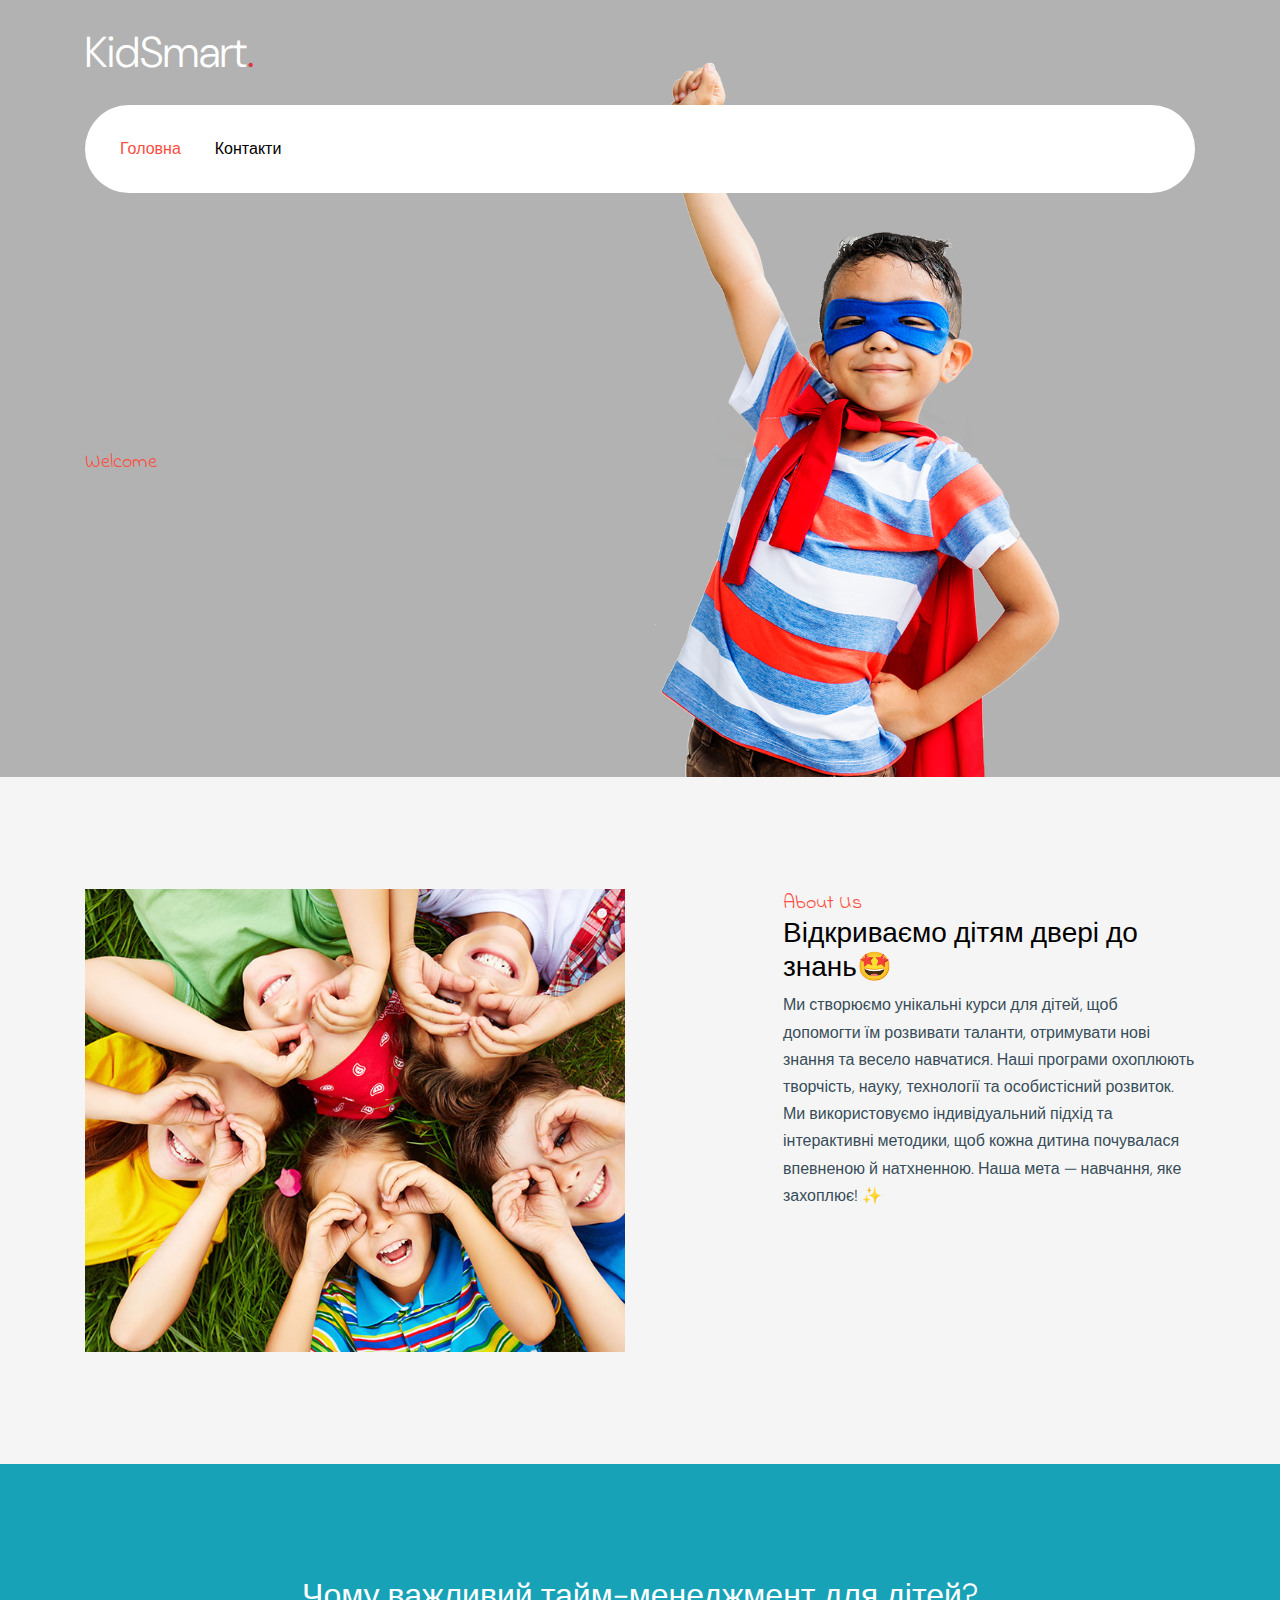
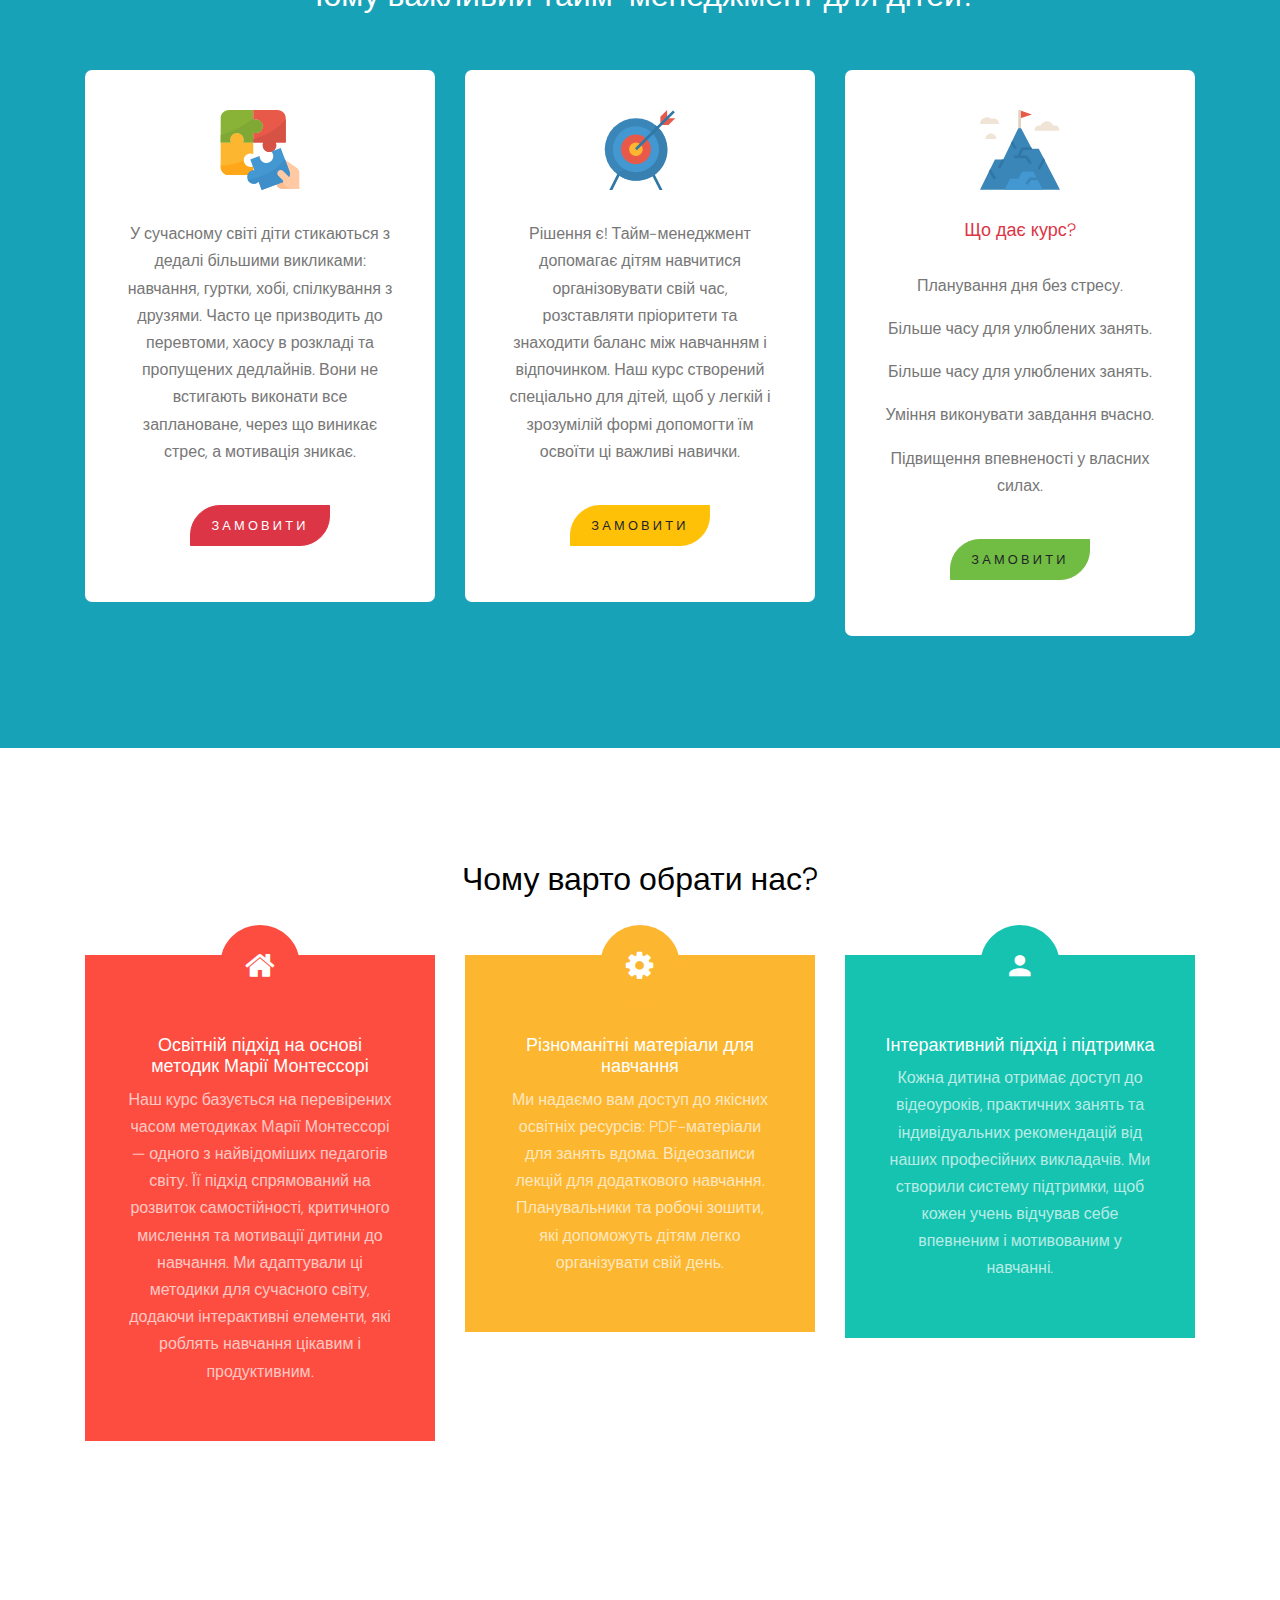
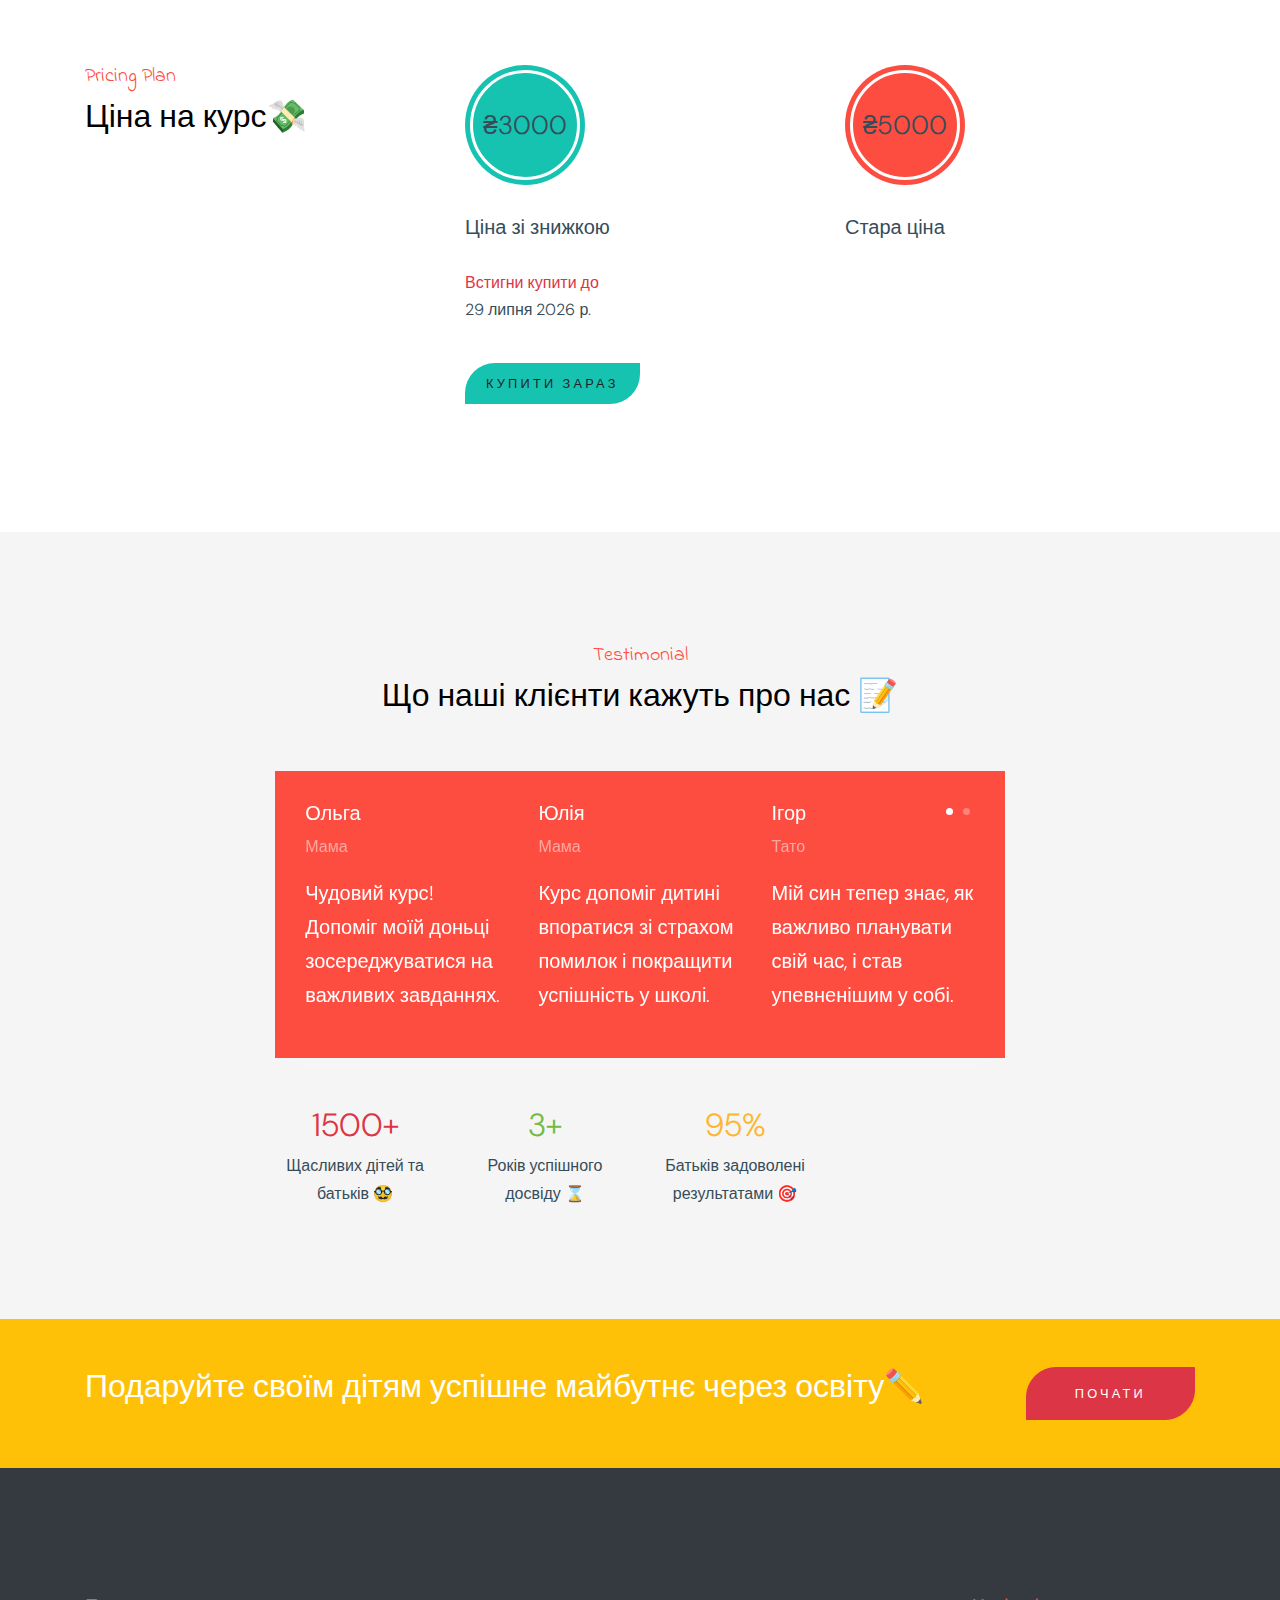
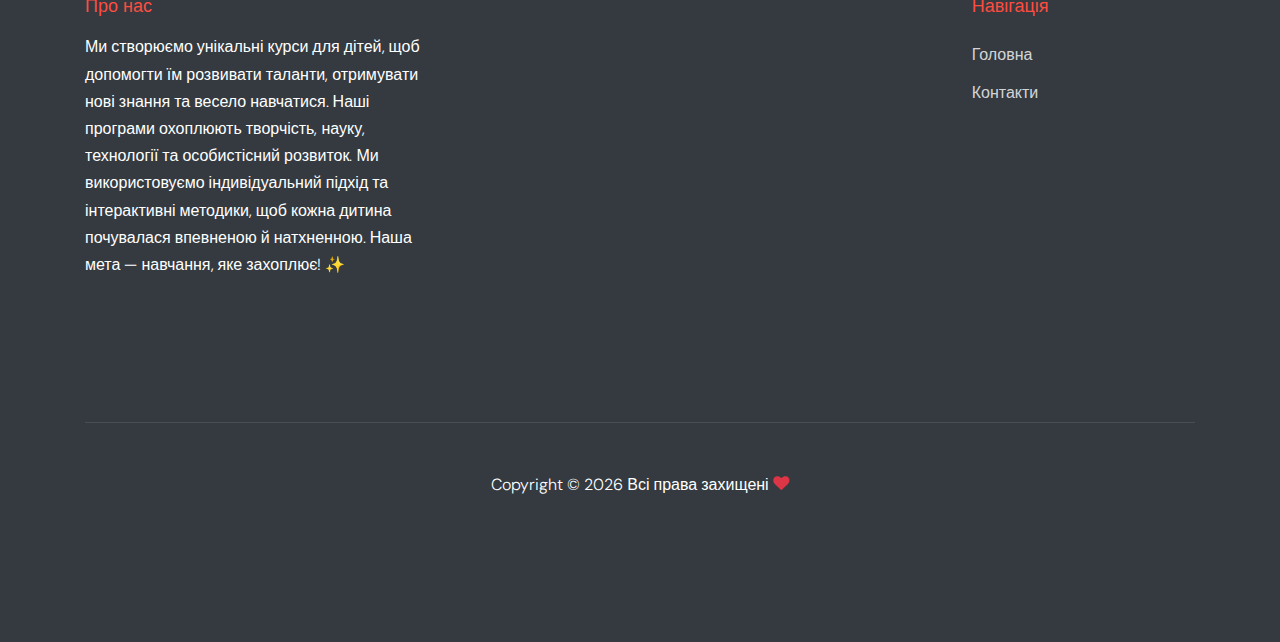
<file: index.html>
<!doctype html>
<html lang="en">

<head>
  <title>KidSmart </title>
  <meta charset="utf-8">
  <meta name="viewport" content="width=device-width, initial-scale=1, shrink-to-fit=no">

  <link href="https://fonts.googleapis.com/css?family=DM+Sans:300,400,700|Indie+Flower" rel="stylesheet">


  <link rel="stylesheet" href="fonts/icomoon/style.css">

  <link rel="stylesheet" href="css/bootstrap.min.css">
  <link rel="stylesheet" href="css/bootstrap-datepicker.css">
  <link rel="stylesheet" href="css/jquery.fancybox.min.css">
  <link rel="stylesheet" href="css/owl.carousel.min.css">
  <link rel="stylesheet" href="css/owl.theme.default.min.css">
  <link rel="stylesheet" href="fonts/flaticon/font/flaticon.css">
  <link rel="stylesheet" href="css/aos.css">

  <!-- MAIN CSS -->
  <link rel="stylesheet" href="css/style.css">

</head>

<body data-spy="scroll" data-target=".site-navbar-target" data-offset="300">


  <div class="site-wrap" id="home-section">

    <div class="site-mobile-menu site-navbar-target">
      <div class="site-mobile-menu-header">
        <div class="site-mobile-menu-close mt-3">
          <span class="icon-close2 js-menu-toggle"></span>
        </div>
      </div>
      <div class="site-mobile-menu-body"></div>
    </div>



    <header class="site-navbar site-navbar-target" role="banner">

      <div class="container mb-3">
        <div class="d-flex align-items-center">
          <div class="site-logo mr-auto">
            <a href="index.html">KidSmart<span class="text-primary">.</span></a>
          </div>
          <div class="site-quick-contact d-none d-lg-flex ml-auto ">


          </div>
        </div>
      </div>


      <div class="container">
        <div class="menu-wrap d-flex align-items-center">
          <span class="d-inline-block d-lg-none"><a href="#"
              class="text-black site-menu-toggle js-menu-toggle py-5"><span
                class="icon-menu h3 text-black"></span></a></span>



          <nav class="site-navigation text-left mr-auto d-none d-lg-block" role="navigation">
            <ul class="site-menu main-menu js-clone-nav mr-auto ">
              <li class="active"><a href="index.html" class="nav-link">Головна</a></li>
              <li><a href="contact.html" class="nav-link">Контакти</a></li>
            </ul>
          </nav>


        </div>
      </div>



    </header>

    <div class="ftco-blocks-cover-1">

      <div class="site-section-cover overlay">
        <div class="container">
          <div class="row align-items-center ">
            <div class="col-md-5 mt-5 pt-5">
              <span class="text-cursive h5 text-red">Welcome</span>


            </div>
            <div class="col-md-6 ml-auto align-self-end">
              <img src="images/kid_transparent.png" alt="Image" class="img-fluid">

            </div>
          </div>
        </div>
      </div>
    </div>



    <div class="site-section bg-light">
      <div class="container">
        <div class="row">
          <div class="col-md-6 mb-5 mb-md-0">
            <img src="images/img_1.jpg" alt="Image" class="img-fluid">
          </div>
          <div class="col-md-5 ml-auto pl-md-5">
            <span class="text-cursive h5 text-red">About Us</span>
            <h3 class="text-black">Відкриваємо дітям двері до знань🤩</h3>
            <p> Ми створюємо унікальні курси для дітей, щоб допомогти їм розвивати таланти, отримувати нові знання та
              весело навчатися. Наші програми охоплюють творчість, науку, технології та особистісний розвиток. Ми
              використовуємо індивідуальний підхід та інтерактивні методики, щоб кожна дитина почувалася впевненою й
              натхненною. Наша мета — навчання, яке захоплює! ✨ </p>
          </div>
        </div>
      </div>
    </div>


    <div class="site-section bg-info">
      <div class="container">
        <div class="row mb-5">
          <div class="col-12 text-center">

            <h2 class="text-white">Чому важливий тайм-менеджмент для дітей?</h2>
          </div>
        </div>
        <div class="row">
          <div class="col-lg-4 mb-4 mb-lg-0">
            <div class="package text-center bg-white">
              <span class="img-wrap"><img src="images/flaticon/svg/001-jigsaw.svg" alt="Image" class="img-fluid"></span>

              <p>У сучасному світі діти стикаються з дедалі більшими викликами: навчання, гуртки, хобі, спілкування з
                друзями. Часто це призводить до перевтоми, хаосу в розкладі та пропущених дедлайнів. Вони не встигають
                виконати все заплановане, через що виникає стрес, а мотивація зникає.</p>
              <p><a href="contact.html" class="btn btn-primary btn-custom-1 mt-4">Замовити</a></p>
            </div>
          </div>
          <div class="col-lg-4 mb-4 mb-lg-0">
            <div class="package text-center bg-white">
              <span class="img-wrap"><img src="images/flaticon/svg/002-target.svg" alt="Image" class="img-fluid"></span>
              <p>Рішення є! Тайм-менеджмент допомагає дітям навчитися організовувати свій час, розставляти пріоритети та
                знаходити баланс між навчанням і відпочинком. Наш курс створений спеціально для дітей, щоб у легкій і
                зрозумілій формі допомогти їм освоїти ці важливі навички.</p>
              <p><a href="contact.html" class="btn btn-warning btn-custom-1 mt-4">Замовити</a></p>
            </div>
          </div>
          <div class="col-lg-4 mb-4 mb-lg-0">
            <div class="package text-center bg-white">
              <span class="img-wrap"><img src="images/flaticon/svg/003-mission.svg" alt="Image"
                  class="img-fluid"></span>
              <h3 class="text-danger">Що дає курс?
              </h3>

              <p>Планування дня без стресу.</p>
              <p>Більше часу для улюблених занять.</p>
              <p>Більше часу для улюблених занять.</p>
              <p>Уміння виконувати завдання вчасно.</p>
              <p>Підвищення впевненості у власних силах.</p>
              <p><a href="contact.html" class="btn btn-success btn-custom-1 mt-4">Замовити</a></p>
            </div>
          </div>
        </div>
      </div>
    </div>
    <div class="site-section">
      <div class="container">
        <div class="row mb-5">
          <div class="col-12 text-center">

            <h2 class="text-black">Чому варто обрати нас?</h2>
          </div>
        </div>
        <div class="row">

          <div class="col-lg-4">
            <div class="block-2 red">
              <span class="wrap-icon">
                <span class="icon-home"></span>
              </span>
              <h2>Освітній підхід на основі методик Марії Монтессорі</h2>
              <p>Наш курс базується на перевірених часом методиках Марії Монтессорі — одного з найвідоміших педагогів
                світу. Її підхід спрямований на розвиток самостійності, критичного мислення та мотивації дитини до
                навчання. Ми адаптували ці методики для сучасного світу, додаючи інтерактивні елементи, які роблять
                навчання цікавим і продуктивним.</p>
            </div>
          </div>
          <div class="col-lg-4">
            <div class="block-2 yellow">
              <span class="wrap-icon">
                <span class="icon-cog"></span>
              </span>
              <h2>Різноманітні матеріали для навчання</h2>
              <p>Ми надаємо вам доступ до якісних освітніх ресурсів:

                PDF-матеріали для занять вдома.
                Відеозаписи лекцій для додаткового навчання.
                Планувальники та робочі зошити, які допоможуть дітям легко організувати свій день.
              </p>
            </div>
          </div>
          <div class="col-lg-4">
            <div class="block-2 teal">
              <span class="wrap-icon">
                <span class="icon-person"></span>
              </span>
              <h2>Інтерактивний підхід і підтримка</h2>
              <p>Кожна дитина отримає доступ до відеоуроків, практичних занять та індивідуальних рекомендацій від наших
                професійних викладачів. Ми створили систему підтримки, щоб кожен учень відчував себе впевненим і
                мотивованим у навчанні.</p>
            </div>
          </div>
        </div>
      </div>
    </div>
    <div class="site-section">
      <div class="container">
        <div class="row">
          <div class="col-md-4">
            <span class="text-cursive h5 text-red d-block">Pricing Plan</span>
            <h2 class="text-black">Ціна на курс💸</h2>
            <!-- <p>Lorem ipsum dolor sit amet, consectetur adipisicing elit. Nemo quis cupiditate fugit, voluptatibus ullam, non laboriosam alias veniam, ex inventore iure sed?</p> -->
          </div>
          <div class="col-md-4">
            <div class="pricing teal">
              <span class="price">
                <span>₴3000</span>
              </span>
              <h3>Ціна зі знижкою</h3>
              <ul class=" list-unstyled teal">
                <li class="text-danger">Встигни купити до</li>
                <li id="future-date"></li>
              </ul>
              <p><a href="contact.html" class="btn btn-teal btn-custom-1 mt-4">Купити зараз</a></p>
            </div>
          </div>
          <div class="col-md-4">
            <div class="pricing danger">
              <span class="price">
                <span>₴5000</span>
              </span>
              <h3>Стара ціна</h3>
            </div>
          </div>
        </div>
      </div>
    </div>

    <div class="site-section bg-light">
      <div class="container">
        <div class="row mb-5">
          <div class="col-12 text-center">
            <span class="text-cursive h5 text-red d-block">Testimonial</span>
            <h2 class="text-black">Що наші клієнти кажуть про нас 📝</h2>
          </div>
        </div>
        <div class="row justify-content-center">
          <div class="col-md-8">
            <div class="testimonial-3-wrap">
              <div class="owl-carousel nonloop-block-13" id="testimonial-slider">
                <!-- Отзывы будут динамически добавлены сюда -->
              </div>
            </div>
          </div>
        </div>
        <div class="row mt-5 justify-content-center">
          <div class="col-md-8">
            <div class="row">

              <div class="col-lg-3 text-center">
                <span class="text-danger h2 d-block">1500+</span>
                <span>Щасливих дітей та батьків 🥸</span>
              </div>
              <div class="col-lg-3 text-center">
                <span class="text-success h2 d-block">3+</span>
                <span>Років успішного досвіду ⌛</span>
              </div>
              <div class="col-lg-3 text-center">
                <span class="text-yellow h2 d-block">95%</span>
                <span>Батьків задоволені результатами 🎯</span>
              </div>
            </div>
          </div>
        </div>
      </div>
    </div>



    <div class="site-section py-5 bg-warning">
      <div class="container">
        <div class="row justify-content-center">
          <div class="col-md-12 d-flex">
            <h2 class="text-white m-0">Подаруйте своїм дітям успішне майбутнє через освіту✏️</h2>
            <a href="contact.html" class="btn btn-primary btn-custom-1 py-3 px-5 ml-auto">Почати</a>
          </div>
        </div>
      </div>
    </div>



    <footer class="site-footer">
      <div class="container">
        <div class="row">
          <div class="col-lg-4">
            <h2 class="footer-heading mb-3">Про нас</h2>
            <p class="mb-5">
              Ми створюємо унікальні курси для дітей, щоб допомогти їм розвивати таланти, отримувати нові знання та
              весело навчатися. Наші програми охоплюють творчість, науку, технології та особистісний розвиток. Ми
              використовуємо індивідуальний підхід та інтерактивні методики, щоб кожна дитина почувалася впевненою й
              натхненною. Наша мета — навчання, яке захоплює! ✨ </p>

          </div>
          <div class="col-lg-8 ml-auto">
            <div class="row">
              <div class="col-lg-4 ml-auto">
                <h2 class="footer-heading mb-4">Навігація</h2>
                <ul class="list-unstyled">
                  <li><a href="index.html">Головна</a></li>
                  <li><a href="contact.html">Контакти</a></li>
                </ul>
              </div>



            </div>
          </div>
        </div>
        <div class="row pt-5 mt-5 text-center">
          <div class="col-md-12">
            <div class="border-top pt-5">
              <p>
                Copyright &copy;
                <script>document.write(new Date().getFullYear());</script> Всі права захищені <i
                  class="icon-heart text-danger" aria-hidden="true"></i>
              </p>
            </div>
          </div>

        </div>
      </div>
    </footer>

  </div>

  <script src="js/jquery-3.3.1.min.js"></script>
  <script src="js/jquery-migrate-3.0.0.js"></script>
  <script src="js/popper.min.js"></script>
  <script src="js/bootstrap.min.js"></script>
  <script src="js/owl.carousel.min.js"></script>
  <script src="js/jquery.sticky.js"></script>
  <script src="js/jquery.waypoints.min.js"></script>
  <script src="js/jquery.animateNumber.min.js"></script>
  <script src="js/jquery.fancybox.min.js"></script>
  <script src="js/jquery.stellar.min.js"></script>
  <script src="js/jquery.easing.1.3.js"></script>
  <script src="js/bootstrap-datepicker.min.js"></script>
  <script src="js/aos.js"></script>

  <script src="js/main.js"></script>
  <script>
    const currentDate = new Date();
    currentDate.setDate(currentDate.getDate() + 5);
    const options = { year: 'numeric', month: 'long', day: 'numeric' };
    const dateInUkrainian = currentDate.toLocaleDateString('uk-UA', options);
    document.getElementById('future-date').textContent = dateInUkrainian;
  </script>

</body>

</html>
</file>
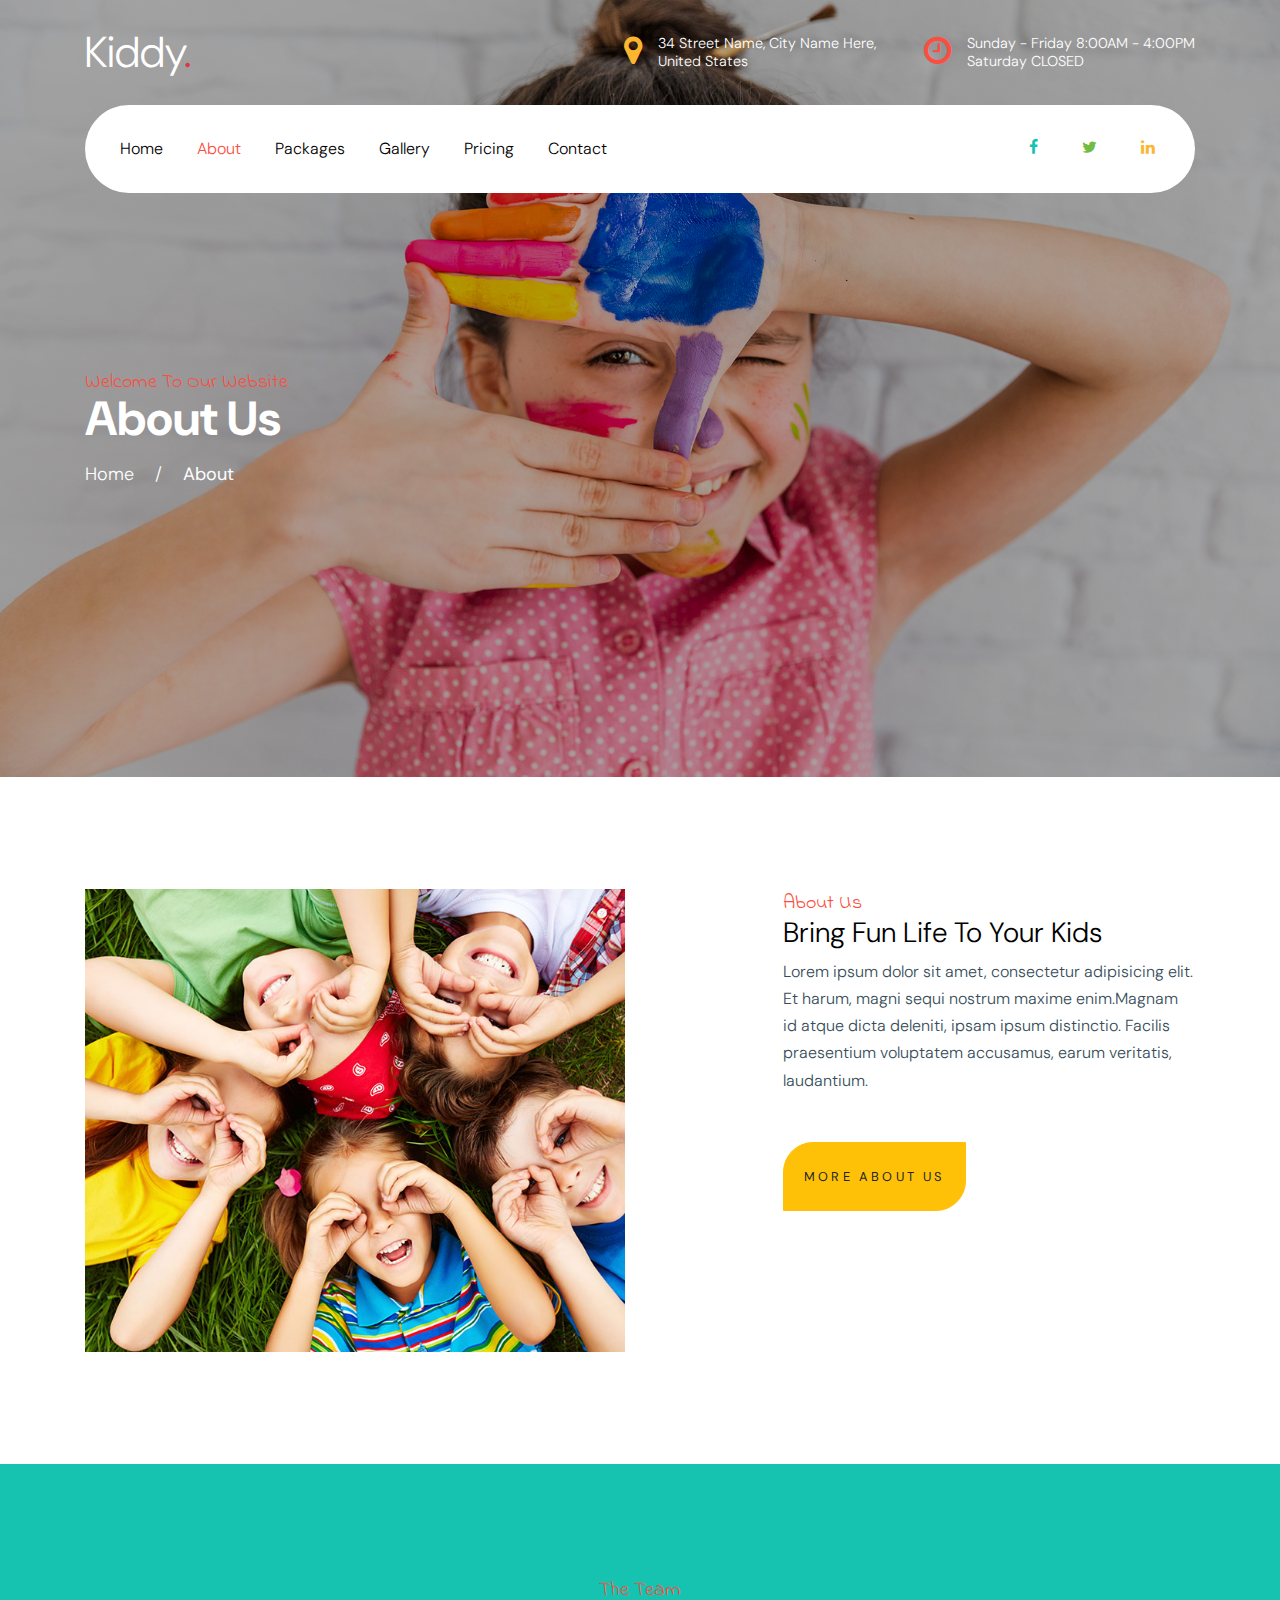
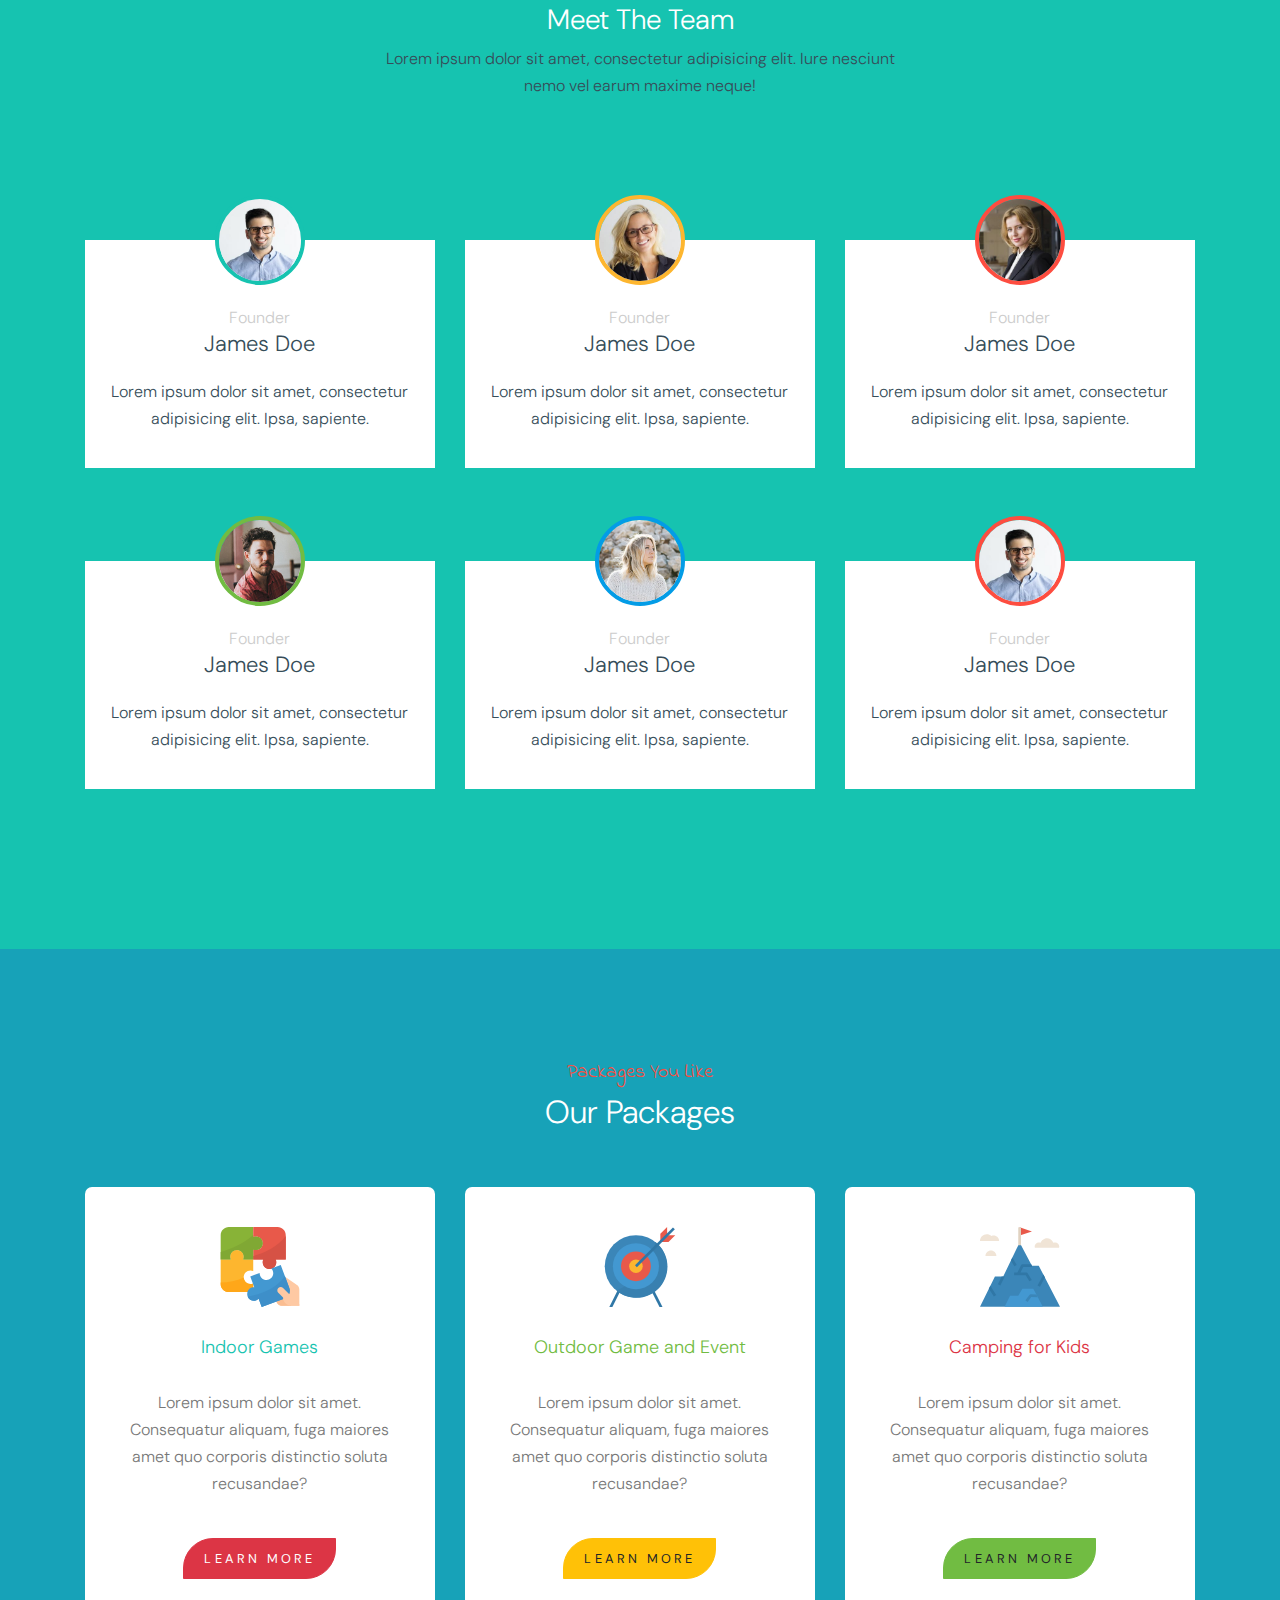
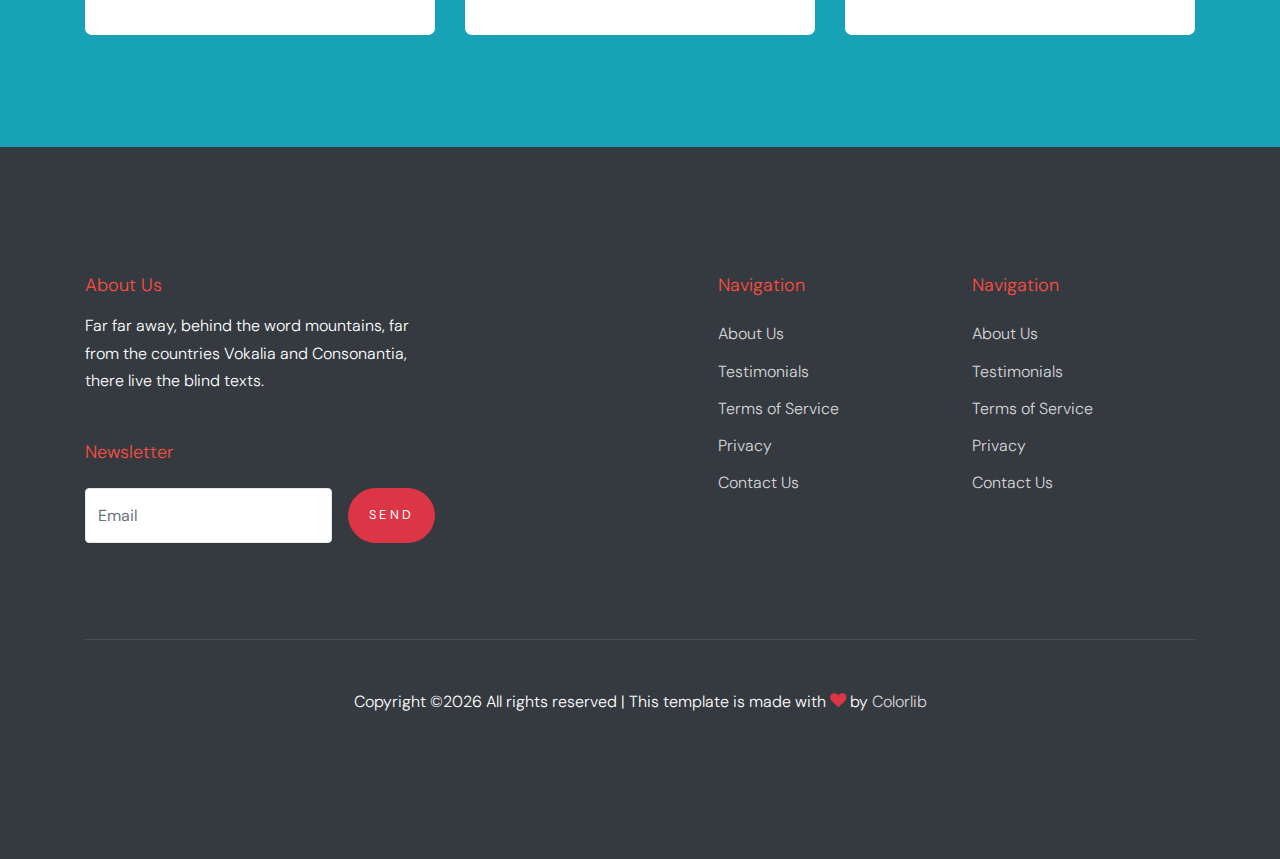
<file: about.html>
<!doctype html>
<html lang="en">

  <head>
    <title>Kiddy &mdash; Website Template by Colorlib</title>
    <meta charset="utf-8">
    <meta name="viewport" content="width=device-width, initial-scale=1, shrink-to-fit=no">

    <link href="https://fonts.googleapis.com/css?family=DM+Sans:300,400,700|Indie+Flower" rel="stylesheet">
    

    <link rel="stylesheet" href="fonts/icomoon/style.css">

    <link rel="stylesheet" href="css/bootstrap.min.css">
    <link rel="stylesheet" href="css/bootstrap-datepicker.css">
    <link rel="stylesheet" href="css/jquery.fancybox.min.css">
    <link rel="stylesheet" href="css/owl.carousel.min.css">
    <link rel="stylesheet" href="css/owl.theme.default.min.css">
    <link rel="stylesheet" href="fonts/flaticon/font/flaticon.css">
    <link rel="stylesheet" href="css/aos.css">

    <!-- MAIN CSS -->
    <link rel="stylesheet" href="css/style.css">

  </head>

  <body data-spy="scroll" data-target=".site-navbar-target" data-offset="300">

    
    <div class="site-wrap" id="home-section">

      <div class="site-mobile-menu site-navbar-target">
        <div class="site-mobile-menu-header">
          <div class="site-mobile-menu-close mt-3">
            <span class="icon-close2 js-menu-toggle"></span>
          </div>
        </div>
        <div class="site-mobile-menu-body"></div>
      </div>



      <header class="site-navbar site-navbar-target" role="banner">

        <div class="container mb-3">
          <div class="d-flex align-items-center">
            <div class="site-logo mr-auto">
              <a href="index.html">Kiddy<span class="text-primary">.</span></a>
            </div>
            <div class="site-quick-contact d-none d-lg-flex ml-auto ">
              <div class="d-flex site-info align-items-center mr-5">
                <span class="block-icon mr-3"><span class="icon-map-marker text-yellow"></span></span>
                <span>34 Street Name, City Name Here, <br> United States</span>
              </div>
              <div class="d-flex site-info align-items-center">
                <span class="block-icon mr-3"><span class="icon-clock-o"></span></span>
                <span>Sunday - Friday 8:00AM - 4:00PM <br> Saturday CLOSED</span>
              </div>
              
            </div>
          </div>
        </div>


        <div class="container">
          <div class="menu-wrap d-flex align-items-center">
            <span class="d-inline-block d-lg-none"><a href="#" class="text-black site-menu-toggle js-menu-toggle py-5"><span class="icon-menu h3 text-black"></span></a></span>

              

              <nav class="site-navigation text-left mr-auto d-none d-lg-block" role="navigation">
                <ul class="site-menu main-menu js-clone-nav mr-auto ">
                  <li><a href="index.html" class="nav-link">Home</a></li>
                  <li class="active"><a href="about.html" class="nav-link">About</a></li>
                  <li><a href="packages.html" class="nav-link">Packages</a></li>
                  <li><a href="gallery.html" class="nav-link">Gallery</a></li>
                  <li><a href="pricing.html" class="nav-link">Pricing</a></li>
                  <li><a href="contact.html" class="nav-link">Contact</a></li>
                </ul>
              </nav>

              <div class="top-social ml-auto">
                <a href="#"><span class="icon-facebook text-teal"></span></a>
                <a href="#"><span class="icon-twitter text-success"></span></a>
                <a href="#"><span class="icon-linkedin text-yellow"></span></a>
              </div>
          </div>
        </div>

       

      </header>

    <div class="ftco-blocks-cover-1">
       <!-- data-stellar-background-ratio="0.5" style="background-image: url('images/hero_1.jpg')" -->
      <div class="site-section-cover overlay" data-stellar-background-ratio="0.5" style="background-image: url('images/hero_1.jpg')">
        <div class="container">
          <div class="row align-items-center ">

            <div class="col-md-5 mt-5 pt-5">
              <span class="text-cursive h5 text-red">Welcome To Our Website</span>
              <h1 class="mb-3 font-weight-bold text-teal">About Us</h1>
              <p><a href="index.html" class="text-white">Home</a> <span class="mx-3">/</span> <strong>About</strong></p>
            </div>
            
          </div>
        </div>
      </div>
    </div>

    

    <div class="site-section">
      <div class="container">
        <div class="row">
          <div class="col-md-6">
            <img src="images/img_1.jpg" alt="Image" class="img-fluid">
          </div>
          <div class="col-md-5 ml-auto pl-md-5">
            <span class="text-cursive h5 text-red">About Us</span>
            <h3 class="text-black">Bring Fun Life To Your Kids</h3>
            <p><span>Lorem ipsum dolor sit amet, consectetur adipisicing elit. Et harum, magni sequi nostrum maxime enim.</span><span>Magnam id atque dicta deleniti, ipsam ipsum distinctio. Facilis praesentium voluptatem accusamus, earum veritatis, laudantium.</span></p>

            <p class="mt-5"><a href="#" class="btn btn-warning py-4 btn-custom-1">More About Us</a></p>
          </div>
        </div>
      </div>
    </div>

    <div class="site-section bg-teal">
      <div class="container">
        <div class="row justify-content-center text-center mb-5 section-2-title">
          <div class="col-md-6">
            <span class="text-cursive h5 text-red">The Team</span>
            <h3 class="text-white text-center">Meet The Team</h3>
            <p class="mb-5">Lorem ipsum dolor sit amet, consectetur adipisicing elit. Iure nesciunt nemo vel earum maxime neque!</p>
          </div>
        </div>
        <div class="row align-items-stretch">

          <div class="col-lg-4 col-md-6 mb-5">
            <div class="post-entry-1 h-100 person-1 teal">
              
                <img src="images/person_1.jpg" alt="Image"
                 class="img-fluid">
            
              <div class="post-entry-1-contents">
                <span class="meta">Founder</span>
                <h2>James Doe</h2>
                <p>Lorem ipsum dolor sit amet, consectetur adipisicing elit. Ipsa, sapiente.</p>
              </div>
            </div>
          </div>
          <div class="col-lg-4 col-md-6 mb-5">
            <div class="post-entry-1 h-100 person-1 yellow">
              
                <img src="images/person_2.jpg" alt="Image"
                 class="img-fluid">
            
              <div class="post-entry-1-contents">
                <span class="meta">Founder</span>
                <h2>James Doe</h2>
                <p>Lorem ipsum dolor sit amet, consectetur adipisicing elit. Ipsa, sapiente.</p>
              </div>
            </div>
          </div>

          <div class="col-lg-4 col-md-6 mb-5">
            <div class="post-entry-1 h-100 person-1 red">
              
                <img src="images/person_3.jpg" alt="Image"
                 class="img-fluid">
            
              <div class="post-entry-1-contents">
                <span class="meta">Founder</span>
                <h2>James Doe</h2>
                <p>Lorem ipsum dolor sit amet, consectetur adipisicing elit. Ipsa, sapiente.</p>
              </div>
            </div>
          </div>

          <div class="col-lg-4 col-md-6 mb-5">
            <div class="post-entry-1 h-100 person-1 green">
              
                <img src="images/person_4.jpg" alt="Image"
                 class="img-fluid">
            
              <div class="post-entry-1-contents">
                <span class="meta">Founder</span>
                <h2>James Doe</h2>
                <p>Lorem ipsum dolor sit amet, consectetur adipisicing elit. Ipsa, sapiente.</p>
              </div>
            </div>
          </div>

          <div class="col-lg-4 col-md-6 mb-5">
            <div class="post-entry-1 h-100 person-1 blue">
              
                <img src="images/person_5.jpg" alt="Image"
                 class="img-fluid">
            
              <div class="post-entry-1-contents">
                <span class="meta">Founder</span>
                <h2>James Doe</h2>
                <p>Lorem ipsum dolor sit amet, consectetur adipisicing elit. Ipsa, sapiente.</p>
              </div>
            </div>
          </div>

          <div class="col-lg-4 col-md-6 mb-5">
            <div class="post-entry-1 h-100 person-1 red">
              
                <img src="images/person_1.jpg" alt="Image"
                 class="img-fluid">
            
              <div class="post-entry-1-contents">
                <span class="meta">Founder</span>
                <h2>James Doe</h2>
                <p>Lorem ipsum dolor sit amet, consectetur adipisicing elit. Ipsa, sapiente.</p>
              </div>
            </div>
          </div>


        </div>
      </div>
    </div>
    
    
    <div class="site-section bg-info">
      <div class="container">
        <div class="row mb-5">
          <div class="col-12 text-center">
            <span class="text-cursive h5 text-red d-block">Packages You Like</span>
            <h2 class="text-white">Our Packages</h2>
          </div>
        </div>
        <div class="row">
          <div class="col-lg-4">
            <div class="package text-center bg-white">
              <span class="img-wrap"><img src="images/flaticon/svg/001-jigsaw.svg" alt="Image" class="img-fluid"></span>
              <h3 class="text-teal">Indoor Games</h3>
              <p>Lorem ipsum dolor sit amet. Consequatur aliquam, fuga maiores amet quo corporis distinctio soluta recusandae?</p>
              <p><a href="#" class="btn btn-primary btn-custom-1 mt-4">Learn More</a></p>
            </div>
          </div>
          <div class="col-lg-4">
            <div class="package text-center bg-white">
              <span class="img-wrap"><img src="images/flaticon/svg/002-target.svg" alt="Image" class="img-fluid"></span>
              <h3 class="text-success">Outdoor Game and Event</h3>
              <p>Lorem ipsum dolor sit amet. Consequatur aliquam, fuga maiores amet quo corporis distinctio soluta recusandae?</p>
              <p><a href="#" class="btn btn-warning btn-custom-1 mt-4">Learn More</a></p>
            </div>
          </div>
          <div class="col-lg-4">
            <div class="package text-center bg-white">
              <span class="img-wrap"><img src="images/flaticon/svg/003-mission.svg" alt="Image" class="img-fluid"></span>
              <h3 class="text-danger">Camping for Kids</h3>
              <p>Lorem ipsum dolor sit amet. Consequatur aliquam, fuga maiores amet quo corporis distinctio soluta recusandae?</p>
              <p><a href="#" class="btn btn-success btn-custom-1 mt-4">Learn More</a></p>
            </div>
          </div>
        </div>
      </div>
    </div>

    

    <footer class="site-footer">
      <div class="container">
        <div class="row">
          <div class="col-lg-4">
            <h2 class="footer-heading mb-3">About Us</h2>
                <p class="mb-5">Far far away, behind the word mountains, far from the countries Vokalia and Consonantia, there live the blind texts. </p>

                <h2 class="footer-heading mb-4">Newsletter</h2>
                <form action="#" class="d-flex" class="subscribe">
                  <input type="text" class="form-control mr-3" placeholder="Email">
                  <input type="submit" value="Send" class="btn btn-primary">
                </form>
          </div>
          <div class="col-lg-8 ml-auto">
            <div class="row">
              <div class="col-lg-4 ml-auto">
                <h2 class="footer-heading mb-4">Navigation</h2>
                <ul class="list-unstyled">
                  <li><a href="#">About Us</a></li>
                  <li><a href="#">Testimonials</a></li>
                  <li><a href="#">Terms of Service</a></li>
                  <li><a href="#">Privacy</a></li>
                  <li><a href="#">Contact Us</a></li>
                </ul>
              </div>
              <div class="col-lg-4">
                <h2 class="footer-heading mb-4">Navigation</h2>
                <ul class="list-unstyled">
                  <li><a href="#">About Us</a></li>
                  <li><a href="#">Testimonials</a></li>
                  <li><a href="#">Terms of Service</a></li>
                  <li><a href="#">Privacy</a></li>
                  <li><a href="#">Contact Us</a></li>
                </ul>
                
              </div>

              
              
            </div>
          </div>
        </div>
        <div class="row pt-5 mt-5 text-center">
          <div class="col-md-12">
            <div class="border-top pt-5">
              <p>
            <!-- Link back to Colorlib can't be removed. Template is licensed under CC BY 3.0. -->
            Copyright &copy;<script>document.write(new Date().getFullYear());</script> All rights reserved | This template is made with <i class="icon-heart text-danger" aria-hidden="true"></i> by <a href="https://colorlib.com" target="_blank" >Colorlib</a>
            <!-- Link back to Colorlib can't be removed. Template is licensed under CC BY 3.0. -->
            </p>
            </div>
          </div>

        </div>
      </div>
    </footer>

    </div>

    <script src="js/jquery-3.3.1.min.js"></script>
    <script src="js/jquery-migrate-3.0.0.js"></script>
    <script src="js/popper.min.js"></script>
    <script src="js/bootstrap.min.js"></script>
    <script src="js/owl.carousel.min.js"></script>
    <script src="js/jquery.sticky.js"></script>
    <script src="js/jquery.waypoints.min.js"></script>
    <script src="js/jquery.animateNumber.min.js"></script>
    <script src="js/jquery.fancybox.min.js"></script>
    <script src="js/jquery.stellar.min.js"></script>
    <script src="js/jquery.easing.1.3.js"></script>
    <script src="js/bootstrap-datepicker.min.js"></script>
    <script src="js/aos.js"></script>

    <script src="js/main.js"></script>

  </body>

</html>
</file>
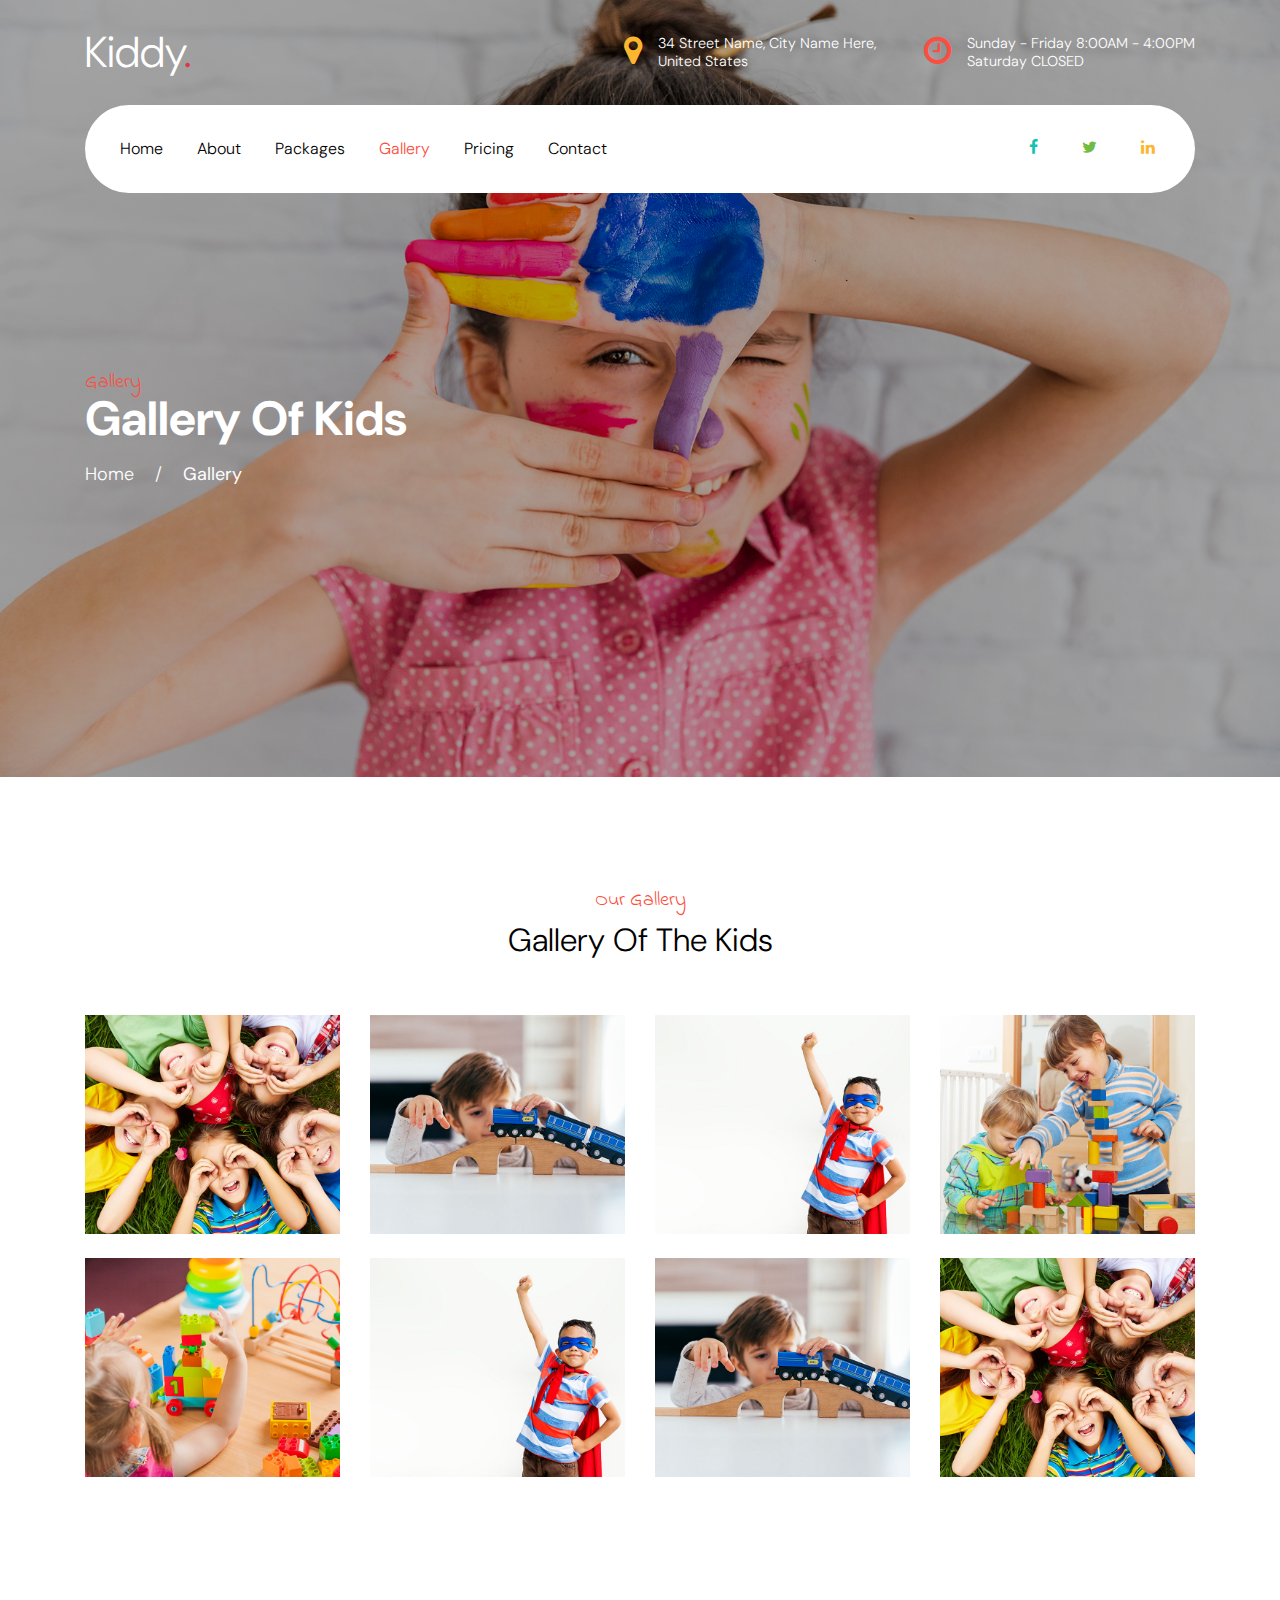
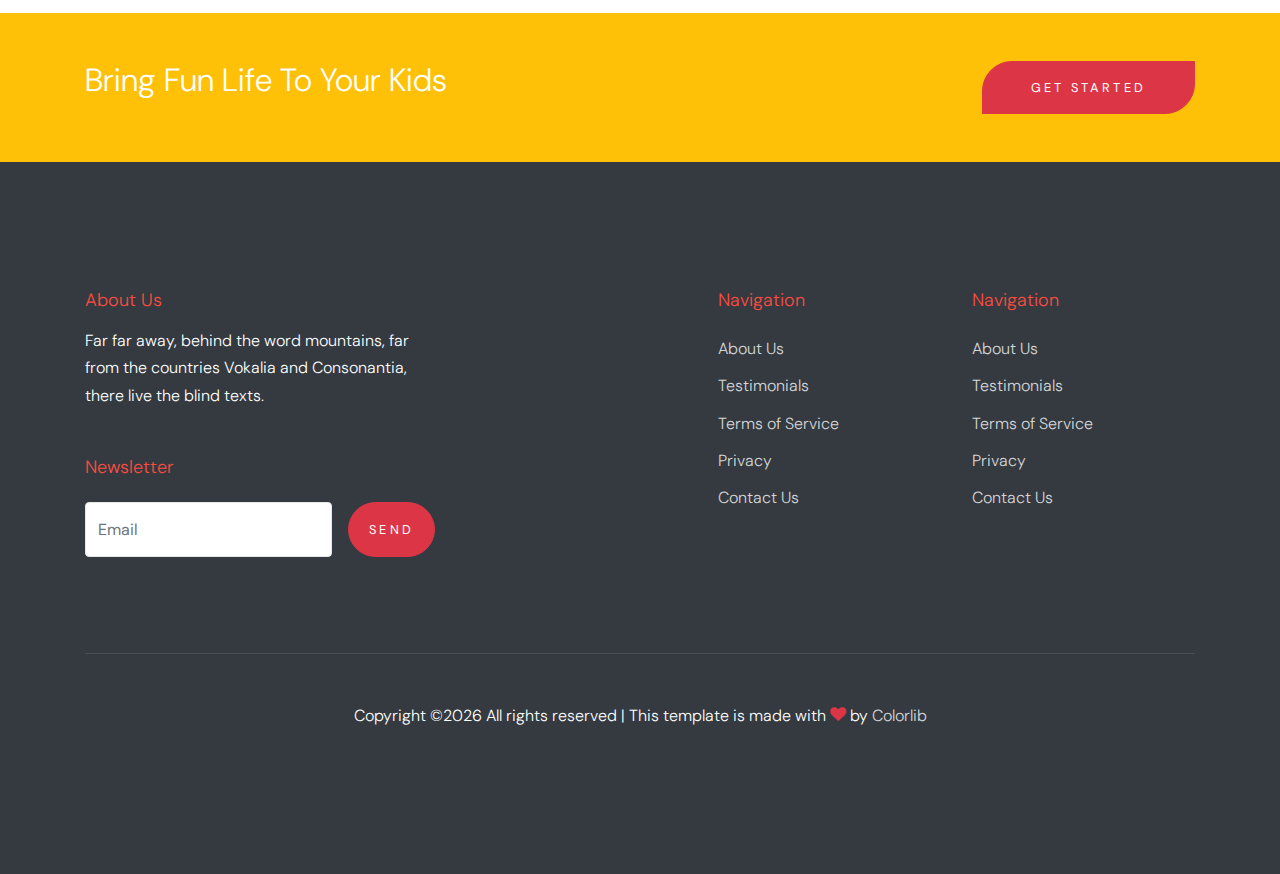
<file: gallery.html>
<!doctype html>
<html lang="en">

  <head>
    <title>Kiddy &mdash; Website Template by Colorlib</title>
    <meta charset="utf-8">
    <meta name="viewport" content="width=device-width, initial-scale=1, shrink-to-fit=no">

    <link href="https://fonts.googleapis.com/css?family=DM+Sans:300,400,700|Indie+Flower" rel="stylesheet">
    

    <link rel="stylesheet" href="fonts/icomoon/style.css">

    <link rel="stylesheet" href="css/bootstrap.min.css">
    <link rel="stylesheet" href="css/bootstrap-datepicker.css">
    <link rel="stylesheet" href="css/jquery.fancybox.min.css">
    <link rel="stylesheet" href="css/owl.carousel.min.css">
    <link rel="stylesheet" href="css/owl.theme.default.min.css">
    <link rel="stylesheet" href="fonts/flaticon/font/flaticon.css">
    <link rel="stylesheet" href="css/aos.css">

    <!-- MAIN CSS -->
    <link rel="stylesheet" href="css/style.css">

  </head>

  <body data-spy="scroll" data-target=".site-navbar-target" data-offset="300">

    
    <div class="site-wrap" id="home-section">

      <div class="site-mobile-menu site-navbar-target">
        <div class="site-mobile-menu-header">
          <div class="site-mobile-menu-close mt-3">
            <span class="icon-close2 js-menu-toggle"></span>
          </div>
        </div>
        <div class="site-mobile-menu-body"></div>
      </div>



      <header class="site-navbar site-navbar-target" role="banner">

        <div class="container mb-3">
          <div class="d-flex align-items-center">
            <div class="site-logo mr-auto">
              <a href="index.html">Kiddy<span class="text-primary">.</span></a>
            </div>
            <div class="site-quick-contact d-none d-lg-flex ml-auto ">
              <div class="d-flex site-info align-items-center mr-5">
                <span class="block-icon mr-3"><span class="icon-map-marker text-yellow"></span></span>
                <span>34 Street Name, City Name Here, <br> United States</span>
              </div>
              <div class="d-flex site-info align-items-center">
                <span class="block-icon mr-3"><span class="icon-clock-o"></span></span>
                <span>Sunday - Friday 8:00AM - 4:00PM <br> Saturday CLOSED</span>
              </div>
              
            </div>
          </div>
        </div>


        <div class="container">
          <div class="menu-wrap d-flex align-items-center">
            <span class="d-inline-block d-lg-none"><a href="#" class="text-black site-menu-toggle js-menu-toggle py-5"><span class="icon-menu h3 text-black"></span></a></span>

              

              <nav class="site-navigation text-left mr-auto d-none d-lg-block" role="navigation">
                <ul class="site-menu main-menu js-clone-nav mr-auto ">
                  <li><a href="index.html" class="nav-link">Home</a></li>
                  <li><a href="about.html" class="nav-link">About</a></li>
                  <li><a href="packages.html" class="nav-link">Packages</a></li>
                  <li class="active"><a href="gallery.html" class="nav-link">Gallery</a></li>
                  <li><a href="pricing.html" class="nav-link">Pricing</a></li>
                  <li><a href="contact.html" class="nav-link">Contact</a></li>
                </ul>
              </nav>

              <div class="top-social ml-auto">
                <a href="#"><span class="icon-facebook text-teal"></span></a>
                <a href="#"><span class="icon-twitter text-success"></span></a>
                <a href="#"><span class="icon-linkedin text-yellow"></span></a>
              </div>
          </div>
        </div>

       

      </header>

    <div class="ftco-blocks-cover-1">
       <!-- data-stellar-background-ratio="0.5" style="background-image: url('images/hero_1.jpg')" -->
      <div class="site-section-cover overlay" data-stellar-background-ratio="0.5" style="background-image: url('images/hero_1.jpg')">
        <div class="container">
          <div class="row align-items-center ">

            <div class="col-md-5 mt-5 pt-5">
              <span class="text-cursive h5 text-red">Gallery</span>
              <h1 class="mb-3 font-weight-bold text-teal">Gallery Of Kids</h1>
              <p><a href="index.html" class="text-white">Home</a> <span class="mx-3">/</span> <strong>Gallery</strong></p>
            </div>
            
          </div>
        </div>
      </div>
    </div>


    <div class="site-section">
      <div class="container">
        <div class="row mb-5">
          <div class="col-12 text-center">
            <span class="text-cursive h5 text-red d-block">Our Gallery</span>
            <h2 class="text-black">Gallery Of The Kids</h2>
          </div>
        </div>
        <div class="row">
          <div class="col-md-3 mb-4">
            <a href="images/img_1.jpg" data-fancybox="gal"><img src="images/img_1.jpg" alt="Image" class="img-fluid"></a>
          </div>
          <div class="col-md-3 mb-4">
            <a href="images/img_2.jpg" data-fancybox="gal"><img src="images/img_2.jpg" alt="Image" class="img-fluid"></a>
          </div>
          <div class="col-md-3 mb-4">
            <a href="images/img_3.jpg" data-fancybox="gal"><img src="images/img_3.jpg" alt="Image" class="img-fluid"></a>
          </div>
          <div class="col-md-3 mb-4">
            <a href="images/img_4.jpg" data-fancybox="gal"><img src="images/img_4.jpg" alt="Image" class="img-fluid"></a>
          </div>

          <div class="col-md-3 mb-4">
            <a href="images/img_5.jpg" data-fancybox="gal"><img src="images/img_5.jpg" alt="Image" class="img-fluid"></a>
          </div>
          <div class="col-md-3 mb-4">
            <a href="images/img_2.jpg" data-fancybox="gal"><img src="images/img_3.jpg" alt="Image" class="img-fluid"></a>
          </div>
          <div class="col-md-3 mb-4">
            <a href="images/img_2.jpg" data-fancybox="gal"><img src="images/img_2.jpg" alt="Image" class="img-fluid"></a>
          </div>
          <div class="col-md-3 mb-4">
            <img src="images/img_1.jpg" alt="Image" class="img-fluid">
          </div>
        </div>
      </div>
    </div>
    

    


    <div class="site-section py-5 bg-warning">
      <div class="container">
        <div class="row justify-content-center">
          <div class="col-md-12 d-flex">
          <h2 class="text-white m-0">Bring Fun Life To Your Kids</h2>
          <a href="#" class="btn btn-primary btn-custom-1 py-3 px-5 ml-auto">Get Started</a>
          </div>
        </div>
      </div>
    </div>
    

    <footer class="site-footer">
      <div class="container">
        <div class="row">
          <div class="col-lg-4">
            <h2 class="footer-heading mb-3">About Us</h2>
                <p class="mb-5">Far far away, behind the word mountains, far from the countries Vokalia and Consonantia, there live the blind texts. </p>

                <h2 class="footer-heading mb-4">Newsletter</h2>
                <form action="#" class="d-flex" class="subscribe">
                  <input type="text" class="form-control mr-3" placeholder="Email">
                  <input type="submit" value="Send" class="btn btn-primary">
                </form>
          </div>
          <div class="col-lg-8 ml-auto">
            <div class="row">
              <div class="col-lg-4 ml-auto">
                <h2 class="footer-heading mb-4">Navigation</h2>
                <ul class="list-unstyled">
                  <li><a href="#">About Us</a></li>
                  <li><a href="#">Testimonials</a></li>
                  <li><a href="#">Terms of Service</a></li>
                  <li><a href="#">Privacy</a></li>
                  <li><a href="#">Contact Us</a></li>
                </ul>
              </div>
              <div class="col-lg-4">
                <h2 class="footer-heading mb-4">Navigation</h2>
                <ul class="list-unstyled">
                  <li><a href="#">About Us</a></li>
                  <li><a href="#">Testimonials</a></li>
                  <li><a href="#">Terms of Service</a></li>
                  <li><a href="#">Privacy</a></li>
                  <li><a href="#">Contact Us</a></li>
                </ul>
                
              </div>

              
              
            </div>
          </div>
        </div>
        <div class="row pt-5 mt-5 text-center">
          <div class="col-md-12">
            <div class="border-top pt-5">
              <p>
            <!-- Link back to Colorlib can't be removed. Template is licensed under CC BY 3.0. -->
            Copyright &copy;<script>document.write(new Date().getFullYear());</script> All rights reserved | This template is made with <i class="icon-heart text-danger" aria-hidden="true"></i> by <a href="https://colorlib.com" target="_blank" >Colorlib</a>
            <!-- Link back to Colorlib can't be removed. Template is licensed under CC BY 3.0. -->
            </p>
            </div>
          </div>

        </div>
      </div>
    </footer>

    </div>

    <script src="js/jquery-3.3.1.min.js"></script>
    <script src="js/jquery-migrate-3.0.0.js"></script>
    <script src="js/popper.min.js"></script>
    <script src="js/bootstrap.min.js"></script>
    <script src="js/owl.carousel.min.js"></script>
    <script src="js/jquery.sticky.js"></script>
    <script src="js/jquery.waypoints.min.js"></script>
    <script src="js/jquery.animateNumber.min.js"></script>
    <script src="js/jquery.fancybox.min.js"></script>
    <script src="js/jquery.stellar.min.js"></script>
    <script src="js/jquery.easing.1.3.js"></script>
    <script src="js/bootstrap-datepicker.min.js"></script>
    <script src="js/aos.js"></script>

    <script src="js/main.js"></script>

  </body>

</html>
</file>
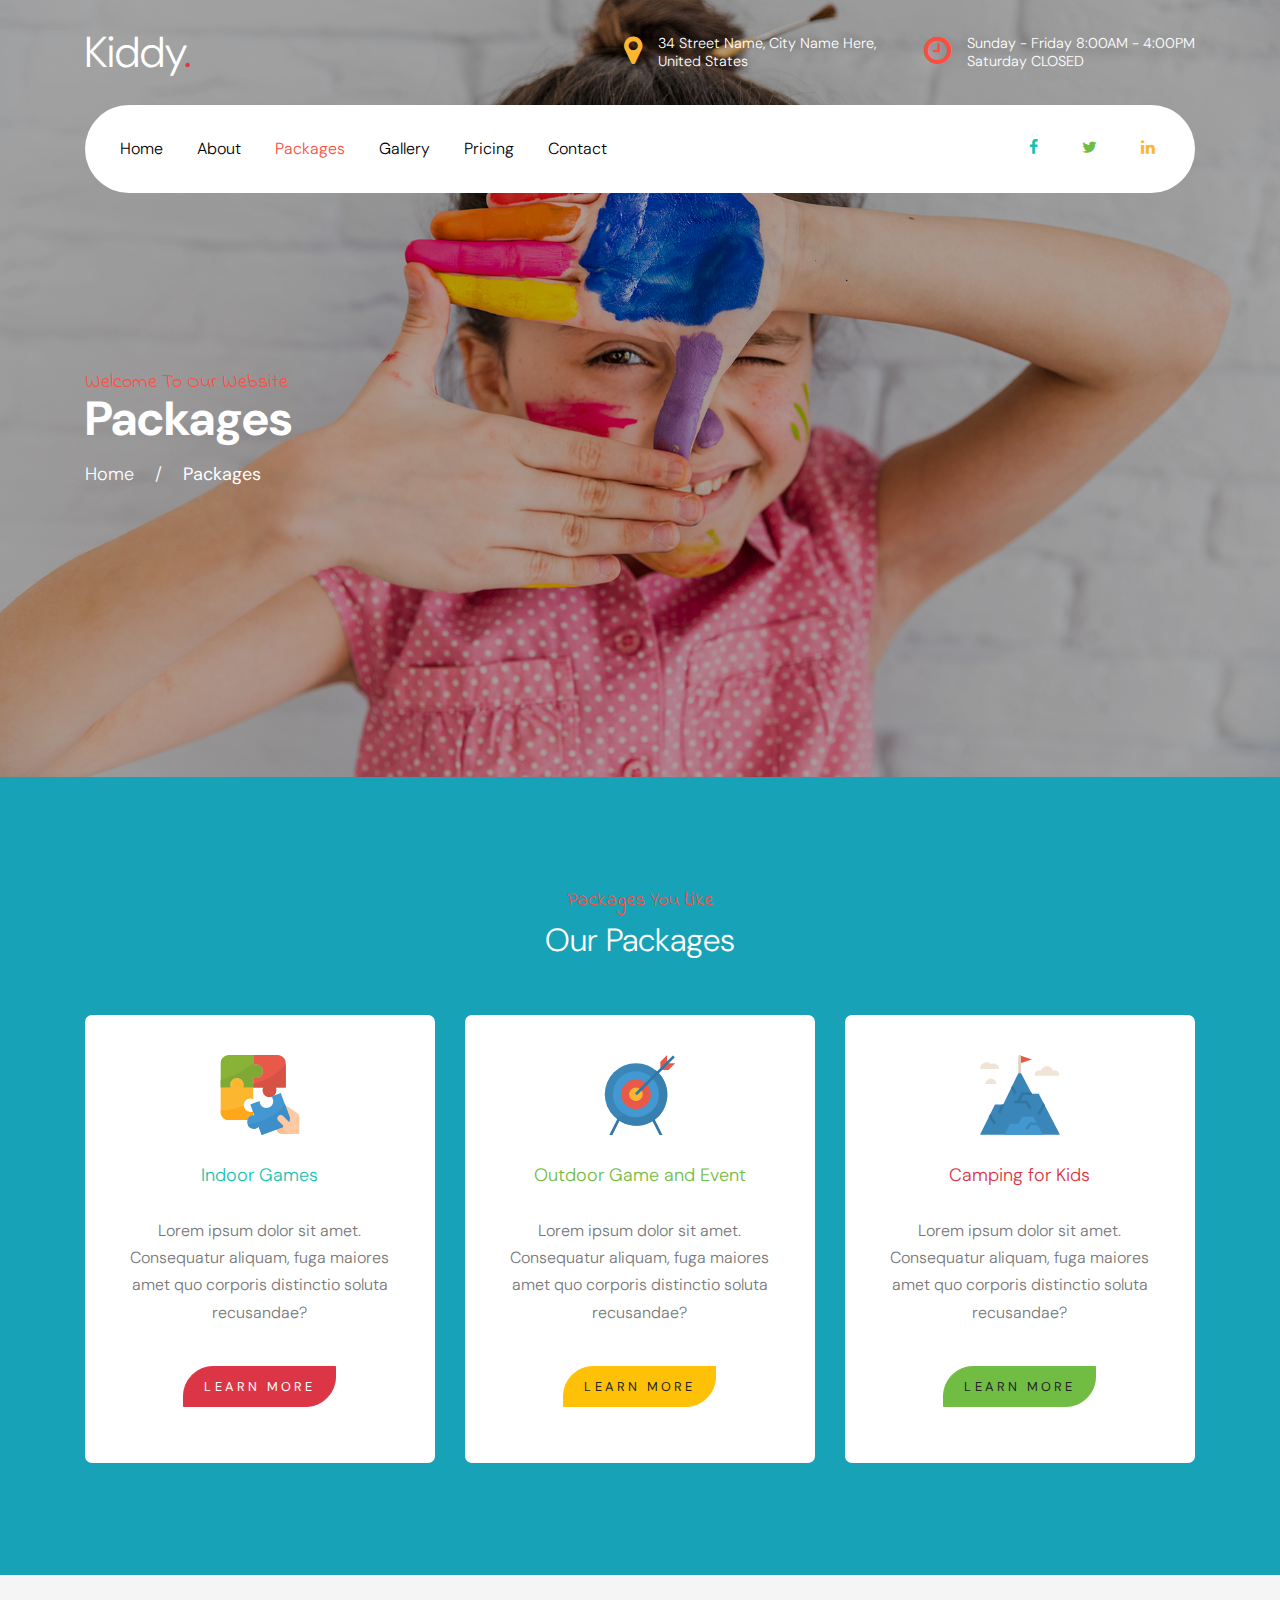
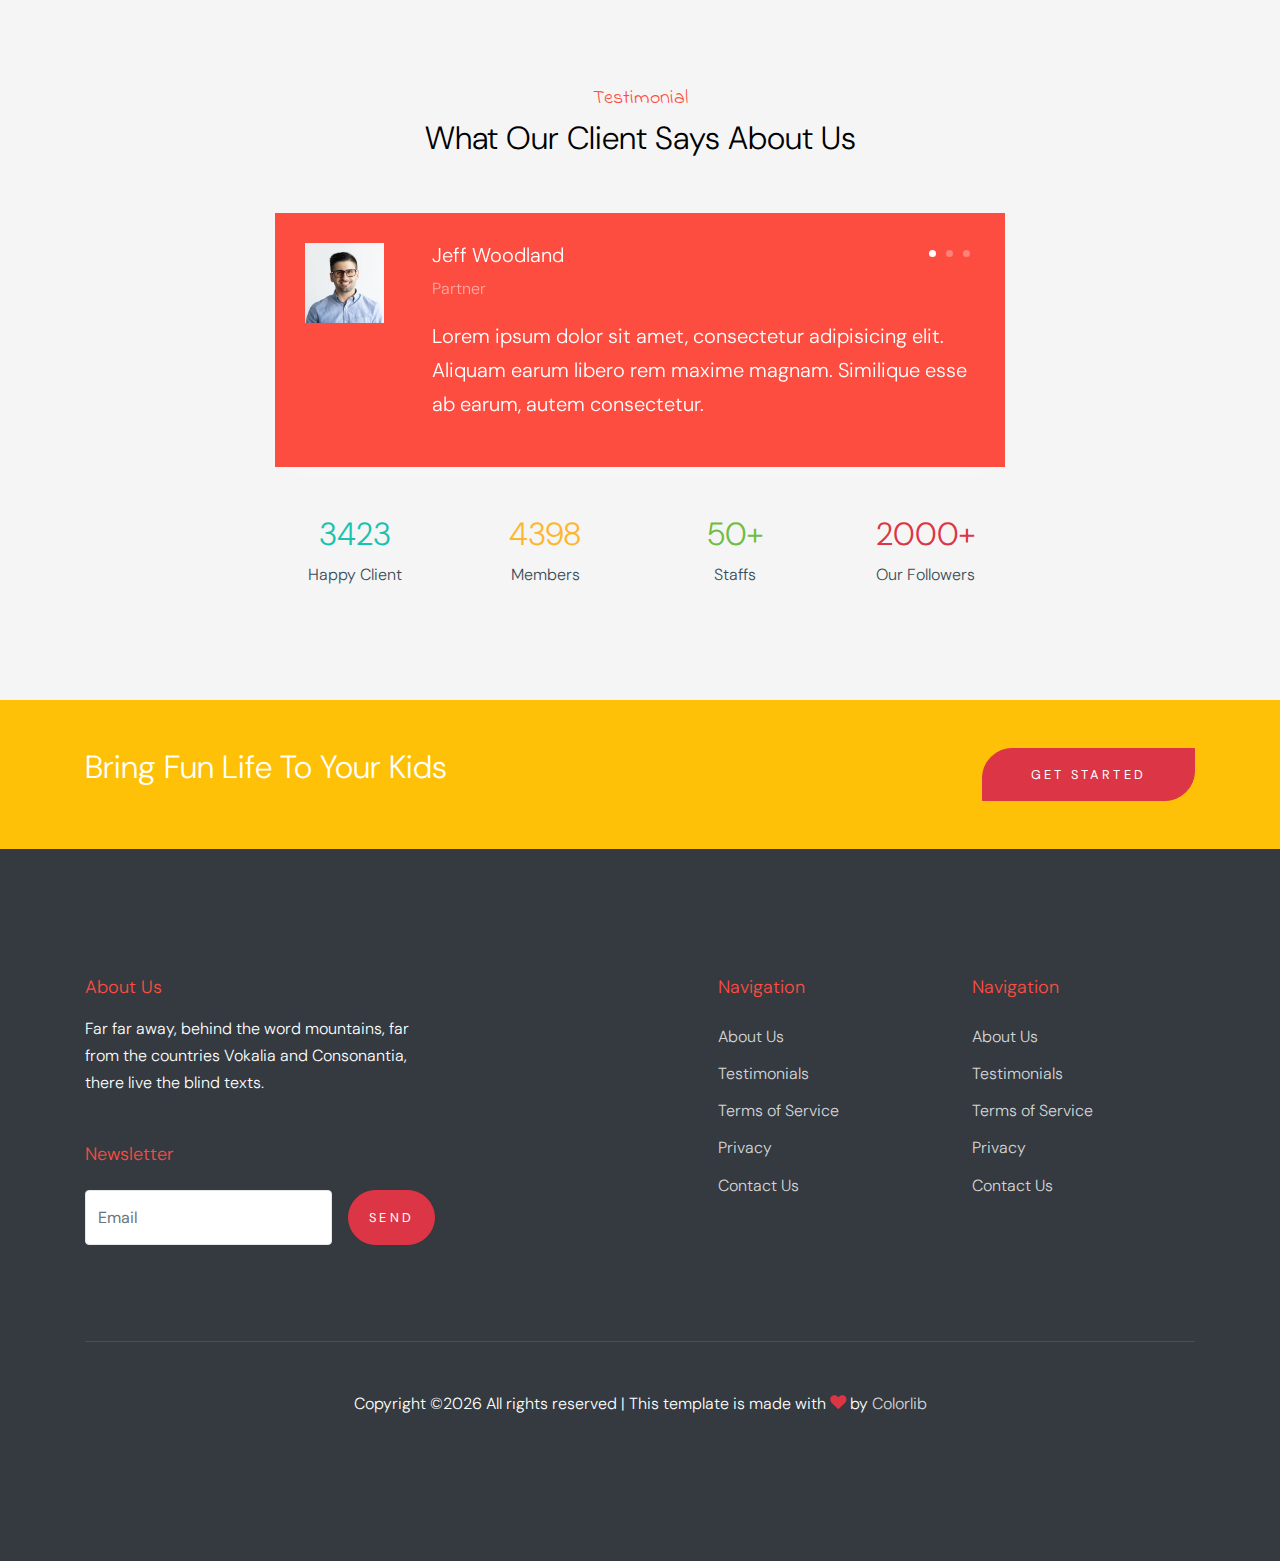
<file: packages.html>
<!doctype html>
<html lang="en">

  <head>
    <title>Kiddy &mdash; Website Template by Colorlib</title>
    <meta charset="utf-8">
    <meta name="viewport" content="width=device-width, initial-scale=1, shrink-to-fit=no">

    <link href="https://fonts.googleapis.com/css?family=DM+Sans:300,400,700|Indie+Flower" rel="stylesheet">
    

    <link rel="stylesheet" href="fonts/icomoon/style.css">

    <link rel="stylesheet" href="css/bootstrap.min.css">
    <link rel="stylesheet" href="css/bootstrap-datepicker.css">
    <link rel="stylesheet" href="css/jquery.fancybox.min.css">
    <link rel="stylesheet" href="css/owl.carousel.min.css">
    <link rel="stylesheet" href="css/owl.theme.default.min.css">
    <link rel="stylesheet" href="fonts/flaticon/font/flaticon.css">
    <link rel="stylesheet" href="css/aos.css">

    <!-- MAIN CSS -->
    <link rel="stylesheet" href="css/style.css">

  </head>

  <body data-spy="scroll" data-target=".site-navbar-target" data-offset="300">

    
    <div class="site-wrap" id="home-section">

      <div class="site-mobile-menu site-navbar-target">
        <div class="site-mobile-menu-header">
          <div class="site-mobile-menu-close mt-3">
            <span class="icon-close2 js-menu-toggle"></span>
          </div>
        </div>
        <div class="site-mobile-menu-body"></div>
      </div>



      <header class="site-navbar site-navbar-target" role="banner">

        <div class="container mb-3">
          <div class="d-flex align-items-center">
            <div class="site-logo mr-auto">
              <a href="index.html">Kiddy<span class="text-primary">.</span></a>
            </div>
            <div class="site-quick-contact d-none d-lg-flex ml-auto ">
              <div class="d-flex site-info align-items-center mr-5">
                <span class="block-icon mr-3"><span class="icon-map-marker text-yellow"></span></span>
                <span>34 Street Name, City Name Here, <br> United States</span>
              </div>
              <div class="d-flex site-info align-items-center">
                <span class="block-icon mr-3"><span class="icon-clock-o"></span></span>
                <span>Sunday - Friday 8:00AM - 4:00PM <br> Saturday CLOSED</span>
              </div>
              
            </div>
          </div>
        </div>


        <div class="container">
          <div class="menu-wrap d-flex align-items-center">
            <span class="d-inline-block d-lg-none"><a href="#" class="text-black site-menu-toggle js-menu-toggle py-5"><span class="icon-menu h3 text-black"></span></a></span>

              

              <nav class="site-navigation text-left mr-auto d-none d-lg-block" role="navigation">
                <ul class="site-menu main-menu js-clone-nav mr-auto ">
                  <li><a href="index.html" class="nav-link">Home</a></li>
                  <li><a href="about.html" class="nav-link">About</a></li>
                  <li class="active"><a href="packages.html" class="nav-link">Packages</a></li>
                  <li><a href="gallery.html" class="nav-link">Gallery</a></li>
                  <li><a href="pricing.html" class="nav-link">Pricing</a></li>
                  <li><a href="contact.html" class="nav-link">Contact</a></li>
                </ul>
              </nav>

              <div class="top-social ml-auto">
                <a href="#"><span class="icon-facebook text-teal"></span></a>
                <a href="#"><span class="icon-twitter text-success"></span></a>
                <a href="#"><span class="icon-linkedin text-yellow"></span></a>
              </div>
          </div>
        </div>

       

      </header>

    <div class="ftco-blocks-cover-1">
       <!-- data-stellar-background-ratio="0.5" style="background-image: url('images/hero_1.jpg')" -->
      <div class="site-section-cover overlay" data-stellar-background-ratio="0.5" style="background-image: url('images/hero_1.jpg')">
        <div class="container">
          <div class="row align-items-center ">

            <div class="col-md-5 mt-5 pt-5">
              <span class="text-cursive h5 text-red">Welcome To Our Website</span>
              <h1 class="mb-3 font-weight-bold text-teal">Packages</h1>
              <p><a href="index.html" class="text-white">Home</a> <span class="mx-3">/</span> <strong>Packages</strong></p>
            </div>
            
          </div>
        </div>
      </div>
    </div>


    <div class="site-section bg-info">
      <div class="container">
        <div class="row mb-5">
          <div class="col-12 text-center">
            <span class="text-cursive h5 text-red d-block">Packages You Like</span>
            <h2 class="text-white">Our Packages</h2>
          </div>
        </div>
        <div class="row">
          <div class="col-lg-4">
            <div class="package text-center bg-white">
              <span class="img-wrap"><img src="images/flaticon/svg/001-jigsaw.svg" alt="Image" class="img-fluid"></span>
              <h3 class="text-teal">Indoor Games</h3>
              <p>Lorem ipsum dolor sit amet. Consequatur aliquam, fuga maiores amet quo corporis distinctio soluta recusandae?</p>
              <p><a href="#" class="btn btn-primary btn-custom-1 mt-4">Learn More</a></p>
            </div>
          </div>
          <div class="col-lg-4">
            <div class="package text-center bg-white">
              <span class="img-wrap"><img src="images/flaticon/svg/002-target.svg" alt="Image" class="img-fluid"></span>
              <h3 class="text-success">Outdoor Game and Event</h3>
              <p>Lorem ipsum dolor sit amet. Consequatur aliquam, fuga maiores amet quo corporis distinctio soluta recusandae?</p>
              <p><a href="#" class="btn btn-warning btn-custom-1 mt-4">Learn More</a></p>
            </div>
          </div>
          <div class="col-lg-4">
            <div class="package text-center bg-white">
              <span class="img-wrap"><img src="images/flaticon/svg/003-mission.svg" alt="Image" class="img-fluid"></span>
              <h3 class="text-danger">Camping for Kids</h3>
              <p>Lorem ipsum dolor sit amet. Consequatur aliquam, fuga maiores amet quo corporis distinctio soluta recusandae?</p>
              <p><a href="#" class="btn btn-success btn-custom-1 mt-4">Learn More</a></p>
            </div>
          </div>
        </div>
      </div>
    </div>
    
    <div class="site-section bg-light">
      <div class="container">
        <div class="row mb-5">
          <div class="col-12 text-center">
            <span class="text-cursive h5 text-red d-block">Testimonial</span>
            <h2 class="text-black">What Our Client Says About Us</h2>
          </div>
        </div>
        <div class="row justify-content-center">
          <div class="col-md-8">
            <div class="testimonial-3-wrap">
              

              <div class="owl-carousel nonloop-block-13">
                <div class="testimonial-3 d-flex">
                  <div class="vcard-wrap mr-5">
                    <img src="images/person_1.jpg" alt="Image" class="vcard img-fluid">
                  </div>
                  <div class="text">
                    <h3>Jeff Woodland</h3>
                    <p class="position">Partner</p>
                    <p>Lorem ipsum dolor sit amet, consectetur adipisicing elit. Aliquam earum libero rem maxime magnam. Similique esse ab earum, autem consectetur.</p>
                  </div>
                </div>

                <div class="testimonial-3 d-flex">
                  <div class="vcard-wrap mr-5">
                    <img src="images/person_3.jpg" alt="Image" class="vcard img-fluid">
                  </div>
                  <div class="text">
                    <h3>Jeff Woodland</h3>
                    <p class="position">Partner</p>
                    <p>Lorem ipsum dolor sit amet, consectetur adipisicing elit. Aliquam earum libero rem maxime magnam. Similique esse ab earum, autem consectetur.</p>
                  </div>
                </div>

                <div class="testimonial-3 d-flex">
                  <div class="vcard-wrap mr-5">
                    <img src="images/person_2.jpg" alt="Image" class="vcard img-fluid">
                  </div>
                  <div class="text">
                    <h3>Jeff Woodland</h3>
                    <p class="position">Partner</p>
                    <p>Lorem ipsum dolor sit amet, consectetur adipisicing elit. Aliquam earum libero rem maxime magnam. Similique esse ab earum, autem consectetur.</p>
                  </div>
                </div>
              </div>

            </div>
          </div>
        </div>
        <div class="row mt-5 justify-content-center">

          <div class="col-md-8">
            

            <div class="row">
              <div class="col-lg-3 text-center">
                <span class="text-teal h2 d-block">3423</span>
                <span>Happy Client</span>
              </div>
              <div class="col-lg-3 text-center">
                <span class="text-yellow h2 d-block">4398</span>
                <span>Members</span>
              </div>
              <div class="col-lg-3 text-center">
                <span class="text-success h2 d-block">50+</span>
                <span>Staffs</span>
              </div>
              <div class="col-lg-3 text-center">
                <span class="text-danger h2 d-block">2000+</span>
                <span>Our Followers</span>
              </div>
            </div>

          </div>
        </div>
      </div>
    </div>


    <div class="site-section py-5 bg-warning">
      <div class="container">
        <div class="row justify-content-center">
          <div class="col-md-12 d-flex">
          <h2 class="text-white m-0">Bring Fun Life To Your Kids</h2>
          <a href="#" class="btn btn-primary btn-custom-1 py-3 px-5 ml-auto">Get Started</a>
          </div>
        </div>
      </div>
    </div>
    

    <footer class="site-footer">
      <div class="container">
        <div class="row">
          <div class="col-lg-4">
            <h2 class="footer-heading mb-3">About Us</h2>
                <p class="mb-5">Far far away, behind the word mountains, far from the countries Vokalia and Consonantia, there live the blind texts. </p>

                <h2 class="footer-heading mb-4">Newsletter</h2>
                <form action="#" class="d-flex" class="subscribe">
                  <input type="text" class="form-control mr-3" placeholder="Email">
                  <input type="submit" value="Send" class="btn btn-primary">
                </form>
          </div>
          <div class="col-lg-8 ml-auto">
            <div class="row">
              <div class="col-lg-4 ml-auto">
                <h2 class="footer-heading mb-4">Navigation</h2>
                <ul class="list-unstyled">
                  <li><a href="#">About Us</a></li>
                  <li><a href="#">Testimonials</a></li>
                  <li><a href="#">Terms of Service</a></li>
                  <li><a href="#">Privacy</a></li>
                  <li><a href="#">Contact Us</a></li>
                </ul>
              </div>
              <div class="col-lg-4">
                <h2 class="footer-heading mb-4">Navigation</h2>
                <ul class="list-unstyled">
                  <li><a href="#">About Us</a></li>
                  <li><a href="#">Testimonials</a></li>
                  <li><a href="#">Terms of Service</a></li>
                  <li><a href="#">Privacy</a></li>
                  <li><a href="#">Contact Us</a></li>
                </ul>
                
              </div>

              
              
            </div>
          </div>
        </div>
        <div class="row pt-5 mt-5 text-center">
          <div class="col-md-12">
            <div class="border-top pt-5">
              <p>
            <!-- Link back to Colorlib can't be removed. Template is licensed under CC BY 3.0. -->
            Copyright &copy;<script>document.write(new Date().getFullYear());</script> All rights reserved | This template is made with <i class="icon-heart text-danger" aria-hidden="true"></i> by <a href="https://colorlib.com" target="_blank" >Colorlib</a>
            <!-- Link back to Colorlib can't be removed. Template is licensed under CC BY 3.0. -->
            </p>
            </div>
          </div>

        </div>
      </div>
    </footer>

    </div>

    <script src="js/jquery-3.3.1.min.js"></script>
    <script src="js/jquery-migrate-3.0.0.js"></script>
    <script src="js/popper.min.js"></script>
    <script src="js/bootstrap.min.js"></script>
    <script src="js/owl.carousel.min.js"></script>
    <script src="js/jquery.sticky.js"></script>
    <script src="js/jquery.waypoints.min.js"></script>
    <script src="js/jquery.animateNumber.min.js"></script>
    <script src="js/jquery.fancybox.min.js"></script>
    <script src="js/jquery.stellar.min.js"></script>
    <script src="js/jquery.easing.1.3.js"></script>
    <script src="js/bootstrap-datepicker.min.js"></script>
    <script src="js/aos.js"></script>

    <script src="js/main.js"></script>

  </body>

</html>
</file>
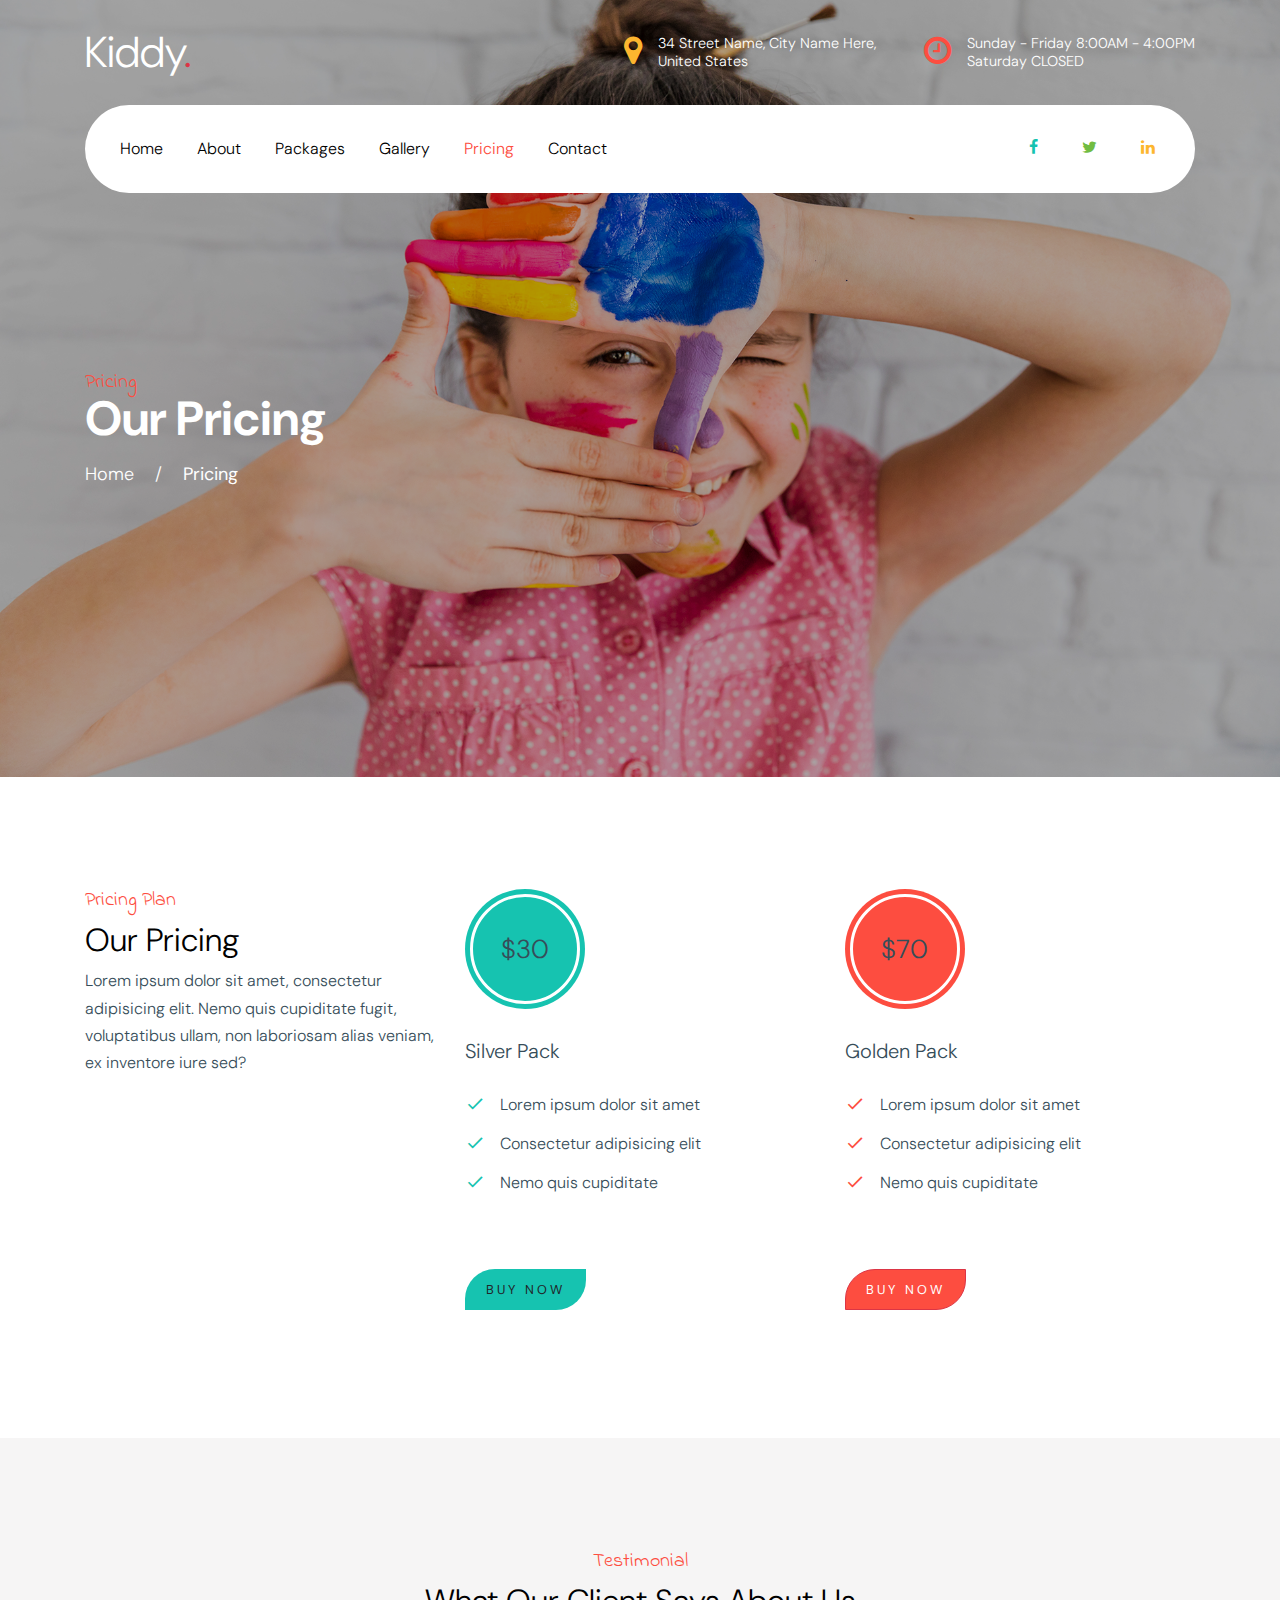
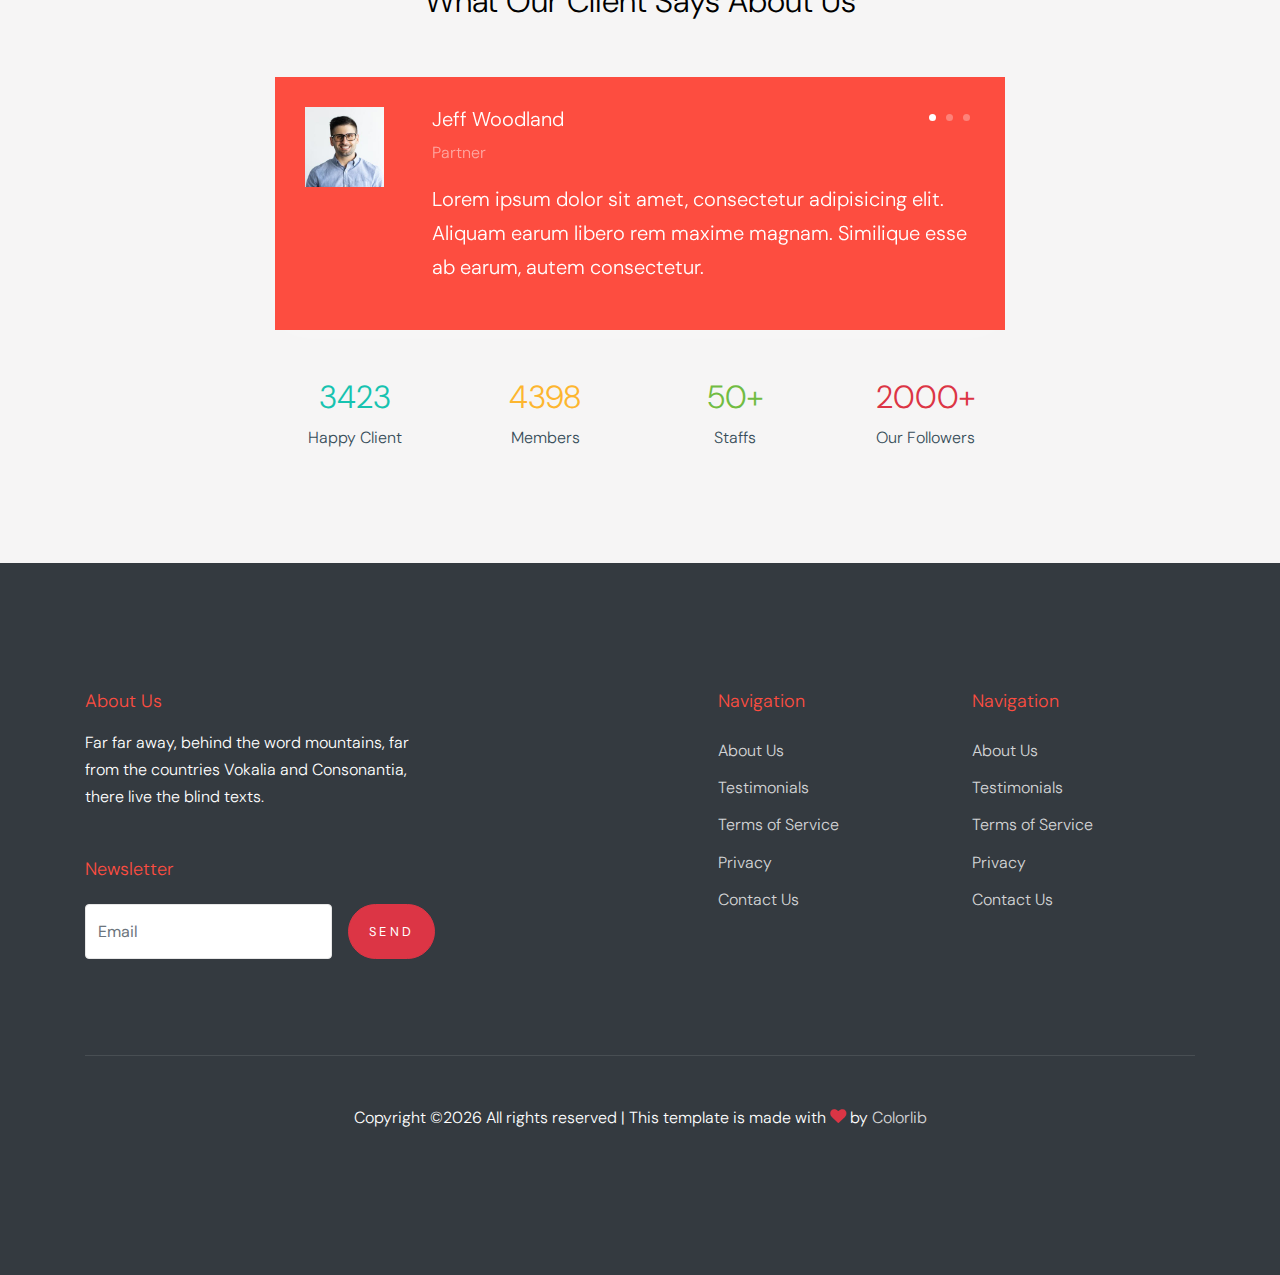
<file: pricing.html>
<!doctype html>
<html lang="en">

  <head>
    <title>Kiddy &mdash; Website Template by Colorlib</title>
    <meta charset="utf-8">
    <meta name="viewport" content="width=device-width, initial-scale=1, shrink-to-fit=no">

    <link href="https://fonts.googleapis.com/css?family=DM+Sans:300,400,700|Indie+Flower" rel="stylesheet">
    

    <link rel="stylesheet" href="fonts/icomoon/style.css">

    <link rel="stylesheet" href="css/bootstrap.min.css">
    <link rel="stylesheet" href="css/bootstrap-datepicker.css">
    <link rel="stylesheet" href="css/jquery.fancybox.min.css">
    <link rel="stylesheet" href="css/owl.carousel.min.css">
    <link rel="stylesheet" href="css/owl.theme.default.min.css">
    <link rel="stylesheet" href="fonts/flaticon/font/flaticon.css">
    <link rel="stylesheet" href="css/aos.css">

    <!-- MAIN CSS -->
    <link rel="stylesheet" href="css/style.css">

  </head>

  <body data-spy="scroll" data-target=".site-navbar-target" data-offset="300">

    
    <div class="site-wrap" id="home-section">

      <div class="site-mobile-menu site-navbar-target">
        <div class="site-mobile-menu-header">
          <div class="site-mobile-menu-close mt-3">
            <span class="icon-close2 js-menu-toggle"></span>
          </div>
        </div>
        <div class="site-mobile-menu-body"></div>
      </div>



      <header class="site-navbar site-navbar-target" role="banner">

        <div class="container mb-3">
          <div class="d-flex align-items-center">
            <div class="site-logo mr-auto">
              <a href="index.html">Kiddy<span class="text-primary">.</span></a>
            </div>
            <div class="site-quick-contact d-none d-lg-flex ml-auto ">
              <div class="d-flex site-info align-items-center mr-5">
                <span class="block-icon mr-3"><span class="icon-map-marker text-yellow"></span></span>
                <span>34 Street Name, City Name Here, <br> United States</span>
              </div>
              <div class="d-flex site-info align-items-center">
                <span class="block-icon mr-3"><span class="icon-clock-o"></span></span>
                <span>Sunday - Friday 8:00AM - 4:00PM <br> Saturday CLOSED</span>
              </div>
              
            </div>
          </div>
        </div>


        <div class="container">
          <div class="menu-wrap d-flex align-items-center">
            <span class="d-inline-block d-lg-none"><a href="#" class="text-black site-menu-toggle js-menu-toggle py-5"><span class="icon-menu h3 text-black"></span></a></span>

              

              <nav class="site-navigation text-left mr-auto d-none d-lg-block" role="navigation">
                <ul class="site-menu main-menu js-clone-nav mr-auto ">
                  <li><a href="index.html" class="nav-link">Home</a></li>
                  <li><a href="about.html" class="nav-link">About</a></li>
                  <li><a href="packages.html" class="nav-link">Packages</a></li>
                  <li><a href="gallery.html" class="nav-link">Gallery</a></li>
                  <li class="active"><a href="pricing.html" class="nav-link">Pricing</a></li>
                  <li><a href="contact.html" class="nav-link">Contact</a></li>
                </ul>
              </nav>

              <div class="top-social ml-auto">
                <a href="#"><span class="icon-facebook text-teal"></span></a>
                <a href="#"><span class="icon-twitter text-success"></span></a>
                <a href="#"><span class="icon-linkedin text-yellow"></span></a>
              </div>
          </div>
        </div>

       

      </header>

    <div class="ftco-blocks-cover-1">
      <div class="site-section-cover overlay" data-stellar-background-ratio="0.5" style="background-image: url('images/hero_1.jpg')">
        <div class="container">
          <div class="row align-items-center ">

            <div class="col-md-5 mt-5 pt-5">
              <span class="text-cursive h5 text-red">Pricing</span>
              <h1 class="mb-3 font-weight-bold text-teal">Our Pricing</h1>
              <p><a href="index.html" class="text-white">Home</a> <span class="mx-3">/</span> <strong>Pricing</strong></p>
            </div>
            
          </div>
        </div>
      </div>
    </div>


    <div class="site-section">
      <div class="container">
        <div class="row">
          <div class="col-md-4">
            <span class="text-cursive h5 text-red d-block">Pricing Plan</span>
            <h2 class="text-black">Our Pricing</h2>
            <p>Lorem ipsum dolor sit amet, consectetur adipisicing elit. Nemo quis cupiditate fugit, voluptatibus ullam, non laboriosam alias veniam, ex inventore iure sed?</p>
          </div>
          <div class="col-md-4">
            <div class="pricing teal">
              <span class="price">
                <span>$30</span>
              </span>
              <h3>Silver Pack</h3>
              <ul class="ul-check list-unstyled teal">
                <li>Lorem ipsum dolor sit amet</li>  
                <li>Consectetur adipisicing elit</li>
                <li>Nemo quis cupiditate</li>
              </ul>
              <p><a href="#" class="btn btn-teal btn-custom-1 mt-4">Buy Now</a></p>
            </div>
          </div>
          <div class="col-md-4">
            <div class="pricing danger">
              <span class="price">
                <span>$70</span>
              </span>
              <h3>Golden Pack</h3>
              <ul class="ul-check list-unstyled danger">
                <li>Lorem ipsum dolor sit amet</li>  
                <li>Consectetur adipisicing elit</li>
                <li>Nemo quis cupiditate</li>
              </ul>
              <p><a href="#" class="btn btn-danger btn-custom-1 mt-4">Buy Now</a></p>
            </div>
          </div>
        </div>
      </div>
    </div>

    <div class="site-section bg-light">
      <div class="container">
        <div class="row mb-5">
          <div class="col-12 text-center">
            <span class="text-cursive h5 text-red d-block">Testimonial</span>
            <h2 class="text-black">What Our Client Says About Us</h2>
          </div>
        </div>
        <div class="row justify-content-center">
          <div class="col-md-8">
            <div class="testimonial-3-wrap">
              

              <div class="owl-carousel nonloop-block-13">
                <div class="testimonial-3 d-flex">
                  <div class="vcard-wrap mr-5">
                    <img src="images/person_1.jpg" alt="Image" class="vcard img-fluid">
                  </div>
                  <div class="text">
                    <h3>Jeff Woodland</h3>
                    <p class="position">Partner</p>
                    <p>Lorem ipsum dolor sit amet, consectetur adipisicing elit. Aliquam earum libero rem maxime magnam. Similique esse ab earum, autem consectetur.</p>
                  </div>
                </div>

                <div class="testimonial-3 d-flex">
                  <div class="vcard-wrap mr-5">
                    <img src="images/person_3.jpg" alt="Image" class="vcard img-fluid">
                  </div>
                  <div class="text">
                    <h3>Jeff Woodland</h3>
                    <p class="position">Partner</p>
                    <p>Lorem ipsum dolor sit amet, consectetur adipisicing elit. Aliquam earum libero rem maxime magnam. Similique esse ab earum, autem consectetur.</p>
                  </div>
                </div>

                <div class="testimonial-3 d-flex">
                  <div class="vcard-wrap mr-5">
                    <img src="images/person_2.jpg" alt="Image" class="vcard img-fluid">
                  </div>
                  <div class="text">
                    <h3>Jeff Woodland</h3>
                    <p class="position">Partner</p>
                    <p>Lorem ipsum dolor sit amet, consectetur adipisicing elit. Aliquam earum libero rem maxime magnam. Similique esse ab earum, autem consectetur.</p>
                  </div>
                </div>
              </div>

            </div>
          </div>
        </div>
        <div class="row mt-5 justify-content-center">

          <div class="col-md-8">
            

            <div class="row">
              <div class="col-lg-3 text-center">
                <span class="text-teal h2 d-block">3423</span>
                <span>Happy Client</span>
              </div>
              <div class="col-lg-3 text-center">
                <span class="text-yellow h2 d-block">4398</span>
                <span>Members</span>
              </div>
              <div class="col-lg-3 text-center">
                <span class="text-success h2 d-block">50+</span>
                <span>Staffs</span>
              </div>
              <div class="col-lg-3 text-center">
                <span class="text-danger h2 d-block">2000+</span>
                <span>Our Followers</span>
              </div>
            </div>

          </div>
        </div>
      </div>
    </div>

    

    <footer class="site-footer">
      <div class="container">
        <div class="row">
          <div class="col-lg-4">
            <h2 class="footer-heading mb-3">About Us</h2>
                <p class="mb-5">Far far away, behind the word mountains, far from the countries Vokalia and Consonantia, there live the blind texts. </p>

                <h2 class="footer-heading mb-4">Newsletter</h2>
                <form action="#" class="d-flex" class="subscribe">
                  <input type="text" class="form-control mr-3" placeholder="Email">
                  <input type="submit" value="Send" class="btn btn-primary">
                </form>
          </div>
          <div class="col-lg-8 ml-auto">
            <div class="row">
              <div class="col-lg-4 ml-auto">
                <h2 class="footer-heading mb-4">Navigation</h2>
                <ul class="list-unstyled">
                  <li><a href="#">About Us</a></li>
                  <li><a href="#">Testimonials</a></li>
                  <li><a href="#">Terms of Service</a></li>
                  <li><a href="#">Privacy</a></li>
                  <li><a href="#">Contact Us</a></li>
                </ul>
              </div>
              <div class="col-lg-4">
                <h2 class="footer-heading mb-4">Navigation</h2>
                <ul class="list-unstyled">
                  <li><a href="#">About Us</a></li>
                  <li><a href="#">Testimonials</a></li>
                  <li><a href="#">Terms of Service</a></li>
                  <li><a href="#">Privacy</a></li>
                  <li><a href="#">Contact Us</a></li>
                </ul>
                
              </div>

              
              
            </div>
          </div>
        </div>
        <div class="row pt-5 mt-5 text-center">
          <div class="col-md-12">
            <div class="border-top pt-5">
              <p>
            <!-- Link back to Colorlib can't be removed. Template is licensed under CC BY 3.0. -->
            Copyright &copy;<script>document.write(new Date().getFullYear());</script> All rights reserved | This template is made with <i class="icon-heart text-danger" aria-hidden="true"></i> by <a href="https://colorlib.com" target="_blank" >Colorlib</a>
            <!-- Link back to Colorlib can't be removed. Template is licensed under CC BY 3.0. -->
            </p>
            </div>
          </div>

        </div>
      </div>
    </footer>

    </div>

    <script src="js/jquery-3.3.1.min.js"></script>
    <script src="js/jquery-migrate-3.0.0.js"></script>
    <script src="js/popper.min.js"></script>
    <script src="js/bootstrap.min.js"></script>
    <script src="js/owl.carousel.min.js"></script>
    <script src="js/jquery.sticky.js"></script>
    <script src="js/jquery.waypoints.min.js"></script>
    <script src="js/jquery.animateNumber.min.js"></script>
    <script src="js/jquery.fancybox.min.js"></script>
    <script src="js/jquery.stellar.min.js"></script>
    <script src="js/jquery.easing.1.3.js"></script>
    <script src="js/bootstrap-datepicker.min.js"></script>
    <script src="js/aos.js"></script>

    <script src="js/main.js"></script>

  </body>

</html>
</file>
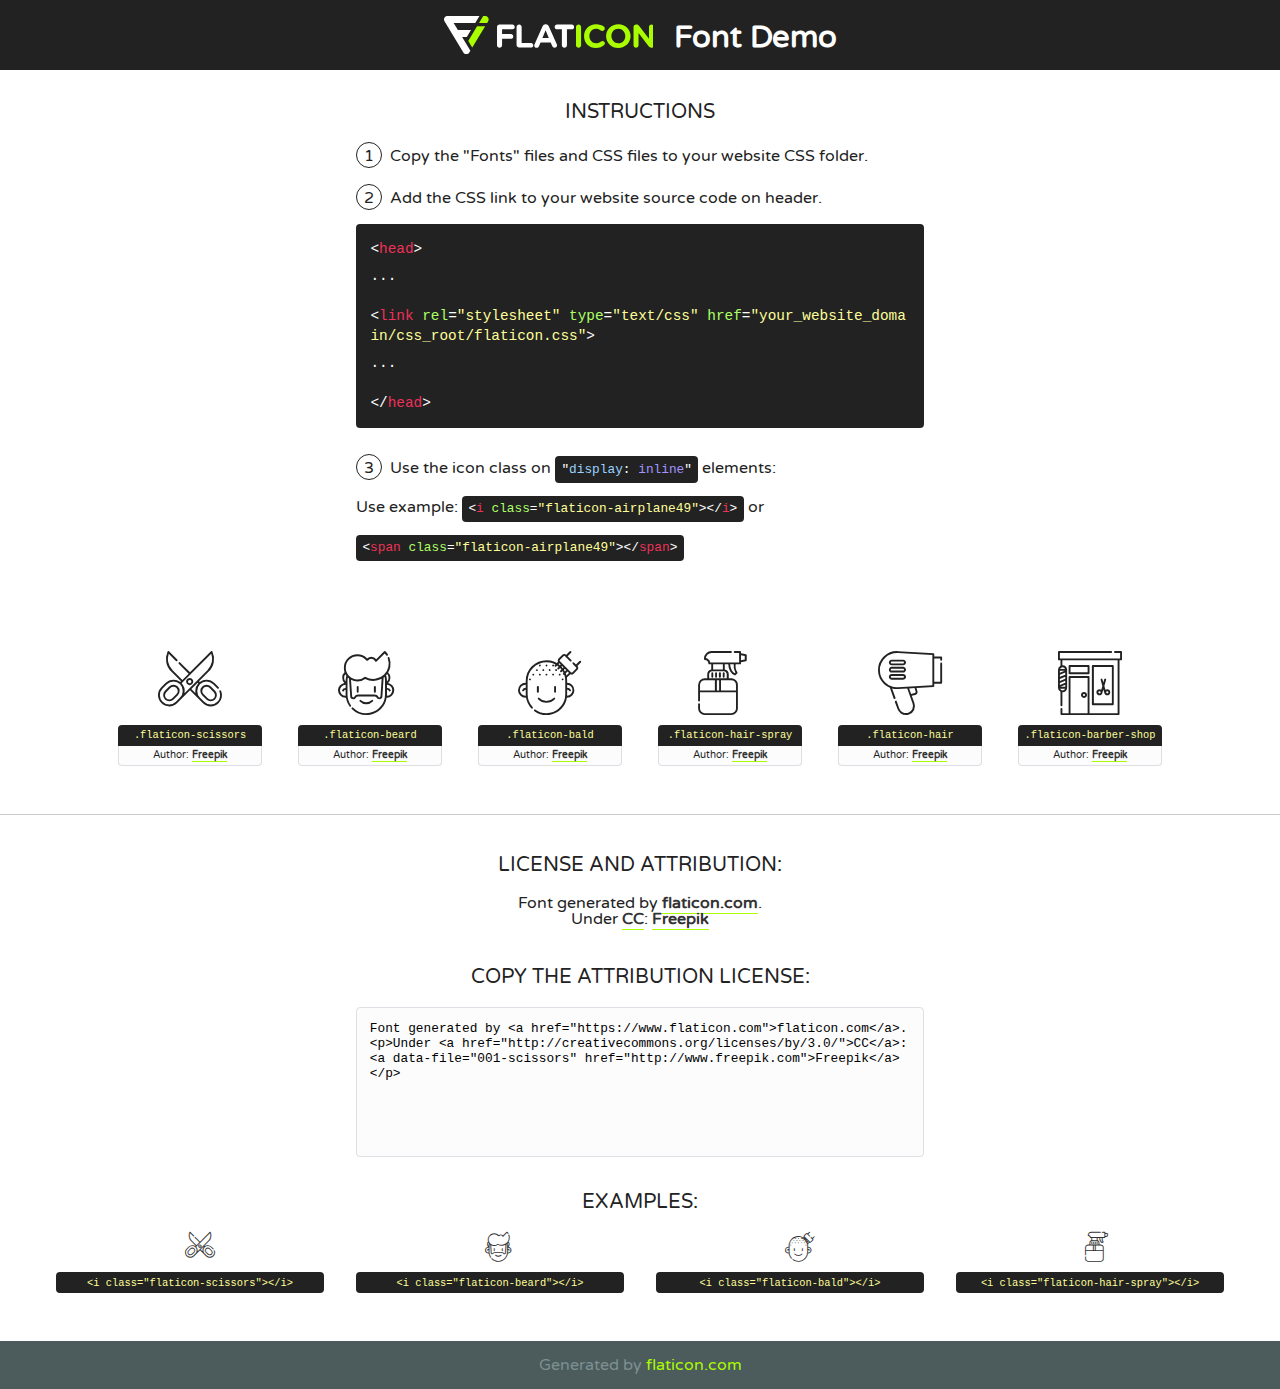
<file: fonts/flaticon/font/flaticon.html>
<!DOCTYPE html>
<!--
  Flaticon icon font: Flaticon
  Creation date: 23/07/2019 22:03
-->
<html>
<!DOCTYPE html>
<html>

<head>
    <title>Flaticon WebFont</title>
    <link href="http://fonts.googleapis.com/css?family=Varela+Round" rel="stylesheet" type="text/css" />
    <link rel="stylesheet" type="text/css" href="flaticon.css">
    <meta charset="UTF-8">
    <style>
    html, body, div, span, applet, object, iframe,
    h1, h2, h3, h4, h5, h6, p, blockquote, pre,
    a, abbr, acronym, address, big, cite, code,
    del, dfn, em, img, ins, kbd, q, s, samp,
    small, strike, strong, sub, sup, tt, var,
    b, u, i, center,
    dl, dt, dd, ol, ul, li,
    fieldset, form, label, legend,
    table, caption, tbody, tfoot, thead, tr, th, td,
    article, aside, canvas, details, embed, 
    figure, figcaption, footer, header, hgroup, 
    menu, nav, output, ruby, section, summary,
    time, mark, audio, video {
        margin: 0;
        padding: 0;
        border: 0;
        font-size: 100%;
        font: inherit;
        vertical-align: baseline;
    }
    /* HTML5 display-role reset for older browsers */
    article, aside, details, figcaption, figure, 
    footer, header, hgroup, menu, nav, section {
        display: block;
    }
    body {
        line-height: 1;
    }
    ol, ul {
        list-style: none;
    }
    blockquote, q {
        quotes: none;
    }
    blockquote:before, blockquote:after,
    q:before, q:after {
        content: '';
        content: none;
    }
    table {
        border-collapse: collapse;
        border-spacing: 0;
    }
    body {
        font-family: 'Varela Round', Helvetica, Arial, sans-serif;
        font-size: 16px;
        color: #222;
    }
    a {
        color: #333;
        border-bottom: 1px solid #a9fd00;
        font-weight: bold;
        text-decoration: none;
    }
    * {
        -moz-box-sizing: border-box;
        -webkit-box-sizing: border-box;
        box-sizing: border-box;
        margin: 0;
        padding: 0;
    }
    [class^="flaticon-"]:before, [class*=" flaticon-"]:before, [class^="flaticon-"]:after, [class*=" flaticon-"]:after {
        font-family: Flaticon;
        font-size: 30px;
        font-style: normal;
        margin-left: 20px;
        color: #333;
    }
    .wrapper {
        max-width: 600px;
        margin: auto;
        padding: 0 1em;
    }
    .title {
        font-size: 1.25em;
        text-align: center;
        margin-bottom: 1em;
        text-transform: uppercase;
    }
    header {
        text-align: center;
        background-color: #222;
        color: #fff;
        padding: 1em;
    }
    header .logo {
        width: 210px;
        height: 38px;
        display: inline-block;
        vertical-align: middle;
        margin-right: 1em;
        border: none;
    }
    header strong {
        font-size: 1.95em;
        font-weight: bold;
        vertical-align: middle;
        margin-top: 5px;
        display: inline-block;
    }
    .demo {
        margin: 2em auto;
        line-height: 1.25em;
    }
    .demo ul li {
        margin-bottom: 1em;
    }
    .demo ul li .num {
        color: #222;
        border-radius: 20px;
        display: inline-block;
        width: 26px;
        padding: 3px;
        height: 26px;
        text-align: center;
        margin-right: 0.5em;
        border: 1px solid #222;
    }
    .demo ul li code {
        background-color: #222;
        border-radius: 4px;
        padding: 0.25em 0.5em;
        display: inline-block;
        color: #fff;
        font-family: Consolas,Monaco,Lucida Console,Liberation Mono,DejaVu Sans Mono,Bitstream Vera Sans Mono,Courier New, monospace;
        font-weight: lighter;
        margin-top: 1em;
        font-size: 0.8em;
        word-break: break-all;
    }
    .demo ul li code.big {
        padding: 1em;
        font-size: 0.9em;
    }
    .demo ul li code .red {
        color: #EF3159;
    }
    .demo ul li code .green {
        color: #ACFF65;
    }
    .demo ul li code .yellow {
        color: #FFFF99;
    }
    .demo ul li code .blue {
        color: #99D3FF;
    }
    .demo ul li code .purple {
        color: #A295FF;
    }
    .demo ul li code .dots {
        margin-top: 0.5em;
        display: block;
    }
    #glyphs {
        border-bottom: 1px solid #ccc;
        padding: 2em 0;
        text-align: center;
    }
    .glyph {
        display: inline-block;
        width: 9em;
        margin: 1em;
        text-align: center;
        vertical-align: top;
        background: #FFF;
    }
    .glyph .glyph-icon {
        padding: 10px;
        display: block;
        font-family:"Flaticon";
        font-size: 64px;
        line-height: 1;
    }
    .glyph .glyph-icon:before {
        font-size: 64px;
        color: #222;
        margin-left: 0;
    }
    .class-name {
        font-size: 0.65em;
        background-color: #222;
        color: #fff;
        border-radius: 4px 4px 0 0;
        padding: 0.5em;
        color: #FFFF99;
        font-family: Consolas,Monaco,Lucida Console,Liberation Mono,DejaVu Sans Mono,Bitstream Vera Sans Mono,Courier New, monospace;
    }
    .author-name {
        font-size: 0.6em;
        background-color: #fcfcfd;
        border: 1px solid #DEDEE4;
        border-top: 0;
        border-radius: 0 0 4px 4px;
        padding: 0.5em;
    }
    .class-name:last-child {
        font-size: 10px;
        color:#888;
    }
    .class-name:last-child a {
        font-size: 10px;
        color:#555;
    }
    .class-name:last-child a:hover {
        color:#a9fd00;
    }
    .glyph > input {
        display: block;
        width: 100px;
        margin: 5px auto;
        text-align: center;
        font-size: 12px;
        cursor: text;
    }
    .glyph > input.icon-input {
        font-family:"Flaticon";
        font-size: 16px;
        margin-bottom: 10px;
    }
    .attribution .title {
        margin-top: 2em;
    }
    .attribution textarea {
        background-color: #fcfcfd;
        padding: 1em;
        border: none;
        box-shadow: none;
        border: 1px solid #DEDEE4;
        border-radius: 4px;
        resize: none;
        width: 100%;
        height: 150px;
        font-size: 0.8em;
        font-family: Consolas,Monaco,Lucida Console,Liberation Mono,DejaVu Sans Mono,Bitstream Vera Sans Mono,Courier New, monospace;
        -webkit-appearance: none;
    }
    .iconsuse {
        margin: 2em auto;
        text-align: center;
        max-width: 1200px;
    }
    .iconsuse:after {
        content: '';
        display: table;
        clear: both;
    }
    .iconsuse .image {
        float: left;
        width: 25%;
        padding: 0 1em;
    }
    .iconsuse .image p {
        margin-bottom: 1em;
    }
    .iconsuse .image span {
        display: block;
        font-size: 0.65em;
        background-color: #222;
        color: #fff;
        border-radius: 4px;
        padding: 0.5em;
        color: #FFFF99;
        margin-top: 1em;
        font-family: Consolas,Monaco,Lucida Console,Liberation Mono,DejaVu Sans Mono,Bitstream Vera Sans Mono,Courier New, monospace;
    }
    #footer {
        text-align: center;
        background-color: #4C5B5C;
        color: #7c9192;
        padding: 1em;
    }
    #footer a {
        border: none;
        color: #a9fd00;
        font-weight: normal;
    }
    @media (max-width: 960px) {
        .iconsuse .image {
            width: 50%;
        }
    }
    @media (max-width: 560px) {
        .iconsuse .image {
            width: 100%;
        }
    }
    </style>
</head>

<body class="characters-off">

    <header>
        <a href="https://www.flaticon.com" target="_blank" class="logo">
            <svg version="1.1" xmlns="http://www.w3.org/2000/svg" xmlns:xlink="http://www.w3.org/1999/xlink" xmlns:a="http://ns.adobe.com/AdobeSVGViewerExtensions/3.0/" viewBox="0 0 560.875 102.036" enable-background="new 0 0 560.875 102.036" xml:space="preserve">
                <defs>
                </defs>
                <g>
                    <g class="letters">
                        <path fill="#ffffff" d="M141.596,29.675c0-3.777,2.985-6.767,6.764-6.767h34.438c3.426,0,6.15,2.728,6.15,6.15
                        c0,3.43-2.724,6.149-6.15,6.149h-27.674v13.091h23.719c3.429,0,6.151,2.724,6.151,6.15c0,3.43-2.723,6.149-6.151,6.149h-23.719
                        v17.574c0,3.773-2.986,6.761-6.764,6.761c-3.779,0-6.764-2.989-6.764-6.761V29.675z"></path>
                        <path fill="#ffffff" d="M193.844,29.149c0-3.781,2.985-6.767,6.764-6.767c3.776,0,6.763,2.985,6.763,6.767v42.957h25.039
                        c3.426,0,6.149,2.726,6.149,6.153c0,3.425-2.723,6.15-6.149,6.15h-31.802c-3.779,0-6.764-2.986-6.764-6.768V29.149z"></path>
                        <path fill="#ffffff" d="M241.891,75.71l21.438-48.407c1.492-3.341,4.215-5.357,7.906-5.357h0.792
                        c3.686,0,6.323,2.017,7.815,5.357l21.439,48.407c0.436,0.967,0.701,1.845,0.701,2.723c0,3.602-2.809,6.501-6.414,6.501
                        c-3.161,0-5.269-1.845-6.499-4.655l-4.132-9.661h-27.059l-4.301,10.102c-1.144,2.631-3.426,4.214-6.237,4.214
                        c-3.517,0-6.24-2.81-6.24-6.325C241.1,77.64,241.451,76.677,241.891,75.71z M279.932,58.666l-8.521-20.297l-8.526,20.297H279.932
                        z"></path>
                        <path fill="#ffffff" d="M314.864,35.387H301.86c-3.429,0-6.239-2.813-6.239-6.238c0-3.429,2.811-6.24,6.239-6.24h39.533
                        c3.426,0,6.237,2.811,6.237,6.24c0,3.425-2.811,6.238-6.237,6.238h-13.001v42.785c0,3.773-2.99,6.761-6.764,6.761
                        c-3.779,0-6.764-2.989-6.764-6.761V35.387z"></path>
                        <path fill="#A9FD00" d="M352.615,29.149c0-3.781,2.985-6.767,6.767-6.767c3.774,0,6.761,2.985,6.761,6.767v49.024
                        c0,3.773-2.987,6.761-6.761,6.761c-3.781,0-6.767-2.989-6.767-6.761V29.149z"></path>
                        <path fill="#A9FD00" d="M374.132,53.836v-0.179c0-17.481,13.178-31.801,32.065-31.801c9.22,0,15.459,2.458,20.557,6.238
                        c1.402,1.054,2.637,2.985,2.637,5.357c0,3.692-2.985,6.59-6.681,6.59c-1.845,0-3.071-0.702-4.044-1.319
                        c-3.776-2.813-7.729-4.393-12.562-4.393c-10.364,0-17.831,8.611-17.831,19.154v0.173c0,10.542,7.291,19.329,17.831,19.329
                        c5.715,0,9.492-1.756,13.359-4.834c1.049-0.874,2.458-1.491,4.039-1.491c3.429,0,6.325,2.813,6.325,6.236
                        c0,2.106-1.056,3.78-2.282,4.834c-5.539,4.834-12.036,7.733-21.878,7.733C387.572,85.464,374.132,71.493,374.132,53.836z"></path>
                        <path fill="#A9FD00" d="M433.009,53.836v-0.179c0-17.481,13.79-31.801,32.766-31.801c18.981,0,32.592,14.143,32.592,31.628v0.173
                        c0,17.483-13.785,31.807-32.769,31.807C446.625,85.464,433.009,71.32,433.009,53.836z M484.224,53.836v-0.179
                        c0-10.539-7.725-19.326-18.626-19.326c-10.893,0-18.449,8.611-18.449,19.154v0.173c0,10.542,7.73,19.329,18.626,19.329
                        C476.676,72.986,484.224,64.378,484.224,53.836z"></path>
                        <path fill="#A9FD00" d="M506.233,29.321c0-3.774,2.99-6.763,6.767-6.763h1.401c3.252,0,5.183,1.583,7.029,3.953l26.093,34.265
                        V29.059c0-3.692,2.99-6.677,6.681-6.677c3.683,0,6.671,2.985,6.671,6.677v48.934c0,3.78-2.987,6.765-6.764,6.765h-0.436
                        c-3.257,0-5.188-1.581-7.034-3.953l-27.056-35.492v32.944c0,3.687-2.985,6.676-6.678,6.676c-3.683,0-6.673-2.989-6.673-6.676
                        V29.321z"></path>
                    </g>
                    <g class="insignia">
                        <path fill="#ffffff" d="M48.372,56.137h12.517l11.156-18.537H37.186L25.688,18.539h57.825L94.668,0H9.271
                        C5.925,0,2.842,1.801,1.198,4.716c-1.644,2.907-1.593,6.482,0.134,9.343l50.38,83.501c1.678,2.781,4.689,4.476,7.938,4.476
                        c3.246,0,6.257-1.695,7.935-4.476l2.898-4.804L48.372,56.137z"></path>
                        <g class="i">
                            <path fill="#A9FD00" d="M93.575,18.539h0.031v0.004l21.652,0.004l2.705-4.488c1.727-2.861,1.778-6.436,0.133-9.343
                            C116.454,1.801,113.371,0,110.026,0h-5.294L93.575,18.539z"></path>
                            <polygon fill="#A9FD00" points="88.291,27.356 64.725,66.486 75.519,84.404 109.942,27.356"></polygon>
                        </g>
                    </g>
                </g>
            </svg>
        </a>
        <strong>Font Demo</strong>
    </header>


    <section class="demo wrapper">

        <p class="title">Instructions</p>

        <ul>
            <li>
                <span class="num">1</span>Copy the "Fonts" files and CSS files to your website CSS folder.
            </li>
            <li>
                <span class="num">2</span>Add the CSS link to your website source code on header.
                <code class="big">
                    &lt;<span class="red">head</span>&gt;
                    <br/><span class="dots">...</span>
                    <br/>&lt;<span class="red">link</span> <span class="green">rel</span>=<span class="yellow">"stylesheet"</span> <span class="green">type</span>=<span class="yellow">"text/css"</span> <span class="green">href</span>=<span class="yellow">"your_website_domain/css_root/flaticon.css"</span>&gt;
                    <br/><span class="dots">...</span>
                    <br/>&lt;/<span class="red">head</span>&gt;
                </code>
            </li>

            <li>
                <p>
                    <span class="num">3</span>Use the icon class on <code>"<span class="blue">display</span>:<span class="purple"> inline</span>"</code> elements:
                    <br />
                    Use example: <code>&lt;<span class="red">i</span> <span class="green">class</span>=<span class="yellow">&quot;flaticon-airplane49&quot;</span>&gt;&lt;/<span class="red">i</span>&gt;</code> or <code>&lt;<span class="red">span</span> <span class="green">class</span>=<span class="yellow">&quot;flaticon-airplane49&quot;</span>&gt;&lt;/<span class="red">span</span>&gt;</code>
            </li>
        </ul>

    </section>




   <section id="glyphs">          
    
      
        <div class="glyph"><div class="glyph-icon flaticon-scissors"></div>
            <div class="class-name">.flaticon-scissors</div>
            <div class="author-name">Author: <a data-file="001-scissors" href="http://www.freepik.com">Freepik</a> </div> 
        </div>        
        
        <div class="glyph"><div class="glyph-icon flaticon-beard"></div>
            <div class="class-name">.flaticon-beard</div>
            <div class="author-name">Author: <a data-file="002-beard" href="http://www.freepik.com">Freepik</a> </div> 
        </div>        
        
        <div class="glyph"><div class="glyph-icon flaticon-bald"></div>
            <div class="class-name">.flaticon-bald</div>
            <div class="author-name">Author: <a data-file="003-bald" href="http://www.freepik.com">Freepik</a> </div> 
        </div>        
        
        <div class="glyph"><div class="glyph-icon flaticon-hair-spray"></div>
            <div class="class-name">.flaticon-hair-spray</div>
            <div class="author-name">Author: <a data-file="004-hair-spray" href="http://www.freepik.com">Freepik</a> </div> 
        </div>        
        
        <div class="glyph"><div class="glyph-icon flaticon-hair"></div>
            <div class="class-name">.flaticon-hair</div>
            <div class="author-name">Author: <a data-file="005-hair" href="http://www.freepik.com">Freepik</a> </div> 
        </div>        
        
        <div class="glyph"><div class="glyph-icon flaticon-barber-shop"></div>
            <div class="class-name">.flaticon-barber-shop</div>
            <div class="author-name">Author: <a data-file="006-barber-shop" href="http://www.freepik.com">Freepik</a> </div> 
        </div>        
        

    </section>



    <section class="attribution wrapper"   style="text-align:center;">

      <div class="title">License and attribution:</div><div class="attrDiv">Font generated by <a href="https://www.flaticon.com">flaticon.com</a>. <div><p>Under <a href="http://creativecommons.org/licenses/by/3.0/">CC</a>: <a data-file="001-scissors" href="http://www.freepik.com">Freepik</a></p>  </div>
      </div>
      <div class="title">Copy the Attribution License:</div>

    <textarea onclick="this.focus();this.select();">Font generated by &lt;a href=&quot;https://www.flaticon.com&quot;&gt;flaticon.com&lt;/a&gt;. <p>Under <a href="http://creativecommons.org/licenses/by/3.0/">CC</a>: <a data-file="001-scissors" href="http://www.freepik.com">Freepik</a></p>  
     </textarea>

    </section>

    <section class="iconsuse">

          <div class="title">Examples:</div>            
             
            <div class="image">
                <p>
                    <i class="glyph-icon flaticon-scissors"></i> 
                    <span>&lt;i class=&quot;flaticon-scissors&quot;&gt;&lt;/i&gt;</span>
                </p>
            </div>
            
            <div class="image">
                <p>
                    <i class="glyph-icon flaticon-beard"></i> 
                    <span>&lt;i class=&quot;flaticon-beard&quot;&gt;&lt;/i&gt;</span>
                </p>
            </div>
            
            <div class="image">
                <p>
                    <i class="glyph-icon flaticon-bald"></i> 
                    <span>&lt;i class=&quot;flaticon-bald&quot;&gt;&lt;/i&gt;</span>
                </p>
            </div>
            
            <div class="image">
                <p>
                    <i class="glyph-icon flaticon-hair-spray"></i> 
                    <span>&lt;i class=&quot;flaticon-hair-spray&quot;&gt;&lt;/i&gt;</span>
                </p>
            </div>
                       
        </div>
                            
    </section>

<div id="footer">
    <div>Generated by <a href="https://www.flaticon.com">flaticon.com</a>
    </div>
</div>



</body>
</html>
</file>
<file: fonts/icomoon/style.css>
@font-face {
  font-family: 'icomoon';
  src:  url('fonts/icomoon.eot?10si43');
  src:  url('fonts/icomoon.eot?10si43#iefix') format('embedded-opentype'),
    url('fonts/icomoon.ttf?10si43') format('truetype'),
    url('fonts/icomoon.woff?10si43') format('woff'),
    url('fonts/icomoon.svg?10si43#icomoon') format('svg');
  font-weight: normal;
  font-style: normal;
}

[class^="icon-"], [class*=" icon-"] {
  /* use !important to prevent issues with browser extensions that change fonts */
  font-family: 'icomoon' !important;
  speak: none;
  font-style: normal;
  font-weight: normal;
  font-variant: normal;
  text-transform: none;
  line-height: 1;

  /* Better Font Rendering =========== */
  -webkit-font-smoothing: antialiased;
  -moz-osx-font-smoothing: grayscale;
}

.icon-asterisk:before {
  content: "\f069";
}
.icon-plus:before {
  content: "\f067";
}
.icon-question:before {
  content: "\f128";
}
.icon-minus:before {
  content: "\f068";
}
.icon-glass:before {
  content: "\f000";
}
.icon-music:before {
  content: "\f001";
}
.icon-search:before {
  content: "\f002";
}
.icon-envelope-o:before {
  content: "\f003";
}
.icon-heart:before {
  content: "\f004";
}
.icon-star:before {
  content: "\f005";
}
.icon-star-o:before {
  content: "\f006";
}
.icon-user:before {
  content: "\f007";
}
.icon-film:before {
  content: "\f008";
}
.icon-th-large:before {
  content: "\f009";
}
.icon-th:before {
  content: "\f00a";
}
.icon-th-list:before {
  content: "\f00b";
}
.icon-check:before {
  content: "\f00c";
}
.icon-close:before {
  content: "\f00d";
}
.icon-remove:before {
  content: "\f00d";
}
.icon-times:before {
  content: "\f00d";
}
.icon-search-plus:before {
  content: "\f00e";
}
.icon-search-minus:before {
  content: "\f010";
}
.icon-power-off:before {
  content: "\f011";
}
.icon-signal:before {
  content: "\f012";
}
.icon-cog:before {
  content: "\f013";
}
.icon-gear:before {
  content: "\f013";
}
.icon-trash-o:before {
  content: "\f014";
}
.icon-home:before {
  content: "\f015";
}
.icon-file-o:before {
  content: "\f016";
}
.icon-clock-o:before {
  content: "\f017";
}
.icon-road:before {
  content: "\f018";
}
.icon-download:before {
  content: "\f019";
}
.icon-arrow-circle-o-down:before {
  content: "\f01a";
}
.icon-arrow-circle-o-up:before {
  content: "\f01b";
}
.icon-inbox:before {
  content: "\f01c";
}
.icon-play-circle-o:before {
  content: "\f01d";
}
.icon-repeat:before {
  content: "\f01e";
}
.icon-rotate-right:before {
  content: "\f01e";
}
.icon-refresh:before {
  content: "\f021";
}
.icon-list-alt:before {
  content: "\f022";
}
.icon-lock:before {
  content: "\f023";
}
.icon-flag:before {
  content: "\f024";
}
.icon-headphones:before {
  content: "\f025";
}
.icon-volume-off:before {
  content: "\f026";
}
.icon-volume-down:before {
  content: "\f027";
}
.icon-volume-up:before {
  content: "\f028";
}
.icon-qrcode:before {
  content: "\f029";
}
.icon-barcode:before {
  content: "\f02a";
}
.icon-tag:before {
  content: "\f02b";
}
.icon-tags:before {
  content: "\f02c";
}
.icon-book:before {
  content: "\f02d";
}
.icon-bookmark:before {
  content: "\f02e";
}
.icon-print:before {
  content: "\f02f";
}
.icon-camera:before {
  content: "\f030";
}
.icon-font:before {
  content: "\f031";
}
.icon-bold:before {
  content: "\f032";
}
.icon-italic:before {
  content: "\f033";
}
.icon-text-height:before {
  content: "\f034";
}
.icon-text-width:before {
  content: "\f035";
}
.icon-align-left:before {
  content: "\f036";
}
.icon-align-center:before {
  content: "\f037";
}
.icon-align-right:before {
  content: "\f038";
}
.icon-align-justify:before {
  content: "\f039";
}
.icon-list:before {
  content: "\f03a";
}
.icon-dedent:before {
  content: "\f03b";
}
.icon-outdent:before {
  content: "\f03b";
}
.icon-indent:before {
  content: "\f03c";
}
.icon-video-camera:before {
  content: "\f03d";
}
.icon-image:before {
  content: "\f03e";
}
.icon-photo:before {
  content: "\f03e";
}
.icon-picture-o:before {
  content: "\f03e";
}
.icon-pencil:before {
  content: "\f040";
}
.icon-map-marker:before {
  content: "\f041";
}
.icon-adjust:before {
  content: "\f042";
}
.icon-tint:before {
  content: "\f043";
}
.icon-edit:before {
  content: "\f044";
}
.icon-pencil-square-o:before {
  content: "\f044";
}
.icon-share-square-o:before {
  content: "\f045";
}
.icon-check-square-o:before {
  content: "\f046";
}
.icon-arrows:before {
  content: "\f047";
}
.icon-step-backward:before {
  content: "\f048";
}
.icon-fast-backward:before {
  content: "\f049";
}
.icon-backward:before {
  content: "\f04a";
}
.icon-play:before {
  content: "\f04b";
}
.icon-pause:before {
  content: "\f04c";
}
.icon-stop:before {
  content: "\f04d";
}
.icon-forward:before {
  content: "\f04e";
}
.icon-fast-forward:before {
  content: "\f050";
}
.icon-step-forward:before {
  content: "\f051";
}
.icon-eject:before {
  content: "\f052";
}
.icon-chevron-left:before {
  content: "\f053";
}
.icon-chevron-right:before {
  content: "\f054";
}
.icon-plus-circle:before {
  content: "\f055";
}
.icon-minus-circle:before {
  content: "\f056";
}
.icon-times-circle:before {
  content: "\f057";
}
.icon-check-circle:before {
  content: "\f058";
}
.icon-question-circle:before {
  content: "\f059";
}
.icon-info-circle:before {
  content: "\f05a";
}
.icon-crosshairs:before {
  content: "\f05b";
}
.icon-times-circle-o:before {
  content: "\f05c";
}
.icon-check-circle-o:before {
  content: "\f05d";
}
.icon-ban:before {
  content: "\f05e";
}
.icon-arrow-left:before {
  content: "\f060";
}
.icon-arrow-right:before {
  content: "\f061";
}
.icon-arrow-up:before {
  content: "\f062";
}
.icon-arrow-down:before {
  content: "\f063";
}
.icon-mail-forward:before {
  content: "\f064";
}
.icon-share:before {
  content: "\f064";
}
.icon-expand:before {
  content: "\f065";
}
.icon-compress:before {
  content: "\f066";
}
.icon-exclamation-circle:before {
  content: "\f06a";
}
.icon-gift:before {
  content: "\f06b";
}
.icon-leaf:before {
  content: "\f06c";
}
.icon-fire:before {
  content: "\f06d";
}
.icon-eye:before {
  content: "\f06e";
}
.icon-eye-slash:before {
  content: "\f070";
}
.icon-exclamation-triangle:before {
  content: "\f071";
}
.icon-warning:before {
  content: "\f071";
}
.icon-plane:before {
  content: "\f072";
}
.icon-calendar:before {
  content: "\f073";
}
.icon-random:before {
  content: "\f074";
}
.icon-comment:before {
  content: "\f075";
}
.icon-magnet:before {
  content: "\f076";
}
.icon-chevron-up:before {
  content: "\f077";
}
.icon-chevron-down:before {
  content: "\f078";
}
.icon-retweet:before {
  content: "\f079";
}
.icon-shopping-cart:before {
  content: "\f07a";
}
.icon-folder:before {
  content: "\f07b";
}
.icon-folder-open:before {
  content: "\f07c";
}
.icon-arrows-v:before {
  content: "\f07d";
}
.icon-arrows-h:before {
  content: "\f07e";
}
.icon-bar-chart:before {
  content: "\f080";
}
.icon-bar-chart-o:before {
  content: "\f080";
}
.icon-twitter-square:before {
  content: "\f081";
}
.icon-facebook-square:before {
  content: "\f082";
}
.icon-camera-retro:before {
  content: "\f083";
}
.icon-key:before {
  content: "\f084";
}
.icon-cogs:before {
  content: "\f085";
}
.icon-gears:before {
  content: "\f085";
}
.icon-comments:before {
  content: "\f086";
}
.icon-thumbs-o-up:before {
  content: "\f087";
}
.icon-thumbs-o-down:before {
  content: "\f088";
}
.icon-star-half:before {
  content: "\f089";
}
.icon-heart-o:before {
  content: "\f08a";
}
.icon-sign-out:before {
  content: "\f08b";
}
.icon-linkedin-square:before {
  content: "\f08c";
}
.icon-thumb-tack:before {
  content: "\f08d";
}
.icon-external-link:before {
  content: "\f08e";
}
.icon-sign-in:before {
  content: "\f090";
}
.icon-trophy:before {
  content: "\f091";
}
.icon-github-square:before {
  content: "\f092";
}
.icon-upload:before {
  content: "\f093";
}
.icon-lemon-o:before {
  content: "\f094";
}
.icon-phone:before {
  content: "\f095";
}
.icon-square-o:before {
  content: "\f096";
}
.icon-bookmark-o:before {
  content: "\f097";
}
.icon-phone-square:before {
  content: "\f098";
}
.icon-twitter:before {
  content: "\f099";
}
.icon-facebook:before {
  content: "\f09a";
}
.icon-facebook-f:before {
  content: "\f09a";
}
.icon-github:before {
  content: "\f09b";
}
.icon-unlock:before {
  content: "\f09c";
}
.icon-credit-card:before {
  content: "\f09d";
}
.icon-feed:before {
  content: "\f09e";
}
.icon-rss:before {
  content: "\f09e";
}
.icon-hdd-o:before {
  content: "\f0a0";
}
.icon-bullhorn:before {
  content: "\f0a1";
}
.icon-bell-o:before {
  content: "\f0a2";
}
.icon-certificate:before {
  content: "\f0a3";
}
.icon-hand-o-right:before {
  content: "\f0a4";
}
.icon-hand-o-left:before {
  content: "\f0a5";
}
.icon-hand-o-up:before {
  content: "\f0a6";
}
.icon-hand-o-down:before {
  content: "\f0a7";
}
.icon-arrow-circle-left:before {
  content: "\f0a8";
}
.icon-arrow-circle-right:before {
  content: "\f0a9";
}
.icon-arrow-circle-up:before {
  content: "\f0aa";
}
.icon-arrow-circle-down:before {
  content: "\f0ab";
}
.icon-globe:before {
  content: "\f0ac";
}
.icon-wrench:before {
  content: "\f0ad";
}
.icon-tasks:before {
  content: "\f0ae";
}
.icon-filter:before {
  content: "\f0b0";
}
.icon-briefcase:before {
  content: "\f0b1";
}
.icon-arrows-alt:before {
  content: "\f0b2";
}
.icon-group:before {
  content: "\f0c0";
}
.icon-users:before {
  content: "\f0c0";
}
.icon-chain:before {
  content: "\f0c1";
}
.icon-link:before {
  content: "\f0c1";
}
.icon-cloud:before {
  content: "\f0c2";
}
.icon-flask:before {
  content: "\f0c3";
}
.icon-cut:before {
  content: "\f0c4";
}
.icon-scissors:before {
  content: "\f0c4";
}
.icon-copy:before {
  content: "\f0c5";
}
.icon-files-o:before {
  content: "\f0c5";
}
.icon-paperclip:before {
  content: "\f0c6";
}
.icon-floppy-o:before {
  content: "\f0c7";
}
.icon-save:before {
  content: "\f0c7";
}
.icon-square:before {
  content: "\f0c8";
}
.icon-bars:before {
  content: "\f0c9";
}
.icon-navicon:before {
  content: "\f0c9";
}
.icon-reorder:before {
  content: "\f0c9";
}
.icon-list-ul:before {
  content: "\f0ca";
}
.icon-list-ol:before {
  content: "\f0cb";
}
.icon-strikethrough:before {
  content: "\f0cc";
}
.icon-underline:before {
  content: "\f0cd";
}
.icon-table:before {
  content: "\f0ce";
}
.icon-magic:before {
  content: "\f0d0";
}
.icon-truck:before {
  content: "\f0d1";
}
.icon-pinterest:before {
  content: "\f0d2";
}
.icon-pinterest-square:before {
  content: "\f0d3";
}
.icon-google-plus-square:before {
  content: "\f0d4";
}
.icon-google-plus:before {
  content: "\f0d5";
}
.icon-money:before {
  content: "\f0d6";
}
.icon-caret-down:before {
  content: "\f0d7";
}
.icon-caret-up:before {
  content: "\f0d8";
}
.icon-caret-left:before {
  content: "\f0d9";
}
.icon-caret-right:before {
  content: "\f0da";
}
.icon-columns:before {
  content: "\f0db";
}
.icon-sort:before {
  content: "\f0dc";
}
.icon-unsorted:before {
  content: "\f0dc";
}
.icon-sort-desc:before {
  content: "\f0dd";
}
.icon-sort-down:before {
  content: "\f0dd";
}
.icon-sort-asc:before {
  content: "\f0de";
}
.icon-sort-up:before {
  content: "\f0de";
}
.icon-envelope:before {
  content: "\f0e0";
}
.icon-linkedin:before {
  content: "\f0e1";
}
.icon-rotate-left:before {
  content: "\f0e2";
}
.icon-undo:before {
  content: "\f0e2";
}
.icon-gavel:before {
  content: "\f0e3";
}
.icon-legal:before {
  content: "\f0e3";
}
.icon-dashboard:before {
  content: "\f0e4";
}
.icon-tachometer:before {
  content: "\f0e4";
}
.icon-comment-o:before {
  content: "\f0e5";
}
.icon-comments-o:before {
  content: "\f0e6";
}
.icon-bolt:before {
  content: "\f0e7";
}
.icon-flash:before {
  content: "\f0e7";
}
.icon-sitemap:before {
  content: "\f0e8";
}
.icon-umbrella:before {
  content: "\f0e9";
}
.icon-clipboard:before {
  content: "\f0ea";
}
.icon-paste:before {
  content: "\f0ea";
}
.icon-lightbulb-o:before {
  content: "\f0eb";
}
.icon-exchange:before {
  content: "\f0ec";
}
.icon-cloud-download:before {
  content: "\f0ed";
}
.icon-cloud-upload:before {
  content: "\f0ee";
}
.icon-user-md:before {
  content: "\f0f0";
}
.icon-stethoscope:before {
  content: "\f0f1";
}
.icon-suitcase:before {
  content: "\f0f2";
}
.icon-bell:before {
  content: "\f0f3";
}
.icon-coffee:before {
  content: "\f0f4";
}
.icon-cutlery:before {
  content: "\f0f5";
}
.icon-file-text-o:before {
  content: "\f0f6";
}
.icon-building-o:before {
  content: "\f0f7";
}
.icon-hospital-o:before {
  content: "\f0f8";
}
.icon-ambulance:before {
  content: "\f0f9";
}
.icon-medkit:before {
  content: "\f0fa";
}
.icon-fighter-jet:before {
  content: "\f0fb";
}
.icon-beer:before {
  content: "\f0fc";
}
.icon-h-square:before {
  content: "\f0fd";
}
.icon-plus-square:before {
  content: "\f0fe";
}
.icon-angle-double-left:before {
  content: "\f100";
}
.icon-angle-double-right:before {
  content: "\f101";
}
.icon-angle-double-up:before {
  content: "\f102";
}
.icon-angle-double-down:before {
  content: "\f103";
}
.icon-angle-left:before {
  content: "\f104";
}
.icon-angle-right:before {
  content: "\f105";
}
.icon-angle-up:before {
  content: "\f106";
}
.icon-angle-down:before {
  content: "\f107";
}
.icon-desktop:before {
  content: "\f108";
}
.icon-laptop:before {
  content: "\f109";
}
.icon-tablet:before {
  content: "\f10a";
}
.icon-mobile:before {
  content: "\f10b";
}
.icon-mobile-phone:before {
  content: "\f10b";
}
.icon-circle-o:before {
  content: "\f10c";
}
.icon-quote-left:before {
  content: "\f10d";
}
.icon-quote-right:before {
  content: "\f10e";
}
.icon-spinner:before {
  content: "\f110";
}
.icon-circle:before {
  content: "\f111";
}
.icon-mail-reply:before {
  content: "\f112";
}
.icon-reply:before {
  content: "\f112";
}
.icon-github-alt:before {
  content: "\f113";
}
.icon-folder-o:before {
  content: "\f114";
}
.icon-folder-open-o:before {
  content: "\f115";
}
.icon-smile-o:before {
  content: "\f118";
}
.icon-frown-o:before {
  content: "\f119";
}
.icon-meh-o:before {
  content: "\f11a";
}
.icon-gamepad:before {
  content: "\f11b";
}
.icon-keyboard-o:before {
  content: "\f11c";
}
.icon-flag-o:before {
  content: "\f11d";
}
.icon-flag-checkered:before {
  content: "\f11e";
}
.icon-terminal:before {
  content: "\f120";
}
.icon-code:before {
  content: "\f121";
}
.icon-mail-reply-all:before {
  content: "\f122";
}
.icon-reply-all:before {
  content: "\f122";
}
.icon-star-half-empty:before {
  content: "\f123";
}
.icon-star-half-full:before {
  content: "\f123";
}
.icon-star-half-o:before {
  content: "\f123";
}
.icon-location-arrow:before {
  content: "\f124";
}
.icon-crop:before {
  content: "\f125";
}
.icon-code-fork:before {
  content: "\f126";
}
.icon-chain-broken:before {
  content: "\f127";
}
.icon-unlink:before {
  content: "\f127";
}
.icon-info:before {
  content: "\f129";
}
.icon-exclamation:before {
  content: "\f12a";
}
.icon-superscript:before {
  content: "\f12b";
}
.icon-subscript:before {
  content: "\f12c";
}
.icon-eraser:before {
  content: "\f12d";
}
.icon-puzzle-piece:before {
  content: "\f12e";
}
.icon-microphone:before {
  content: "\f130";
}
.icon-microphone-slash:before {
  content: "\f131";
}
.icon-shield:before {
  content: "\f132";
}
.icon-calendar-o:before {
  content: "\f133";
}
.icon-fire-extinguisher:before {
  content: "\f134";
}
.icon-rocket:before {
  content: "\f135";
}
.icon-maxcdn:before {
  content: "\f136";
}
.icon-chevron-circle-left:before {
  content: "\f137";
}
.icon-chevron-circle-right:before {
  content: "\f138";
}
.icon-chevron-circle-up:before {
  content: "\f139";
}
.icon-chevron-circle-down:before {
  content: "\f13a";
}
.icon-html5:before {
  content: "\f13b";
}
.icon-css3:before {
  content: "\f13c";
}
.icon-anchor:before {
  content: "\f13d";
}
.icon-unlock-alt:before {
  content: "\f13e";
}
.icon-bullseye:before {
  content: "\f140";
}
.icon-ellipsis-h:before {
  content: "\f141";
}
.icon-ellipsis-v:before {
  content: "\f142";
}
.icon-rss-square:before {
  content: "\f143";
}
.icon-play-circle:before {
  content: "\f144";
}
.icon-ticket:before {
  content: "\f145";
}
.icon-minus-square:before {
  content: "\f146";
}
.icon-minus-square-o:before {
  content: "\f147";
}
.icon-level-up:before {
  content: "\f148";
}
.icon-level-down:before {
  content: "\f149";
}
.icon-check-square:before {
  content: "\f14a";
}
.icon-pencil-square:before {
  content: "\f14b";
}
.icon-external-link-square:before {
  content: "\f14c";
}
.icon-share-square:before {
  content: "\f14d";
}
.icon-compass:before {
  content: "\f14e";
}
.icon-caret-square-o-down:before {
  content: "\f150";
}
.icon-toggle-down:before {
  content: "\f150";
}
.icon-caret-square-o-up:before {
  content: "\f151";
}
.icon-toggle-up:before {
  content: "\f151";
}
.icon-caret-square-o-right:before {
  content: "\f152";
}
.icon-toggle-right:before {
  content: "\f152";
}
.icon-eur:before {
  content: "\f153";
}
.icon-euro:before {
  content: "\f153";
}
.icon-gbp:before {
  content: "\f154";
}
.icon-dollar:before {
  content: "\f155";
}
.icon-usd:before {
  content: "\f155";
}
.icon-inr:before {
  content: "\f156";
}
.icon-rupee:before {
  content: "\f156";
}
.icon-cny:before {
  content: "\f157";
}
.icon-jpy:before {
  content: "\f157";
}
.icon-rmb:before {
  content: "\f157";
}
.icon-yen:before {
  content: "\f157";
}
.icon-rouble:before {
  content: "\f158";
}
.icon-rub:before {
  content: "\f158";
}
.icon-ruble:before {
  content: "\f158";
}
.icon-krw:before {
  content: "\f159";
}
.icon-won:before {
  content: "\f159";
}
.icon-bitcoin:before {
  content: "\f15a";
}
.icon-btc:before {
  content: "\f15a";
}
.icon-file:before {
  content: "\f15b";
}
.icon-file-text:before {
  content: "\f15c";
}
.icon-sort-alpha-asc:before {
  content: "\f15d";
}
.icon-sort-alpha-desc:before {
  content: "\f15e";
}
.icon-sort-amount-asc:before {
  content: "\f160";
}
.icon-sort-amount-desc:before {
  content: "\f161";
}
.icon-sort-numeric-asc:before {
  content: "\f162";
}
.icon-sort-numeric-desc:before {
  content: "\f163";
}
.icon-thumbs-up:before {
  content: "\f164";
}
.icon-thumbs-down:before {
  content: "\f165";
}
.icon-youtube-square:before {
  content: "\f166";
}
.icon-youtube:before {
  content: "\f167";
}
.icon-xing:before {
  content: "\f168";
}
.icon-xing-square:before {
  content: "\f169";
}
.icon-youtube-play:before {
  content: "\f16a";
}
.icon-dropbox:before {
  content: "\f16b";
}
.icon-stack-overflow:before {
  content: "\f16c";
}
.icon-instagram:before {
  content: "\f16d";
}
.icon-flickr:before {
  content: "\f16e";
}
.icon-adn:before {
  content: "\f170";
}
.icon-bitbucket:before {
  content: "\f171";
}
.icon-bitbucket-square:before {
  content: "\f172";
}
.icon-tumblr:before {
  content: "\f173";
}
.icon-tumblr-square:before {
  content: "\f174";
}
.icon-long-arrow-down:before {
  content: "\f175";
}
.icon-long-arrow-up:before {
  content: "\f176";
}
.icon-long-arrow-left:before {
  content: "\f177";
}
.icon-long-arrow-right:before {
  content: "\f178";
}
.icon-apple:before {
  content: "\f179";
}
.icon-windows:before {
  content: "\f17a";
}
.icon-android:before {
  content: "\f17b";
}
.icon-linux:before {
  content: "\f17c";
}
.icon-dribbble:before {
  content: "\f17d";
}
.icon-skype:before {
  content: "\f17e";
}
.icon-foursquare:before {
  content: "\f180";
}
.icon-trello:before {
  content: "\f181";
}
.icon-female:before {
  content: "\f182";
}
.icon-male:before {
  content: "\f183";
}
.icon-gittip:before {
  content: "\f184";
}
.icon-gratipay:before {
  content: "\f184";
}
.icon-sun-o:before {
  content: "\f185";
}
.icon-moon-o:before {
  content: "\f186";
}
.icon-archive:before {
  content: "\f187";
}
.icon-bug:before {
  content: "\f188";
}
.icon-vk:before {
  content: "\f189";
}
.icon-weibo:before {
  content: "\f18a";
}
.icon-renren:before {
  content: "\f18b";
}
.icon-pagelines:before {
  content: "\f18c";
}
.icon-stack-exchange:before {
  content: "\f18d";
}
.icon-arrow-circle-o-right:before {
  content: "\f18e";
}
.icon-arrow-circle-o-left:before {
  content: "\f190";
}
.icon-caret-square-o-left:before {
  content: "\f191";
}
.icon-toggle-left:before {
  content: "\f191";
}
.icon-dot-circle-o:before {
  content: "\f192";
}
.icon-wheelchair:before {
  content: "\f193";
}
.icon-vimeo-square:before {
  content: "\f194";
}
.icon-try:before {
  content: "\f195";
}
.icon-turkish-lira:before {
  content: "\f195";
}
.icon-plus-square-o:before {
  content: "\f196";
}
.icon-space-shuttle:before {
  content: "\f197";
}
.icon-slack:before {
  content: "\f198";
}
.icon-envelope-square:before {
  content: "\f199";
}
.icon-wordpress:before {
  content: "\f19a";
}
.icon-openid:before {
  content: "\f19b";
}
.icon-bank:before {
  content: "\f19c";
}
.icon-institution:before {
  content: "\f19c";
}
.icon-university:before {
  content: "\f19c";
}
.icon-graduation-cap:before {
  content: "\f19d";
}
.icon-mortar-board:before {
  content: "\f19d";
}
.icon-yahoo:before {
  content: "\f19e";
}
.icon-google:before {
  content: "\f1a0";
}
.icon-reddit:before {
  content: "\f1a1";
}
.icon-reddit-square:before {
  content: "\f1a2";
}
.icon-stumbleupon-circle:before {
  content: "\f1a3";
}
.icon-stumbleupon:before {
  content: "\f1a4";
}
.icon-delicious:before {
  content: "\f1a5";
}
.icon-digg:before {
  content: "\f1a6";
}
.icon-pied-piper-pp:before {
  content: "\f1a7";
}
.icon-pied-piper-alt:before {
  content: "\f1a8";
}
.icon-drupal:before {
  content: "\f1a9";
}
.icon-joomla:before {
  content: "\f1aa";
}
.icon-language:before {
  content: "\f1ab";
}
.icon-fax:before {
  content: "\f1ac";
}
.icon-building:before {
  content: "\f1ad";
}
.icon-child:before {
  content: "\f1ae";
}
.icon-paw:before {
  content: "\f1b0";
}
.icon-spoon:before {
  content: "\f1b1";
}
.icon-cube:before {
  content: "\f1b2";
}
.icon-cubes:before {
  content: "\f1b3";
}
.icon-behance:before {
  content: "\f1b4";
}
.icon-behance-square:before {
  content: "\f1b5";
}
.icon-steam:before {
  content: "\f1b6";
}
.icon-steam-square:before {
  content: "\f1b7";
}
.icon-recycle:before {
  content: "\f1b8";
}
.icon-automobile:before {
  content: "\f1b9";
}
.icon-car:before {
  content: "\f1b9";
}
.icon-cab:before {
  content: "\f1ba";
}
.icon-taxi:before {
  content: "\f1ba";
}
.icon-tree:before {
  content: "\f1bb";
}
.icon-spotify:before {
  content: "\f1bc";
}
.icon-deviantart:before {
  content: "\f1bd";
}
.icon-soundcloud:before {
  content: "\f1be";
}
.icon-database:before {
  content: "\f1c0";
}
.icon-file-pdf-o:before {
  content: "\f1c1";
}
.icon-file-word-o:before {
  content: "\f1c2";
}
.icon-file-excel-o:before {
  content: "\f1c3";
}
.icon-file-powerpoint-o:before {
  content: "\f1c4";
}
.icon-file-image-o:before {
  content: "\f1c5";
}
.icon-file-photo-o:before {
  content: "\f1c5";
}
.icon-file-picture-o:before {
  content: "\f1c5";
}
.icon-file-archive-o:before {
  content: "\f1c6";
}
.icon-file-zip-o:before {
  content: "\f1c6";
}
.icon-file-audio-o:before {
  content: "\f1c7";
}
.icon-file-sound-o:before {
  content: "\f1c7";
}
.icon-file-movie-o:before {
  content: "\f1c8";
}
.icon-file-video-o:before {
  content: "\f1c8";
}
.icon-file-code-o:before {
  content: "\f1c9";
}
.icon-vine:before {
  content: "\f1ca";
}
.icon-codepen:before {
  content: "\f1cb";
}
.icon-jsfiddle:before {
  content: "\f1cc";
}
.icon-life-bouy:before {
  content: "\f1cd";
}
.icon-life-buoy:before {
  content: "\f1cd";
}
.icon-life-ring:before {
  content: "\f1cd";
}
.icon-life-saver:before {
  content: "\f1cd";
}
.icon-support:before {
  content: "\f1cd";
}
.icon-circle-o-notch:before {
  content: "\f1ce";
}
.icon-ra:before {
  content: "\f1d0";
}
.icon-rebel:before {
  content: "\f1d0";
}
.icon-resistance:before {
  content: "\f1d0";
}
.icon-empire:before {
  content: "\f1d1";
}
.icon-ge:before {
  content: "\f1d1";
}
.icon-git-square:before {
  content: "\f1d2";
}
.icon-git:before {
  content: "\f1d3";
}
.icon-hacker-news:before {
  content: "\f1d4";
}
.icon-y-combinator-square:before {
  content: "\f1d4";
}
.icon-yc-square:before {
  content: "\f1d4";
}
.icon-tencent-weibo:before {
  content: "\f1d5";
}
.icon-qq:before {
  content: "\f1d6";
}
.icon-wechat:before {
  content: "\f1d7";
}
.icon-weixin:before {
  content: "\f1d7";
}
.icon-paper-plane:before {
  content: "\f1d8";
}
.icon-send:before {
  content: "\f1d8";
}
.icon-paper-plane-o:before {
  content: "\f1d9";
}
.icon-send-o:before {
  content: "\f1d9";
}
.icon-history:before {
  content: "\f1da";
}
.icon-circle-thin:before {
  content: "\f1db";
}
.icon-header:before {
  content: "\f1dc";
}
.icon-paragraph:before {
  content: "\f1dd";
}
.icon-sliders:before {
  content: "\f1de";
}
.icon-share-alt:before {
  content: "\f1e0";
}
.icon-share-alt-square:before {
  content: "\f1e1";
}
.icon-bomb:before {
  content: "\f1e2";
}
.icon-futbol-o:before {
  content: "\f1e3";
}
.icon-soccer-ball-o:before {
  content: "\f1e3";
}
.icon-tty:before {
  content: "\f1e4";
}
.icon-binoculars:before {
  content: "\f1e5";
}
.icon-plug:before {
  content: "\f1e6";
}
.icon-slideshare:before {
  content: "\f1e7";
}
.icon-twitch:before {
  content: "\f1e8";
}
.icon-yelp:before {
  content: "\f1e9";
}
.icon-newspaper-o:before {
  content: "\f1ea";
}
.icon-wifi:before {
  content: "\f1eb";
}
.icon-calculator:before {
  content: "\f1ec";
}
.icon-paypal:before {
  content: "\f1ed";
}
.icon-google-wallet:before {
  content: "\f1ee";
}
.icon-cc-visa:before {
  content: "\f1f0";
}
.icon-cc-mastercard:before {
  content: "\f1f1";
}
.icon-cc-discover:before {
  content: "\f1f2";
}
.icon-cc-amex:before {
  content: "\f1f3";
}
.icon-cc-paypal:before {
  content: "\f1f4";
}
.icon-cc-stripe:before {
  content: "\f1f5";
}
.icon-bell-slash:before {
  content: "\f1f6";
}
.icon-bell-slash-o:before {
  content: "\f1f7";
}
.icon-trash:before {
  content: "\f1f8";
}
.icon-copyright:before {
  content: "\f1f9";
}
.icon-at:before {
  content: "\f1fa";
}
.icon-eyedropper:before {
  content: "\f1fb";
}
.icon-paint-brush:before {
  content: "\f1fc";
}
.icon-birthday-cake:before {
  content: "\f1fd";
}
.icon-area-chart:before {
  content: "\f1fe";
}
.icon-pie-chart:before {
  content: "\f200";
}
.icon-line-chart:before {
  content: "\f201";
}
.icon-lastfm:before {
  content: "\f202";
}
.icon-lastfm-square:before {
  content: "\f203";
}
.icon-toggle-off:before {
  content: "\f204";
}
.icon-toggle-on:before {
  content: "\f205";
}
.icon-bicycle:before {
  content: "\f206";
}
.icon-bus:before {
  content: "\f207";
}
.icon-ioxhost:before {
  content: "\f208";
}
.icon-angellist:before {
  content: "\f209";
}
.icon-cc:before {
  content: "\f20a";
}
.icon-ils:before {
  content: "\f20b";
}
.icon-shekel:before {
  content: "\f20b";
}
.icon-sheqel:before {
  content: "\f20b";
}
.icon-meanpath:before {
  content: "\f20c";
}
.icon-buysellads:before {
  content: "\f20d";
}
.icon-connectdevelop:before {
  content: "\f20e";
}
.icon-dashcube:before {
  content: "\f210";
}
.icon-forumbee:before {
  content: "\f211";
}
.icon-leanpub:before {
  content: "\f212";
}
.icon-sellsy:before {
  content: "\f213";
}
.icon-shirtsinbulk:before {
  content: "\f214";
}
.icon-simplybuilt:before {
  content: "\f215";
}
.icon-skyatlas:before {
  content: "\f216";
}
.icon-cart-plus:before {
  content: "\f217";
}
.icon-cart-arrow-down:before {
  content: "\f218";
}
.icon-diamond:before {
  content: "\f219";
}
.icon-ship:before {
  content: "\f21a";
}
.icon-user-secret:before {
  content: "\f21b";
}
.icon-motorcycle:before {
  content: "\f21c";
}
.icon-street-view:before {
  content: "\f21d";
}
.icon-heartbeat:before {
  content: "\f21e";
}
.icon-venus:before {
  content: "\f221";
}
.icon-mars:before {
  content: "\f222";
}
.icon-mercury:before {
  content: "\f223";
}
.icon-intersex:before {
  content: "\f224";
}
.icon-transgender:before {
  content: "\f224";
}
.icon-transgender-alt:before {
  content: "\f225";
}
.icon-venus-double:before {
  content: "\f226";
}
.icon-mars-double:before {
  content: "\f227";
}
.icon-venus-mars:before {
  content: "\f228";
}
.icon-mars-stroke:before {
  content: "\f229";
}
.icon-mars-stroke-v:before {
  content: "\f22a";
}
.icon-mars-stroke-h:before {
  content: "\f22b";
}
.icon-neuter:before {
  content: "\f22c";
}
.icon-genderless:before {
  content: "\f22d";
}
.icon-facebook-official:before {
  content: "\f230";
}
.icon-pinterest-p:before {
  content: "\f231";
}
.icon-whatsapp:before {
  content: "\f232";
}
.icon-server:before {
  content: "\f233";
}
.icon-user-plus:before {
  content: "\f234";
}
.icon-user-times:before {
  content: "\f235";
}
.icon-bed:before {
  content: "\f236";
}
.icon-hotel:before {
  content: "\f236";
}
.icon-viacoin:before {
  content: "\f237";
}
.icon-train:before {
  content: "\f238";
}
.icon-subway:before {
  content: "\f239";
}
.icon-medium:before {
  content: "\f23a";
}
.icon-y-combinator:before {
  content: "\f23b";
}
.icon-yc:before {
  content: "\f23b";
}
.icon-optin-monster:before {
  content: "\f23c";
}
.icon-opencart:before {
  content: "\f23d";
}
.icon-expeditedssl:before {
  content: "\f23e";
}
.icon-battery:before {
  content: "\f240";
}
.icon-battery-4:before {
  content: "\f240";
}
.icon-battery-full:before {
  content: "\f240";
}
.icon-battery-3:before {
  content: "\f241";
}
.icon-battery-three-quarters:before {
  content: "\f241";
}
.icon-battery-2:before {
  content: "\f242";
}
.icon-battery-half:before {
  content: "\f242";
}
.icon-battery-1:before {
  content: "\f243";
}
.icon-battery-quarter:before {
  content: "\f243";
}
.icon-battery-0:before {
  content: "\f244";
}
.icon-battery-empty:before {
  content: "\f244";
}
.icon-mouse-pointer:before {
  content: "\f245";
}
.icon-i-cursor:before {
  content: "\f246";
}
.icon-object-group:before {
  content: "\f247";
}
.icon-object-ungroup:before {
  content: "\f248";
}
.icon-sticky-note:before {
  content: "\f249";
}
.icon-sticky-note-o:before {
  content: "\f24a";
}
.icon-cc-jcb:before {
  content: "\f24b";
}
.icon-cc-diners-club:before {
  content: "\f24c";
}
.icon-clone:before {
  content: "\f24d";
}
.icon-balance-scale:before {
  content: "\f24e";
}
.icon-hourglass-o:before {
  content: "\f250";
}
.icon-hourglass-1:before {
  content: "\f251";
}
.icon-hourglass-start:before {
  content: "\f251";
}
.icon-hourglass-2:before {
  content: "\f252";
}
.icon-hourglass-half:before {
  content: "\f252";
}
.icon-hourglass-3:before {
  content: "\f253";
}
.icon-hourglass-end:before {
  content: "\f253";
}
.icon-hourglass:before {
  content: "\f254";
}
.icon-hand-grab-o:before {
  content: "\f255";
}
.icon-hand-rock-o:before {
  content: "\f255";
}
.icon-hand-paper-o:before {
  content: "\f256";
}
.icon-hand-stop-o:before {
  content: "\f256";
}
.icon-hand-scissors-o:before {
  content: "\f257";
}
.icon-hand-lizard-o:before {
  content: "\f258";
}
.icon-hand-spock-o:before {
  content: "\f259";
}
.icon-hand-pointer-o:before {
  content: "\f25a";
}
.icon-hand-peace-o:before {
  content: "\f25b";
}
.icon-trademark:before {
  content: "\f25c";
}
.icon-registered:before {
  content: "\f25d";
}
.icon-creative-commons:before {
  content: "\f25e";
}
.icon-gg:before {
  content: "\f260";
}
.icon-gg-circle:before {
  content: "\f261";
}
.icon-tripadvisor:before {
  content: "\f262";
}
.icon-odnoklassniki:before {
  content: "\f263";
}
.icon-odnoklassniki-square:before {
  content: "\f264";
}
.icon-get-pocket:before {
  content: "\f265";
}
.icon-wikipedia-w:before {
  content: "\f266";
}
.icon-safari:before {
  content: "\f267";
}
.icon-chrome:before {
  content: "\f268";
}
.icon-firefox:before {
  content: "\f269";
}
.icon-opera:before {
  content: "\f26a";
}
.icon-internet-explorer:before {
  content: "\f26b";
}
.icon-television:before {
  content: "\f26c";
}
.icon-tv:before {
  content: "\f26c";
}
.icon-contao:before {
  content: "\f26d";
}
.icon-500px:before {
  content: "\f26e";
}
.icon-amazon:before {
  content: "\f270";
}
.icon-calendar-plus-o:before {
  content: "\f271";
}
.icon-calendar-minus-o:before {
  content: "\f272";
}
.icon-calendar-times-o:before {
  content: "\f273";
}
.icon-calendar-check-o:before {
  content: "\f274";
}
.icon-industry:before {
  content: "\f275";
}
.icon-map-pin:before {
  content: "\f276";
}
.icon-map-signs:before {
  content: "\f277";
}
.icon-map-o:before {
  content: "\f278";
}
.icon-map:before {
  content: "\f279";
}
.icon-commenting:before {
  content: "\f27a";
}
.icon-commenting-o:before {
  content: "\f27b";
}
.icon-houzz:before {
  content: "\f27c";
}
.icon-vimeo:before {
  content: "\f27d";
}
.icon-black-tie:before {
  content: "\f27e";
}
.icon-fonticons:before {
  content: "\f280";
}
.icon-reddit-alien:before {
  content: "\f281";
}
.icon-edge:before {
  content: "\f282";
}
.icon-credit-card-alt:before {
  content: "\f283";
}
.icon-codiepie:before {
  content: "\f284";
}
.icon-modx:before {
  content: "\f285";
}
.icon-fort-awesome:before {
  content: "\f286";
}
.icon-usb:before {
  content: "\f287";
}
.icon-product-hunt:before {
  content: "\f288";
}
.icon-mixcloud:before {
  content: "\f289";
}
.icon-scribd:before {
  content: "\f28a";
}
.icon-pause-circle:before {
  content: "\f28b";
}
.icon-pause-circle-o:before {
  content: "\f28c";
}
.icon-stop-circle:before {
  content: "\f28d";
}
.icon-stop-circle-o:before {
  content: "\f28e";
}
.icon-shopping-bag:before {
  content: "\f290";
}
.icon-shopping-basket:before {
  content: "\f291";
}
.icon-hashtag:before {
  content: "\f292";
}
.icon-bluetooth:before {
  content: "\f293";
}
.icon-bluetooth-b:before {
  content: "\f294";
}
.icon-percent:before {
  content: "\f295";
}
.icon-gitlab:before {
  content: "\f296";
}
.icon-wpbeginner:before {
  content: "\f297";
}
.icon-wpforms:before {
  content: "\f298";
}
.icon-envira:before {
  content: "\f299";
}
.icon-universal-access:before {
  content: "\f29a";
}
.icon-wheelchair-alt:before {
  content: "\f29b";
}
.icon-question-circle-o:before {
  content: "\f29c";
}
.icon-blind:before {
  content: "\f29d";
}
.icon-audio-description:before {
  content: "\f29e";
}
.icon-volume-control-phone:before {
  content: "\f2a0";
}
.icon-braille:before {
  content: "\f2a1";
}
.icon-assistive-listening-systems:before {
  content: "\f2a2";
}
.icon-american-sign-language-interpreting:before {
  content: "\f2a3";
}
.icon-asl-interpreting:before {
  content: "\f2a3";
}
.icon-deaf:before {
  content: "\f2a4";
}
.icon-deafness:before {
  content: "\f2a4";
}
.icon-hard-of-hearing:before {
  content: "\f2a4";
}
.icon-glide:before {
  content: "\f2a5";
}
.icon-glide-g:before {
  content: "\f2a6";
}
.icon-sign-language:before {
  content: "\f2a7";
}
.icon-signing:before {
  content: "\f2a7";
}
.icon-low-vision:before {
  content: "\f2a8";
}
.icon-viadeo:before {
  content: "\f2a9";
}
.icon-viadeo-square:before {
  content: "\f2aa";
}
.icon-snapchat:before {
  content: "\f2ab";
}
.icon-snapchat-ghost:before {
  content: "\f2ac";
}
.icon-snapchat-square:before {
  content: "\f2ad";
}
.icon-pied-piper:before {
  content: "\f2ae";
}
.icon-first-order:before {
  content: "\f2b0";
}
.icon-yoast:before {
  content: "\f2b1";
}
.icon-themeisle:before {
  content: "\f2b2";
}
.icon-google-plus-circle:before {
  content: "\f2b3";
}
.icon-google-plus-official:before {
  content: "\f2b3";
}
.icon-fa:before {
  content: "\f2b4";
}
.icon-font-awesome:before {
  content: "\f2b4";
}
.icon-handshake-o:before {
  content: "\f2b5";
}
.icon-envelope-open:before {
  content: "\f2b6";
}
.icon-envelope-open-o:before {
  content: "\f2b7";
}
.icon-linode:before {
  content: "\f2b8";
}
.icon-address-book:before {
  content: "\f2b9";
}
.icon-address-book-o:before {
  content: "\f2ba";
}
.icon-address-card:before {
  content: "\f2bb";
}
.icon-vcard:before {
  content: "\f2bb";
}
.icon-address-card-o:before {
  content: "\f2bc";
}
.icon-vcard-o:before {
  content: "\f2bc";
}
.icon-user-circle:before {
  content: "\f2bd";
}
.icon-user-circle-o:before {
  content: "\f2be";
}
.icon-user-o:before {
  content: "\f2c0";
}
.icon-id-badge:before {
  content: "\f2c1";
}
.icon-drivers-license:before {
  content: "\f2c2";
}
.icon-id-card:before {
  content: "\f2c2";
}
.icon-drivers-license-o:before {
  content: "\f2c3";
}
.icon-id-card-o:before {
  content: "\f2c3";
}
.icon-quora:before {
  content: "\f2c4";
}
.icon-free-code-camp:before {
  content: "\f2c5";
}
.icon-telegram:before {
  content: "\f2c6";
}
.icon-thermometer:before {
  content: "\f2c7";
}
.icon-thermometer-4:before {
  content: "\f2c7";
}
.icon-thermometer-full:before {
  content: "\f2c7";
}
.icon-thermometer-3:before {
  content: "\f2c8";
}
.icon-thermometer-three-quarters:before {
  content: "\f2c8";
}
.icon-thermometer-2:before {
  content: "\f2c9";
}
.icon-thermometer-half:before {
  content: "\f2c9";
}
.icon-thermometer-1:before {
  content: "\f2ca";
}
.icon-thermometer-quarter:before {
  content: "\f2ca";
}
.icon-thermometer-0:before {
  content: "\f2cb";
}
.icon-thermometer-empty:before {
  content: "\f2cb";
}
.icon-shower:before {
  content: "\f2cc";
}
.icon-bath:before {
  content: "\f2cd";
}
.icon-bathtub:before {
  content: "\f2cd";
}
.icon-s15:before {
  content: "\f2cd";
}
.icon-podcast:before {
  content: "\f2ce";
}
.icon-window-maximize:before {
  content: "\f2d0";
}
.icon-window-minimize:before {
  content: "\f2d1";
}
.icon-window-restore:before {
  content: "\f2d2";
}
.icon-times-rectangle:before {
  content: "\f2d3";
}
.icon-window-close:before {
  content: "\f2d3";
}
.icon-times-rectangle-o:before {
  content: "\f2d4";
}
.icon-window-close-o:before {
  content: "\f2d4";
}
.icon-bandcamp:before {
  content: "\f2d5";
}
.icon-grav:before {
  content: "\f2d6";
}
.icon-etsy:before {
  content: "\f2d7";
}
.icon-imdb:before {
  content: "\f2d8";
}
.icon-ravelry:before {
  content: "\f2d9";
}
.icon-eercast:before {
  content: "\f2da";
}
.icon-microchip:before {
  content: "\f2db";
}
.icon-snowflake-o:before {
  content: "\f2dc";
}
.icon-superpowers:before {
  content: "\f2dd";
}
.icon-wpexplorer:before {
  content: "\f2de";
}
.icon-meetup:before {
  content: "\f2e0";
}
.icon-3d_rotation:before {
  content: "\e84d";
}
.icon-ac_unit:before {
  content: "\eb3b";
}
.icon-alarm:before {
  content: "\e855";
}
.icon-access_alarms:before {
  content: "\e191";
}
.icon-schedule:before {
  content: "\e8b5";
}
.icon-accessibility:before {
  content: "\e84e";
}
.icon-accessible:before {
  content: "\e914";
}
.icon-account_balance:before {
  content: "\e84f";
}
.icon-account_balance_wallet:before {
  content: "\e850";
}
.icon-account_box:before {
  content: "\e851";
}
.icon-account_circle:before {
  content: "\e853";
}
.icon-adb:before {
  content: "\e60e";
}
.icon-add:before {
  content: "\e145";
}
.icon-add_a_photo:before {
  content: "\e439";
}
.icon-alarm_add:before {
  content: "\e856";
}
.icon-add_alert:before {
  content: "\e003";
}
.icon-add_box:before {
  content: "\e146";
}
.icon-add_circle:before {
  content: "\e147";
}
.icon-control_point:before {
  content: "\e3ba";
}
.icon-add_location:before {
  content: "\e567";
}
.icon-add_shopping_cart:before {
  content: "\e854";
}
.icon-queue:before {
  content: "\e03c";
}
.icon-add_to_queue:before {
  content: "\e05c";
}
.icon-adjust2:before {
  content: "\e39e";
}
.icon-airline_seat_flat:before {
  content: "\e630";
}
.icon-airline_seat_flat_angled:before {
  content: "\e631";
}
.icon-airline_seat_individual_suite:before {
  content: "\e632";
}
.icon-airline_seat_legroom_extra:before {
  content: "\e633";
}
.icon-airline_seat_legroom_normal:before {
  content: "\e634";
}
.icon-airline_seat_legroom_reduced:before {
  content: "\e635";
}
.icon-airline_seat_recline_extra:before {
  content: "\e636";
}
.icon-airline_seat_recline_normal:before {
  content: "\e637";
}
.icon-flight:before {
  content: "\e539";
}
.icon-airplanemode_inactive:before {
  content: "\e194";
}
.icon-airplay:before {
  content: "\e055";
}
.icon-airport_shuttle:before {
  content: "\eb3c";
}
.icon-alarm_off:before {
  content: "\e857";
}
.icon-alarm_on:before {
  content: "\e858";
}
.icon-album:before {
  content: "\e019";
}
.icon-all_inclusive:before {
  content: "\eb3d";
}
.icon-all_out:before {
  content: "\e90b";
}
.icon-android2:before {
  content: "\e859";
}
.icon-announcement:before {
  content: "\e85a";
}
.icon-apps:before {
  content: "\e5c3";
}
.icon-archive2:before {
  content: "\e149";
}
.icon-arrow_back:before {
  content: "\e5c4";
}
.icon-arrow_downward:before {
  content: "\e5db";
}
.icon-arrow_drop_down:before {
  content: "\e5c5";
}
.icon-arrow_drop_down_circle:before {
  content: "\e5c6";
}
.icon-arrow_drop_up:before {
  content: "\e5c7";
}
.icon-arrow_forward:before {
  content: "\e5c8";
}
.icon-arrow_upward:before {
  content: "\e5d8";
}
.icon-art_track:before {
  content: "\e060";
}
.icon-aspect_ratio:before {
  content: "\e85b";
}
.icon-poll:before {
  content: "\e801";
}
.icon-assignment:before {
  content: "\e85d";
}
.icon-assignment_ind:before {
  content: "\e85e";
}
.icon-assignment_late:before {
  content: "\e85f";
}
.icon-assignment_return:before {
  content: "\e860";
}
.icon-assignment_returned:before {
  content: "\e861";
}
.icon-assignment_turned_in:before {
  content: "\e862";
}
.icon-assistant:before {
  content: "\e39f";
}
.icon-flag2:before {
  content: "\e153";
}
.icon-attach_file:before {
  content: "\e226";
}
.icon-attach_money:before {
  content: "\e227";
}
.icon-attachment:before {
  content: "\e2bc";
}
.icon-audiotrack:before {
  content: "\e3a1";
}
.icon-autorenew:before {
  content: "\e863";
}
.icon-av_timer:before {
  content: "\e01b";
}
.icon-backspace:before {
  content: "\e14a";
}
.icon-cloud_upload:before {
  content: "\e2c3";
}
.icon-battery_alert:before {
  content: "\e19c";
}
.icon-battery_charging_full:before {
  content: "\e1a3";
}
.icon-battery_std:before {
  content: "\e1a5";
}
.icon-battery_unknown:before {
  content: "\e1a6";
}
.icon-beach_access:before {
  content: "\eb3e";
}
.icon-beenhere:before {
  content: "\e52d";
}
.icon-block:before {
  content: "\e14b";
}
.icon-bluetooth2:before {
  content: "\e1a7";
}
.icon-bluetooth_searching:before {
  content: "\e1aa";
}
.icon-bluetooth_connected:before {
  content: "\e1a8";
}
.icon-bluetooth_disabled:before {
  content: "\e1a9";
}
.icon-blur_circular:before {
  content: "\e3a2";
}
.icon-blur_linear:before {
  content: "\e3a3";
}
.icon-blur_off:before {
  content: "\e3a4";
}
.icon-blur_on:before {
  content: "\e3a5";
}
.icon-class:before {
  content: "\e86e";
}
.icon-turned_in:before {
  content: "\e8e6";
}
.icon-turned_in_not:before {
  content: "\e8e7";
}
.icon-border_all:before {
  content: "\e228";
}
.icon-border_bottom:before {
  content: "\e229";
}
.icon-border_clear:before {
  content: "\e22a";
}
.icon-border_color:before {
  content: "\e22b";
}
.icon-border_horizontal:before {
  content: "\e22c";
}
.icon-border_inner:before {
  content: "\e22d";
}
.icon-border_left:before {
  content: "\e22e";
}
.icon-border_outer:before {
  content: "\e22f";
}
.icon-border_right:before {
  content: "\e230";
}
.icon-border_style:before {
  content: "\e231";
}
.icon-border_top:before {
  content: "\e232";
}
.icon-border_vertical:before {
  content: "\e233";
}
.icon-branding_watermark:before {
  content: "\e06b";
}
.icon-brightness_1:before {
  content: "\e3a6";
}
.icon-brightness_2:before {
  content: "\e3a7";
}
.icon-brightness_3:before {
  content: "\e3a8";
}
.icon-brightness_4:before {
  content: "\e3a9";
}
.icon-brightness_low:before {
  content: "\e1ad";
}
.icon-brightness_medium:before {
  content: "\e1ae";
}
.icon-brightness_high:before {
  content: "\e1ac";
}
.icon-brightness_auto:before {
  content: "\e1ab";
}
.icon-broken_image:before {
  content: "\e3ad";
}
.icon-brush:before {
  content: "\e3ae";
}
.icon-bubble_chart:before {
  content: "\e6dd";
}
.icon-bug_report:before {
  content: "\e868";
}
.icon-build:before {
  content: "\e869";
}
.icon-burst_mode:before {
  content: "\e43c";
}
.icon-domain:before {
  content: "\e7ee";
}
.icon-business_center:before {
  content: "\eb3f";
}
.icon-cached:before {
  content: "\e86a";
}
.icon-cake:before {
  content: "\e7e9";
}
.icon-phone2:before {
  content: "\e0cd";
}
.icon-call_end:before {
  content: "\e0b1";
}
.icon-call_made:before {
  content: "\e0b2";
}
.icon-merge_type:before {
  content: "\e252";
}
.icon-call_missed:before {
  content: "\e0b4";
}
.icon-call_missed_outgoing:before {
  content: "\e0e4";
}
.icon-call_received:before {
  content: "\e0b5";
}
.icon-call_split:before {
  content: "\e0b6";
}
.icon-call_to_action:before {
  content: "\e06c";
}
.icon-camera2:before {
  content: "\e3af";
}
.icon-photo_camera:before {
  content: "\e412";
}
.icon-camera_enhance:before {
  content: "\e8fc";
}
.icon-camera_front:before {
  content: "\e3b1";
}
.icon-camera_rear:before {
  content: "\e3b2";
}
.icon-camera_roll:before {
  content: "\e3b3";
}
.icon-cancel:before {
  content: "\e5c9";
}
.icon-redeem:before {
  content: "\e8b1";
}
.icon-card_membership:before {
  content: "\e8f7";
}
.icon-card_travel:before {
  content: "\e8f8";
}
.icon-casino:before {
  content: "\eb40";
}
.icon-cast:before {
  content: "\e307";
}
.icon-cast_connected:before {
  content: "\e308";
}
.icon-center_focus_strong:before {
  content: "\e3b4";
}
.icon-center_focus_weak:before {
  content: "\e3b5";
}
.icon-change_history:before {
  content: "\e86b";
}
.icon-chat:before {
  content: "\e0b7";
}
.icon-chat_bubble:before {
  content: "\e0ca";
}
.icon-chat_bubble_outline:before {
  content: "\e0cb";
}
.icon-check2:before {
  content: "\e5ca";
}
.icon-check_box:before {
  content: "\e834";
}
.icon-check_box_outline_blank:before {
  content: "\e835";
}
.icon-check_circle:before {
  content: "\e86c";
}
.icon-navigate_before:before {
  content: "\e408";
}
.icon-navigate_next:before {
  content: "\e409";
}
.icon-child_care:before {
  content: "\eb41";
}
.icon-child_friendly:before {
  content: "\eb42";
}
.icon-chrome_reader_mode:before {
  content: "\e86d";
}
.icon-close2:before {
  content: "\e5cd";
}
.icon-clear_all:before {
  content: "\e0b8";
}
.icon-closed_caption:before {
  content: "\e01c";
}
.icon-wb_cloudy:before {
  content: "\e42d";
}
.icon-cloud_circle:before {
  content: "\e2be";
}
.icon-cloud_done:before {
  content: "\e2bf";
}
.icon-cloud_download:before {
  content: "\e2c0";
}
.icon-cloud_off:before {
  content: "\e2c1";
}
.icon-cloud_queue:before {
  content: "\e2c2";
}
.icon-code2:before {
  content: "\e86f";
}
.icon-photo_library:before {
  content: "\e413";
}
.icon-collections_bookmark:before {
  content: "\e431";
}
.icon-palette:before {
  content: "\e40a";
}
.icon-colorize:before {
  content: "\e3b8";
}
.icon-comment2:before {
  content: "\e0b9";
}
.icon-compare:before {
  content: "\e3b9";
}
.icon-compare_arrows:before {
  content: "\e915";
}
.icon-laptop2:before {
  content: "\e31e";
}
.icon-confirmation_number:before {
  content: "\e638";
}
.icon-contact_mail:before {
  content: "\e0d0";
}
.icon-contact_phone:before {
  content: "\e0cf";
}
.icon-contacts:before {
  content: "\e0ba";
}
.icon-content_copy:before {
  content: "\e14d";
}
.icon-content_cut:before {
  content: "\e14e";
}
.icon-content_paste:before {
  content: "\e14f";
}
.icon-control_point_duplicate:before {
  content: "\e3bb";
}
.icon-copyright2:before {
  content: "\e90c";
}
.icon-mode_edit:before {
  content: "\e254";
}
.icon-create_new_folder:before {
  content: "\e2cc";
}
.icon-payment:before {
  content: "\e8a1";
}
.icon-crop2:before {
  content: "\e3be";
}
.icon-crop_16_9:before {
  content: "\e3bc";
}
.icon-crop_3_2:before {
  content: "\e3bd";
}
.icon-crop_landscape:before {
  content: "\e3c3";
}
.icon-crop_7_5:before {
  content: "\e3c0";
}
.icon-crop_din:before {
  content: "\e3c1";
}
.icon-crop_free:before {
  content: "\e3c2";
}
.icon-crop_original:before {
  content: "\e3c4";
}
.icon-crop_portrait:before {
  content: "\e3c5";
}
.icon-crop_rotate:before {
  content: "\e437";
}
.icon-crop_square:before {
  content: "\e3c6";
}
.icon-dashboard2:before {
  content: "\e871";
}
.icon-data_usage:before {
  content: "\e1af";
}
.icon-date_range:before {
  content: "\e916";
}
.icon-dehaze:before {
  content: "\e3c7";
}
.icon-delete:before {
  content: "\e872";
}
.icon-delete_forever:before {
  content: "\e92b";
}
.icon-delete_sweep:before {
  content: "\e16c";
}
.icon-description:before {
  content: "\e873";
}
.icon-desktop_mac:before {
  content: "\e30b";
}
.icon-desktop_windows:before {
  content: "\e30c";
}
.icon-details:before {
  content: "\e3c8";
}
.icon-developer_board:before {
  content: "\e30d";
}
.icon-developer_mode:before {
  content: "\e1b0";
}
.icon-device_hub:before {
  content: "\e335";
}
.icon-phonelink:before {
  content: "\e326";
}
.icon-devices_other:before {
  content: "\e337";
}
.icon-dialer_sip:before {
  content: "\e0bb";
}
.icon-dialpad:before {
  content: "\e0bc";
}
.icon-directions:before {
  content: "\e52e";
}
.icon-directions_bike:before {
  content: "\e52f";
}
.icon-directions_boat:before {
  content: "\e532";
}
.icon-directions_bus:before {
  content: "\e530";
}
.icon-directions_car:before {
  content: "\e531";
}
.icon-directions_railway:before {
  content: "\e534";
}
.icon-directions_run:before {
  content: "\e566";
}
.icon-directions_transit:before {
  content: "\e535";
}
.icon-directions_walk:before {
  content: "\e536";
}
.icon-disc_full:before {
  content: "\e610";
}
.icon-dns:before {
  content: "\e875";
}
.icon-not_interested:before {
  content: "\e033";
}
.icon-do_not_disturb_alt:before {
  content: "\e611";
}
.icon-do_not_disturb_off:before {
  content: "\e643";
}
.icon-remove_circle:before {
  content: "\e15c";
}
.icon-dock:before {
  content: "\e30e";
}
.icon-done:before {
  content: "\e876";
}
.icon-done_all:before {
  content: "\e877";
}
.icon-donut_large:before {
  content: "\e917";
}
.icon-donut_small:before {
  content: "\e918";
}
.icon-drafts:before {
  content: "\e151";
}
.icon-drag_handle:before {
  content: "\e25d";
}
.icon-time_to_leave:before {
  content: "\e62c";
}
.icon-dvr:before {
  content: "\e1b2";
}
.icon-edit_location:before {
  content: "\e568";
}
.icon-eject2:before {
  content: "\e8fb";
}
.icon-markunread:before {
  content: "\e159";
}
.icon-enhanced_encryption:before {
  content: "\e63f";
}
.icon-equalizer:before {
  content: "\e01d";
}
.icon-error:before {
  content: "\e000";
}
.icon-error_outline:before {
  content: "\e001";
}
.icon-euro_symbol:before {
  content: "\e926";
}
.icon-ev_station:before {
  content: "\e56d";
}
.icon-insert_invitation:before {
  content: "\e24f";
}
.icon-event_available:before {
  content: "\e614";
}
.icon-event_busy:before {
  content: "\e615";
}
.icon-event_note:before {
  content: "\e616";
}
.icon-event_seat:before {
  content: "\e903";
}
.icon-exit_to_app:before {
  content: "\e879";
}
.icon-expand_less:before {
  content: "\e5ce";
}
.icon-expand_more:before {
  content: "\e5cf";
}
.icon-explicit:before {
  content: "\e01e";
}
.icon-explore:before {
  content: "\e87a";
}
.icon-exposure:before {
  content: "\e3ca";
}
.icon-exposure_neg_1:before {
  content: "\e3cb";
}
.icon-exposure_neg_2:before {
  content: "\e3cc";
}
.icon-exposure_plus_1:before {
  content: "\e3cd";
}
.icon-exposure_plus_2:before {
  content: "\e3ce";
}
.icon-exposure_zero:before {
  content: "\e3cf";
}
.icon-extension:before {
  content: "\e87b";
}
.icon-face:before {
  content: "\e87c";
}
.icon-fast_forward:before {
  content: "\e01f";
}
.icon-fast_rewind:before {
  content: "\e020";
}
.icon-favorite:before {
  content: "\e87d";
}
.icon-favorite_border:before {
  content: "\e87e";
}
.icon-featured_play_list:before {
  content: "\e06d";
}
.icon-featured_video:before {
  content: "\e06e";
}
.icon-sms_failed:before {
  content: "\e626";
}
.icon-fiber_dvr:before {
  content: "\e05d";
}
.icon-fiber_manual_record:before {
  content: "\e061";
}
.icon-fiber_new:before {
  content: "\e05e";
}
.icon-fiber_pin:before {
  content: "\e06a";
}
.icon-fiber_smart_record:before {
  content: "\e062";
}
.icon-get_app:before {
  content: "\e884";
}
.icon-file_upload:before {
  content: "\e2c6";
}
.icon-filter2:before {
  content: "\e3d3";
}
.icon-filter_1:before {
  content: "\e3d0";
}
.icon-filter_2:before {
  content: "\e3d1";
}
.icon-filter_3:before {
  content: "\e3d2";
}
.icon-filter_4:before {
  content: "\e3d4";
}
.icon-filter_5:before {
  content: "\e3d5";
}
.icon-filter_6:before {
  content: "\e3d6";
}
.icon-filter_7:before {
  content: "\e3d7";
}
.icon-filter_8:before {
  content: "\e3d8";
}
.icon-filter_9:before {
  content: "\e3d9";
}
.icon-filter_9_plus:before {
  content: "\e3da";
}
.icon-filter_b_and_w:before {
  content: "\e3db";
}
.icon-filter_center_focus:before {
  content: "\e3dc";
}
.icon-filter_drama:before {
  content: "\e3dd";
}
.icon-filter_frames:before {
  content: "\e3de";
}
.icon-terrain:before {
  content: "\e564";
}
.icon-filter_list:before {
  content: "\e152";
}
.icon-filter_none:before {
  content: "\e3e0";
}
.icon-filter_tilt_shift:before {
  content: "\e3e2";
}
.icon-filter_vintage:before {
  content: "\e3e3";
}
.icon-find_in_page:before {
  content: "\e880";
}
.icon-find_replace:before {
  content: "\e881";
}
.icon-fingerprint:before {
  content: "\e90d";
}
.icon-first_page:before {
  content: "\e5dc";
}
.icon-fitness_center:before {
  content: "\eb43";
}
.icon-flare:before {
  content: "\e3e4";
}
.icon-flash_auto:before {
  content: "\e3e5";
}
.icon-flash_off:before {
  content: "\e3e6";
}
.icon-flash_on:before {
  content: "\e3e7";
}
.icon-flight_land:before {
  content: "\e904";
}
.icon-flight_takeoff:before {
  content: "\e905";
}
.icon-flip:before {
  content: "\e3e8";
}
.icon-flip_to_back:before {
  content: "\e882";
}
.icon-flip_to_front:before {
  content: "\e883";
}
.icon-folder2:before {
  content: "\e2c7";
}
.icon-folder_open:before {
  content: "\e2c8";
}
.icon-folder_shared:before {
  content: "\e2c9";
}
.icon-folder_special:before {
  content: "\e617";
}
.icon-font_download:before {
  content: "\e167";
}
.icon-format_align_center:before {
  content: "\e234";
}
.icon-format_align_justify:before {
  content: "\e235";
}
.icon-format_align_left:before {
  content: "\e236";
}
.icon-format_align_right:before {
  content: "\e237";
}
.icon-format_bold:before {
  content: "\e238";
}
.icon-format_clear:before {
  content: "\e239";
}
.icon-format_color_fill:before {
  content: "\e23a";
}
.icon-format_color_reset:before {
  content: "\e23b";
}
.icon-format_color_text:before {
  content: "\e23c";
}
.icon-format_indent_decrease:before {
  content: "\e23d";
}
.icon-format_indent_increase:before {
  content: "\e23e";
}
.icon-format_italic:before {
  content: "\e23f";
}
.icon-format_line_spacing:before {
  content: "\e240";
}
.icon-format_list_bulleted:before {
  content: "\e241";
}
.icon-format_list_numbered:before {
  content: "\e242";
}
.icon-format_paint:before {
  content: "\e243";
}
.icon-format_quote:before {
  content: "\e244";
}
.icon-format_shapes:before {
  content: "\e25e";
}
.icon-format_size:before {
  content: "\e245";
}
.icon-format_strikethrough:before {
  content: "\e246";
}
.icon-format_textdirection_l_to_r:before {
  content: "\e247";
}
.icon-format_textdirection_r_to_l:before {
  content: "\e248";
}
.icon-format_underlined:before {
  content: "\e249";
}
.icon-question_answer:before {
  content: "\e8af";
}
.icon-forward2:before {
  content: "\e154";
}
.icon-forward_10:before {
  content: "\e056";
}
.icon-forward_30:before {
  content: "\e057";
}
.icon-forward_5:before {
  content: "\e058";
}
.icon-free_breakfast:before {
  content: "\eb44";
}
.icon-fullscreen:before {
  content: "\e5d0";
}
.icon-fullscreen_exit:before {
  content: "\e5d1";
}
.icon-functions:before {
  content: "\e24a";
}
.icon-g_translate:before {
  content: "\e927";
}
.icon-games:before {
  content: "\e021";
}
.icon-gavel2:before {
  content: "\e90e";
}
.icon-gesture:before {
  content: "\e155";
}
.icon-gif:before {
  content: "\e908";
}
.icon-goat:before {
  content: "\e900";
}
.icon-golf_course:before {
  content: "\eb45";
}
.icon-my_location:before {
  content: "\e55c";
}
.icon-location_searching:before {
  content: "\e1b7";
}
.icon-location_disabled:before {
  content: "\e1b6";
}
.icon-star2:before {
  content: "\e838";
}
.icon-gradient:before {
  content: "\e3e9";
}
.icon-grain:before {
  content: "\e3ea";
}
.icon-graphic_eq:before {
  content: "\e1b8";
}
.icon-grid_off:before {
  content: "\e3eb";
}
.icon-grid_on:before {
  content: "\e3ec";
}
.icon-people:before {
  content: "\e7fb";
}
.icon-group_add:before {
  content: "\e7f0";
}
.icon-group_work:before {
  content: "\e886";
}
.icon-hd:before {
  content: "\e052";
}
.icon-hdr_off:before {
  content: "\e3ed";
}
.icon-hdr_on:before {
  content: "\e3ee";
}
.icon-hdr_strong:before {
  content: "\e3f1";
}
.icon-hdr_weak:before {
  content: "\e3f2";
}
.icon-headset:before {
  content: "\e310";
}
.icon-headset_mic:before {
  content: "\e311";
}
.icon-healing:before {
  content: "\e3f3";
}
.icon-hearing:before {
  content: "\e023";
}
.icon-help:before {
  content: "\e887";
}
.icon-help_outline:before {
  content: "\e8fd";
}
.icon-high_quality:before {
  content: "\e024";
}
.icon-highlight:before {
  content: "\e25f";
}
.icon-highlight_off:before {
  content: "\e888";
}
.icon-restore:before {
  content: "\e8b3";
}
.icon-home2:before {
  content: "\e88a";
}
.icon-hot_tub:before {
  content: "\eb46";
}
.icon-local_hotel:before {
  content: "\e549";
}
.icon-hourglass_empty:before {
  content: "\e88b";
}
.icon-hourglass_full:before {
  content: "\e88c";
}
.icon-http:before {
  content: "\e902";
}
.icon-lock2:before {
  content: "\e897";
}
.icon-photo2:before {
  content: "\e410";
}
.icon-image_aspect_ratio:before {
  content: "\e3f5";
}
.icon-import_contacts:before {
  content: "\e0e0";
}
.icon-import_export:before {
  content: "\e0c3";
}
.icon-important_devices:before {
  content: "\e912";
}
.icon-inbox2:before {
  content: "\e156";
}
.icon-indeterminate_check_box:before {
  content: "\e909";
}
.icon-info2:before {
  content: "\e88e";
}
.icon-info_outline:before {
  content: "\e88f";
}
.icon-input:before {
  content: "\e890";
}
.icon-insert_comment:before {
  content: "\e24c";
}
.icon-insert_drive_file:before {
  content: "\e24d";
}
.icon-tag_faces:before {
  content: "\e420";
}
.icon-link2:before {
  content: "\e157";
}
.icon-invert_colors:before {
  content: "\e891";
}
.icon-invert_colors_off:before {
  content: "\e0c4";
}
.icon-iso:before {
  content: "\e3f6";
}
.icon-keyboard:before {
  content: "\e312";
}
.icon-keyboard_arrow_down:before {
  content: "\e313";
}
.icon-keyboard_arrow_left:before {
  content: "\e314";
}
.icon-keyboard_arrow_right:before {
  content: "\e315";
}
.icon-keyboard_arrow_up:before {
  content: "\e316";
}
.icon-keyboard_backspace:before {
  content: "\e317";
}
.icon-keyboard_capslock:before {
  content: "\e318";
}
.icon-keyboard_hide:before {
  content: "\e31a";
}
.icon-keyboard_return:before {
  content: "\e31b";
}
.icon-keyboard_tab:before {
  content: "\e31c";
}
.icon-keyboard_voice:before {
  content: "\e31d";
}
.icon-kitchen:before {
  content: "\eb47";
}
.icon-label:before {
  content: "\e892";
}
.icon-label_outline:before {
  content: "\e893";
}
.icon-language2:before {
  content: "\e894";
}
.icon-laptop_chromebook:before {
  content: "\e31f";
}
.icon-laptop_mac:before {
  content: "\e320";
}
.icon-laptop_windows:before {
  content: "\e321";
}
.icon-last_page:before {
  content: "\e5dd";
}
.icon-open_in_new:before {
  content: "\e89e";
}
.icon-layers:before {
  content: "\e53b";
}
.icon-layers_clear:before {
  content: "\e53c";
}
.icon-leak_add:before {
  content: "\e3f8";
}
.icon-leak_remove:before {
  content: "\e3f9";
}
.icon-lens:before {
  content: "\e3fa";
}
.icon-library_books:before {
  content: "\e02f";
}
.icon-library_music:before {
  content: "\e030";
}
.icon-lightbulb_outline:before {
  content: "\e90f";
}
.icon-line_style:before {
  content: "\e919";
}
.icon-line_weight:before {
  content: "\e91a";
}
.icon-linear_scale:before {
  content: "\e260";
}
.icon-linked_camera:before {
  content: "\e438";
}
.icon-list2:before {
  content: "\e896";
}
.icon-live_help:before {
  content: "\e0c6";
}
.icon-live_tv:before {
  content: "\e639";
}
.icon-local_play:before {
  content: "\e553";
}
.icon-local_airport:before {
  content: "\e53d";
}
.icon-local_atm:before {
  content: "\e53e";
}
.icon-local_bar:before {
  content: "\e540";
}
.icon-local_cafe:before {
  content: "\e541";
}
.icon-local_car_wash:before {
  content: "\e542";
}
.icon-local_convenience_store:before {
  content: "\e543";
}
.icon-restaurant_menu:before {
  content: "\e561";
}
.icon-local_drink:before {
  content: "\e544";
}
.icon-local_florist:before {
  content: "\e545";
}
.icon-local_gas_station:before {
  content: "\e546";
}
.icon-shopping_cart:before {
  content: "\e8cc";
}
.icon-local_hospital:before {
  content: "\e548";
}
.icon-local_laundry_service:before {
  content: "\e54a";
}
.icon-local_library:before {
  content: "\e54b";
}
.icon-local_mall:before {
  content: "\e54c";
}
.icon-theaters:before {
  content: "\e8da";
}
.icon-local_offer:before {
  content: "\e54e";
}
.icon-local_parking:before {
  content: "\e54f";
}
.icon-local_pharmacy:before {
  content: "\e550";
}
.icon-local_pizza:before {
  content: "\e552";
}
.icon-print2:before {
  content: "\e8ad";
}
.icon-local_shipping:before {
  content: "\e558";
}
.icon-local_taxi:before {
  content: "\e559";
}
.icon-location_city:before {
  content: "\e7f1";
}
.icon-location_off:before {
  content: "\e0c7";
}
.icon-room:before {
  content: "\e8b4";
}
.icon-lock_open:before {
  content: "\e898";
}
.icon-lock_outline:before {
  content: "\e899";
}
.icon-looks:before {
  content: "\e3fc";
}
.icon-looks_3:before {
  content: "\e3fb";
}
.icon-looks_4:before {
  content: "\e3fd";
}
.icon-looks_5:before {
  content: "\e3fe";
}
.icon-looks_6:before {
  content: "\e3ff";
}
.icon-looks_one:before {
  content: "\e400";
}
.icon-looks_two:before {
  content: "\e401";
}
.icon-sync:before {
  content: "\e627";
}
.icon-loupe:before {
  content: "\e402";
}
.icon-low_priority:before {
  content: "\e16d";
}
.icon-loyalty:before {
  content: "\e89a";
}
.icon-mail_outline:before {
  content: "\e0e1";
}
.icon-map2:before {
  content: "\e55b";
}
.icon-markunread_mailbox:before {
  content: "\e89b";
}
.icon-memory:before {
  content: "\e322";
}
.icon-menu:before {
  content: "\e5d2";
}
.icon-message:before {
  content: "\e0c9";
}
.icon-mic:before {
  content: "\e029";
}
.icon-mic_none:before {
  content: "\e02a";
}
.icon-mic_off:before {
  content: "\e02b";
}
.icon-mms:before {
  content: "\e618";
}
.icon-mode_comment:before {
  content: "\e253";
}
.icon-monetization_on:before {
  content: "\e263";
}
.icon-money_off:before {
  content: "\e25c";
}
.icon-monochrome_photos:before {
  content: "\e403";
}
.icon-mood_bad:before {
  content: "\e7f3";
}
.icon-more:before {
  content: "\e619";
}
.icon-more_horiz:before {
  content: "\e5d3";
}
.icon-more_vert:before {
  content: "\e5d4";
}
.icon-motorcycle2:before {
  content: "\e91b";
}
.icon-mouse:before {
  content: "\e323";
}
.icon-move_to_inbox:before {
  content: "\e168";
}
.icon-movie_creation:before {
  content: "\e404";
}
.icon-movie_filter:before {
  content: "\e43a";
}
.icon-multiline_chart:before {
  content: "\e6df";
}
.icon-music_note:before {
  content: "\e405";
}
.icon-music_video:before {
  content: "\e063";
}
.icon-nature:before {
  content: "\e406";
}
.icon-nature_people:before {
  content: "\e407";
}
.icon-navigation:before {
  content: "\e55d";
}
.icon-near_me:before {
  content: "\e569";
}
.icon-network_cell:before {
  content: "\e1b9";
}
.icon-network_check:before {
  content: "\e640";
}
.icon-network_locked:before {
  content: "\e61a";
}
.icon-network_wifi:before {
  content: "\e1ba";
}
.icon-new_releases:before {
  content: "\e031";
}
.icon-next_week:before {
  content: "\e16a";
}
.icon-nfc:before {
  content: "\e1bb";
}
.icon-no_encryption:before {
  content: "\e641";
}
.icon-signal_cellular_no_sim:before {
  content: "\e1ce";
}
.icon-note:before {
  content: "\e06f";
}
.icon-note_add:before {
  content: "\e89c";
}
.icon-notifications:before {
  content: "\e7f4";
}
.icon-notifications_active:before {
  content: "\e7f7";
}
.icon-notifications_none:before {
  content: "\e7f5";
}
.icon-notifications_off:before {
  content: "\e7f6";
}
.icon-notifications_paused:before {
  content: "\e7f8";
}
.icon-offline_pin:before {
  content: "\e90a";
}
.icon-ondemand_video:before {
  content: "\e63a";
}
.icon-opacity:before {
  content: "\e91c";
}
.icon-open_in_browser:before {
  content: "\e89d";
}
.icon-open_with:before {
  content: "\e89f";
}
.icon-pages:before {
  content: "\e7f9";
}
.icon-pageview:before {
  content: "\e8a0";
}
.icon-pan_tool:before {
  content: "\e925";
}
.icon-panorama:before {
  content: "\e40b";
}
.icon-radio_button_unchecked:before {
  content: "\e836";
}
.icon-panorama_horizontal:before {
  content: "\e40d";
}
.icon-panorama_vertical:before {
  content: "\e40e";
}
.icon-panorama_wide_angle:before {
  content: "\e40f";
}
.icon-party_mode:before {
  content: "\e7fa";
}
.icon-pause2:before {
  content: "\e034";
}
.icon-pause_circle_filled:before {
  content: "\e035";
}
.icon-pause_circle_outline:before {
  content: "\e036";
}
.icon-people_outline:before {
  content: "\e7fc";
}
.icon-perm_camera_mic:before {
  content: "\e8a2";
}
.icon-perm_contact_calendar:before {
  content: "\e8a3";
}
.icon-perm_data_setting:before {
  content: "\e8a4";
}
.icon-perm_device_information:before {
  content: "\e8a5";
}
.icon-person_outline:before {
  content: "\e7ff";
}
.icon-perm_media:before {
  content: "\e8a7";
}
.icon-perm_phone_msg:before {
  content: "\e8a8";
}
.icon-perm_scan_wifi:before {
  content: "\e8a9";
}
.icon-person:before {
  content: "\e7fd";
}
.icon-person_add:before {
  content: "\e7fe";
}
.icon-person_pin:before {
  content: "\e55a";
}
.icon-person_pin_circle:before {
  content: "\e56a";
}
.icon-personal_video:before {
  content: "\e63b";
}
.icon-pets:before {
  content: "\e91d";
}
.icon-phone_android:before {
  content: "\e324";
}
.icon-phone_bluetooth_speaker:before {
  content: "\e61b";
}
.icon-phone_forwarded:before {
  content: "\e61c";
}
.icon-phone_in_talk:before {
  content: "\e61d";
}
.icon-phone_iphone:before {
  content: "\e325";
}
.icon-phone_locked:before {
  content: "\e61e";
}
.icon-phone_missed:before {
  content: "\e61f";
}
.icon-phone_paused:before {
  content: "\e620";
}
.icon-phonelink_erase:before {
  content: "\e0db";
}
.icon-phonelink_lock:before {
  content: "\e0dc";
}
.icon-phonelink_off:before {
  content: "\e327";
}
.icon-phonelink_ring:before {
  content: "\e0dd";
}
.icon-phonelink_setup:before {
  content: "\e0de";
}
.icon-photo_album:before {
  content: "\e411";
}
.icon-photo_filter:before {
  content: "\e43b";
}
.icon-photo_size_select_actual:before {
  content: "\e432";
}
.icon-photo_size_select_large:before {
  content: "\e433";
}
.icon-photo_size_select_small:before {
  content: "\e434";
}
.icon-picture_as_pdf:before {
  content: "\e415";
}
.icon-picture_in_picture:before {
  content: "\e8aa";
}
.icon-picture_in_picture_alt:before {
  content: "\e911";
}
.icon-pie_chart:before {
  content: "\e6c4";
}
.icon-pie_chart_outlined:before {
  content: "\e6c5";
}
.icon-pin_drop:before {
  content: "\e55e";
}
.icon-play_arrow:before {
  content: "\e037";
}
.icon-play_circle_filled:before {
  content: "\e038";
}
.icon-play_circle_outline:before {
  content: "\e039";
}
.icon-play_for_work:before {
  content: "\e906";
}
.icon-playlist_add:before {
  content: "\e03b";
}
.icon-playlist_add_check:before {
  content: "\e065";
}
.icon-playlist_play:before {
  content: "\e05f";
}
.icon-plus_one:before {
  content: "\e800";
}
.icon-polymer:before {
  content: "\e8ab";
}
.icon-pool:before {
  content: "\eb48";
}
.icon-portable_wifi_off:before {
  content: "\e0ce";
}
.icon-portrait:before {
  content: "\e416";
}
.icon-power:before {
  content: "\e63c";
}
.icon-power_input:before {
  content: "\e336";
}
.icon-power_settings_new:before {
  content: "\e8ac";
}
.icon-pregnant_woman:before {
  content: "\e91e";
}
.icon-present_to_all:before {
  content: "\e0df";
}
.icon-priority_high:before {
  content: "\e645";
}
.icon-public:before {
  content: "\e80b";
}
.icon-publish:before {
  content: "\e255";
}
.icon-queue_music:before {
  content: "\e03d";
}
.icon-queue_play_next:before {
  content: "\e066";
}
.icon-radio:before {
  content: "\e03e";
}
.icon-radio_button_checked:before {
  content: "\e837";
}
.icon-rate_review:before {
  content: "\e560";
}
.icon-receipt:before {
  content: "\e8b0";
}
.icon-recent_actors:before {
  content: "\e03f";
}
.icon-record_voice_over:before {
  content: "\e91f";
}
.icon-redo:before {
  content: "\e15a";
}
.icon-refresh2:before {
  content: "\e5d5";
}
.icon-remove2:before {
  content: "\e15b";
}
.icon-remove_circle_outline:before {
  content: "\e15d";
}
.icon-remove_from_queue:before {
  content: "\e067";
}
.icon-visibility:before {
  content: "\e8f4";
}
.icon-remove_shopping_cart:before {
  content: "\e928";
}
.icon-reorder2:before {
  content: "\e8fe";
}
.icon-repeat2:before {
  content: "\e040";
}
.icon-repeat_one:before {
  content: "\e041";
}
.icon-replay:before {
  content: "\e042";
}
.icon-replay_10:before {
  content: "\e059";
}
.icon-replay_30:before {
  content: "\e05a";
}
.icon-replay_5:before {
  content: "\e05b";
}
.icon-reply2:before {
  content: "\e15e";
}
.icon-reply_all:before {
  content: "\e15f";
}
.icon-report:before {
  content: "\e160";
}
.icon-warning2:before {
  content: "\e002";
}
.icon-restaurant:before {
  content: "\e56c";
}
.icon-restore_page:before {
  content: "\e929";
}
.icon-ring_volume:before {
  content: "\e0d1";
}
.icon-room_service:before {
  content: "\eb49";
}
.icon-rotate_90_degrees_ccw:before {
  content: "\e418";
}
.icon-rotate_left:before {
  content: "\e419";
}
.icon-rotate_right:before {
  content: "\e41a";
}
.icon-rounded_corner:before {
  content: "\e920";
}
.icon-router:before {
  content: "\e328";
}
.icon-rowing:before {
  content: "\e921";
}
.icon-rss_feed:before {
  content: "\e0e5";
}
.icon-rv_hookup:before {
  content: "\e642";
}
.icon-satellite:before {
  content: "\e562";
}
.icon-save2:before {
  content: "\e161";
}
.icon-scanner:before {
  content: "\e329";
}
.icon-school:before {
  content: "\e80c";
}
.icon-screen_lock_landscape:before {
  content: "\e1be";
}
.icon-screen_lock_portrait:before {
  content: "\e1bf";
}
.icon-screen_lock_rotation:before {
  content: "\e1c0";
}
.icon-screen_rotation:before {
  content: "\e1c1";
}
.icon-screen_share:before {
  content: "\e0e2";
}
.icon-sd_storage:before {
  content: "\e1c2";
}
.icon-search2:before {
  content: "\e8b6";
}
.icon-security:before {
  content: "\e32a";
}
.icon-select_all:before {
  content: "\e162";
}
.icon-send2:before {
  content: "\e163";
}
.icon-sentiment_dissatisfied:before {
  content: "\e811";
}
.icon-sentiment_neutral:before {
  content: "\e812";
}
.icon-sentiment_satisfied:before {
  content: "\e813";
}
.icon-sentiment_very_dissatisfied:before {
  content: "\e814";
}
.icon-sentiment_very_satisfied:before {
  content: "\e815";
}
.icon-settings:before {
  content: "\e8b8";
}
.icon-settings_applications:before {
  content: "\e8b9";
}
.icon-settings_backup_restore:before {
  content: "\e8ba";
}
.icon-settings_bluetooth:before {
  content: "\e8bb";
}
.icon-settings_brightness:before {
  content: "\e8bd";
}
.icon-settings_cell:before {
  content: "\e8bc";
}
.icon-settings_ethernet:before {
  content: "\e8be";
}
.icon-settings_input_antenna:before {
  content: "\e8bf";
}
.icon-settings_input_composite:before {
  content: "\e8c1";
}
.icon-settings_input_hdmi:before {
  content: "\e8c2";
}
.icon-settings_input_svideo:before {
  content: "\e8c3";
}
.icon-settings_overscan:before {
  content: "\e8c4";
}
.icon-settings_phone:before {
  content: "\e8c5";
}
.icon-settings_power:before {
  content: "\e8c6";
}
.icon-settings_remote:before {
  content: "\e8c7";
}
.icon-settings_system_daydream:before {
  content: "\e1c3";
}
.icon-settings_voice:before {
  content: "\e8c8";
}
.icon-share2:before {
  content: "\e80d";
}
.icon-shop:before {
  content: "\e8c9";
}
.icon-shop_two:before {
  content: "\e8ca";
}
.icon-shopping_basket:before {
  content: "\e8cb";
}
.icon-short_text:before {
  content: "\e261";
}
.icon-show_chart:before {
  content: "\e6e1";
}
.icon-shuffle:before {
  content: "\e043";
}
.icon-signal_cellular_4_bar:before {
  content: "\e1c8";
}
.icon-signal_cellular_connected_no_internet_4_bar:before {
  content: "\e1cd";
}
.icon-signal_cellular_null:before {
  content: "\e1cf";
}
.icon-signal_cellular_off:before {
  content: "\e1d0";
}
.icon-signal_wifi_4_bar:before {
  content: "\e1d8";
}
.icon-signal_wifi_4_bar_lock:before {
  content: "\e1d9";
}
.icon-signal_wifi_off:before {
  content: "\e1da";
}
.icon-sim_card:before {
  content: "\e32b";
}
.icon-sim_card_alert:before {
  content: "\e624";
}
.icon-skip_next:before {
  content: "\e044";
}
.icon-skip_previous:before {
  content: "\e045";
}
.icon-slideshow:before {
  content: "\e41b";
}
.icon-slow_motion_video:before {
  content: "\e068";
}
.icon-stay_primary_portrait:before {
  content: "\e0d6";
}
.icon-smoke_free:before {
  content: "\eb4a";
}
.icon-smoking_rooms:before {
  content: "\eb4b";
}
.icon-textsms:before {
  content: "\e0d8";
}
.icon-snooze:before {
  content: "\e046";
}
.icon-sort2:before {
  content: "\e164";
}
.icon-sort_by_alpha:before {
  content: "\e053";
}
.icon-spa:before {
  content: "\eb4c";
}
.icon-space_bar:before {
  content: "\e256";
}
.icon-speaker:before {
  content: "\e32d";
}
.icon-speaker_group:before {
  content: "\e32e";
}
.icon-speaker_notes:before {
  content: "\e8cd";
}
.icon-speaker_notes_off:before {
  content: "\e92a";
}
.icon-speaker_phone:before {
  content: "\e0d2";
}
.icon-spellcheck:before {
  content: "\e8ce";
}
.icon-star_border:before {
  content: "\e83a";
}
.icon-star_half:before {
  content: "\e839";
}
.icon-stars:before {
  content: "\e8d0";
}
.icon-stay_primary_landscape:before {
  content: "\e0d5";
}
.icon-stop2:before {
  content: "\e047";
}
.icon-stop_screen_share:before {
  content: "\e0e3";
}
.icon-storage:before {
  content: "\e1db";
}
.icon-store_mall_directory:before {
  content: "\e563";
}
.icon-straighten:before {
  content: "\e41c";
}
.icon-streetview:before {
  content: "\e56e";
}
.icon-strikethrough_s:before {
  content: "\e257";
}
.icon-style:before {
  content: "\e41d";
}
.icon-subdirectory_arrow_left:before {
  content: "\e5d9";
}
.icon-subdirectory_arrow_right:before {
  content: "\e5da";
}
.icon-subject:before {
  content: "\e8d2";
}
.icon-subscriptions:before {
  content: "\e064";
}
.icon-subtitles:before {
  content: "\e048";
}
.icon-subway2:before {
  content: "\e56f";
}
.icon-supervisor_account:before {
  content: "\e8d3";
}
.icon-surround_sound:before {
  content: "\e049";
}
.icon-swap_calls:before {
  content: "\e0d7";
}
.icon-swap_horiz:before {
  content: "\e8d4";
}
.icon-swap_vert:before {
  content: "\e8d5";
}
.icon-swap_vertical_circle:before {
  content: "\e8d6";
}
.icon-switch_camera:before {
  content: "\e41e";
}
.icon-switch_video:before {
  content: "\e41f";
}
.icon-sync_disabled:before {
  content: "\e628";
}
.icon-sync_problem:before {
  content: "\e629";
}
.icon-system_update:before {
  content: "\e62a";
}
.icon-system_update_alt:before {
  content: "\e8d7";
}
.icon-tab:before {
  content: "\e8d8";
}
.icon-tab_unselected:before {
  content: "\e8d9";
}
.icon-tablet2:before {
  content: "\e32f";
}
.icon-tablet_android:before {
  content: "\e330";
}
.icon-tablet_mac:before {
  content: "\e331";
}
.icon-tap_and_play:before {
  content: "\e62b";
}
.icon-text_fields:before {
  content: "\e262";
}
.icon-text_format:before {
  content: "\e165";
}
.icon-texture:before {
  content: "\e421";
}
.icon-thumb_down:before {
  content: "\e8db";
}
.icon-thumb_up:before {
  content: "\e8dc";
}
.icon-thumbs_up_down:before {
  content: "\e8dd";
}
.icon-timelapse:before {
  content: "\e422";
}
.icon-timeline:before {
  content: "\e922";
}
.icon-timer:before {
  content: "\e425";
}
.icon-timer_10:before {
  content: "\e423";
}
.icon-timer_3:before {
  content: "\e424";
}
.icon-timer_off:before {
  content: "\e426";
}
.icon-title:before {
  content: "\e264";
}
.icon-toc:before {
  content: "\e8de";
}
.icon-today:before {
  content: "\e8df";
}
.icon-toll:before {
  content: "\e8e0";
}
.icon-tonality:before {
  content: "\e427";
}
.icon-touch_app:before {
  content: "\e913";
}
.icon-toys:before {
  content: "\e332";
}
.icon-track_changes:before {
  content: "\e8e1";
}
.icon-traffic:before {
  content: "\e565";
}
.icon-train2:before {
  content: "\e570";
}
.icon-tram:before {
  content: "\e571";
}
.icon-transfer_within_a_station:before {
  content: "\e572";
}
.icon-transform:before {
  content: "\e428";
}
.icon-translate:before {
  content: "\e8e2";
}
.icon-trending_down:before {
  content: "\e8e3";
}
.icon-trending_flat:before {
  content: "\e8e4";
}
.icon-trending_up:before {
  content: "\e8e5";
}
.icon-tune:before {
  content: "\e429";
}
.icon-tv2:before {
  content: "\e333";
}
.icon-unarchive:before {
  content: "\e169";
}
.icon-undo2:before {
  content: "\e166";
}
.icon-unfold_less:before {
  content: "\e5d6";
}
.icon-unfold_more:before {
  content: "\e5d7";
}
.icon-update:before {
  content: "\e923";
}
.icon-usb2:before {
  content: "\e1e0";
}
.icon-verified_user:before {
  content: "\e8e8";
}
.icon-vertical_align_bottom:before {
  content: "\e258";
}
.icon-vertical_align_center:before {
  content: "\e259";
}
.icon-vertical_align_top:before {
  content: "\e25a";
}
.icon-vibration:before {
  content: "\e62d";
}
.icon-video_call:before {
  content: "\e070";
}
.icon-video_label:before {
  content: "\e071";
}
.icon-video_library:before {
  content: "\e04a";
}
.icon-videocam:before {
  content: "\e04b";
}
.icon-videocam_off:before {
  content: "\e04c";
}
.icon-videogame_asset:before {
  content: "\e338";
}
.icon-view_agenda:before {
  content: "\e8e9";
}
.icon-view_array:before {
  content: "\e8ea";
}
.icon-view_carousel:before {
  content: "\e8eb";
}
.icon-view_column:before {
  content: "\e8ec";
}
.icon-view_comfy:before {
  content: "\e42a";
}
.icon-view_compact:before {
  content: "\e42b";
}
.icon-view_day:before {
  content: "\e8ed";
}
.icon-view_headline:before {
  content: "\e8ee";
}
.icon-view_list:before {
  content: "\e8ef";
}
.icon-view_module:before {
  content: "\e8f0";
}
.icon-view_quilt:before {
  content: "\e8f1";
}
.icon-view_stream:before {
  content: "\e8f2";
}
.icon-view_week:before {
  content: "\e8f3";
}
.icon-vignette:before {
  content: "\e435";
}
.icon-visibility_off:before {
  content: "\e8f5";
}
.icon-voice_chat:before {
  content: "\e62e";
}
.icon-voicemail:before {
  content: "\e0d9";
}
.icon-volume_down:before {
  content: "\e04d";
}
.icon-volume_mute:before {
  content: "\e04e";
}
.icon-volume_off:before {
  content: "\e04f";
}
.icon-volume_up:before {
  content: "\e050";
}
.icon-vpn_key:before {
  content: "\e0da";
}
.icon-vpn_lock:before {
  content: "\e62f";
}
.icon-wallpaper:before {
  content: "\e1bc";
}
.icon-watch:before {
  content: "\e334";
}
.icon-watch_later:before {
  content: "\e924";
}
.icon-wb_auto:before {
  content: "\e42c";
}
.icon-wb_incandescent:before {
  content: "\e42e";
}
.icon-wb_iridescent:before {
  content: "\e436";
}
.icon-wb_sunny:before {
  content: "\e430";
}
.icon-wc:before {
  content: "\e63d";
}
.icon-web:before {
  content: "\e051";
}
.icon-web_asset:before {
  content: "\e069";
}
.icon-weekend:before {
  content: "\e16b";
}
.icon-whatshot:before {
  content: "\e80e";
}
.icon-widgets:before {
  content: "\e1bd";
}
.icon-wifi2:before {
  content: "\e63e";
}
.icon-wifi_lock:before {
  content: "\e1e1";
}
.icon-wifi_tethering:before {
  content: "\e1e2";
}
.icon-work:before {
  content: "\e8f9";
}
.icon-wrap_text:before {
  content: "\e25b";
}
.icon-youtube_searched_for:before {
  content: "\e8fa";
}
.icon-zoom_in:before {
  content: "\e8ff";
}
.icon-zoom_out:before {
  content: "\e901";
}
.icon-zoom_out_map:before {
  content: "\e56b";
}
</file>
<file: fonts/flaticon/font/flaticon.css>
/*
  	Flaticon icon font: Flaticon
  	Creation date: 23/07/2019 22:03
  	*/

@font-face {
  font-family: "Flaticon";
  src: url("./Flaticon.eot");
  src: url("./Flaticon.eot?#iefix") format("embedded-opentype"),
       url("./Flaticon.woff2") format("woff2"),
       url("./Flaticon.woff") format("woff"),
       url("./Flaticon.ttf") format("truetype"),
       url("./Flaticon.svg#Flaticon") format("svg");
  font-weight: normal;
  font-style: normal;
}

@media screen and (-webkit-min-device-pixel-ratio:0) {
  @font-face {
    font-family: "Flaticon";
    src: url("./Flaticon.svg#Flaticon") format("svg");
  }
}

[class^="flaticon-"]:before, [class*=" flaticon-"]:before,
[class^="flaticon-"]:after, [class*=" flaticon-"]:after {   
  font-family: Flaticon;
        font-weight: normal;
  font-variant: normal;
  text-transform: none;
  line-height: 1;

  /* Better Font Rendering =========== */
  -webkit-font-smoothing: antialiased;
  -moz-osx-font-smoothing: grayscale;
}

.flaticon-scissors:before { content: "\f100"; }
.flaticon-beard:before { content: "\f101"; }
.flaticon-bald:before { content: "\f102"; }
.flaticon-hair-spray:before { content: "\f103"; }
.flaticon-hair:before { content: "\f104"; }
.flaticon-barber-shop:before { content: "\f105"; }
</file>
<file: css/style.css>
/* Base */
.text-cursive {
  font-family: "Indie Flower", cursive !important; }

html {
  overflow-x: hidden; }

.font-size-10 {
  font-size: 10px; }

.font-size-11 {
  font-size: 11px; }

.font-size-12 {
  font-size: 12px; }

.font-size-13 {
  font-size: 13px; }

.font-size-14 {
  font-size: 14px; }

.font-size-15 {
  font-size: 15px; }

.font-size-16 {
  font-size: 16px; }

.font-size-17 {
  font-size: 17px; }

.font-size-18 {
  font-size: 18px; }

.font-size-19 {
  font-size: 19px; }

.font-size-20 {
  font-size: 20px; }

.font-size-21 {
  font-size: 21px; }

.font-size-22 {
  font-size: 22px; }

.font-size-23 {
  font-size: 23px; }

.font-size-24 {
  font-size: 24px; }

.font-size-25 {
  font-size: 25px; }

.font-size-26 {
  font-size: 26px; }

.font-size-27 {
  font-size: 27px; }

.font-size-28 {
  font-size: 28px; }

.font-size-29 {
  font-size: 29px; }

.font-size-30 {
  font-size: 30px; }

.font-gray-1 {
  color: #f7f7f7; }

.font-gray-2 {
  color: #e9e9e9; }

.font-gray-3 {
  color: #d9d9d9; }

.font-gray-4 {
  color: #c9c9c9; }

.font-gray-5, .block-heading-1 span {
  color: #b8b8b8; }

.font-gray-6 {
  color: #a8a8a8; }

.font-gray-7 {
  color: #939393; }

.font-gray-8 {
  color: #7b7b7b; }

.font-gray-9 {
  color: #636363 #4d4d4d; }

.font-gray-10 {
  color: #353535; }

.border-gray-1 {
  border-color: #f7f7f7; }

.border-gray-2 {
  border-color: #e9e9e9; }

.border-gray-3 {
  border-color: #d9d9d9; }

.border-gray-4 {
  border-color: #c9c9c9; }

.border-gray-5 {
  border-color: #b8b8b8; }

.border-gray-6 {
  border-color: #a8a8a8; }

.border-gray-7 {
  border-color: #939393; }

.border-gray-8 {
  border-color: #7b7b7b; }

.border-gray-9 {
  border-color: #636363 #4d4d4d; }

.border-gray-10 {
  border-color: #353535; }

.bg-gray-1 {
  border-color: #f7f7f7; }

.bg-gray-2 {
  border-color: #e9e9e9; }

.bg-gray-3 {
  border-color: #d9d9d9; }

.bg-gray-4 {
  border-color: #c9c9c9; }

.bg-gray-5 {
  border-color: #b8b8b8; }

.bg-gray-6 {
  border-color: #a8a8a8; }

.bg-gray-7 {
  border-color: #939393; }

.bg-gray-8 {
  border-color: #7b7b7b; }

.bg-gray-9 {
  border-color: #636363 #4d4d4d; }

.bg-gray-10 {
  border-color: #353535; }

.letter-spacing-1 {
  letter-spacing: 0.1em; }

.letter-spacing-2 {
  letter-spacing: 0.2em; }

.border-w-1 {
  border-width: 1px; }

.border-w-2 {
  border-width: 2px; }

.border-w-3 {
  border-width: 3px; }

.border-w-4 {
  border-width: 4px; }

.border-w-5 {
  border-width: 5px; }

.primary-black--hover {
  background: #fd4d40;
  color: #fff; }
  .primary-black--hover:hover {
    background: #000;
    color: #fff; }

.primary-dark--hover {
  background: #fd4d40;
  color: #fff; }
  .primary-dark--hover:hover {
    background: gray;
    color: #fff; }

.primary-primary-outline--hover {
  background: #fd4d40;
  color: #fff; }
  .primary-primary-outline--hover:hover {
    border-color: #fd4d40;
    background: transparent; }

.primary-outline-primary--hover {
  background: transparent;
  border-color: #fd4d40; }
  .primary-outline-primary--hover:hover {
    color: #fff;
    background: #fd4d40; }

body {
  line-height: 1.7;
  color: #364d59 !important;
  font-weight: 300;
  font-size: 1rem; }

::-moz-selection {
  background: #000;
  color: #fff; }

::selection {
  background: #000;
  color: #fff; }

a {
  -webkit-transition: .3s all ease;
  -o-transition: .3s all ease;
  transition: .3s all ease;
  text-decoration: none; }
  a:hover {
    text-decoration: none; }

h1, h2, h3, h4, h5,
.h1, .h2, .h3, .h4, .h5 {
  font-weight: 300;
  color: #364d59; }

.border-2 {
  border-width: 2px; }

.text-black {
  color: #000 !important; }

.bg-black {
  background: #000 !important; }

.color-black-opacity-5 {
  color: rgba(0, 0, 0, 0.5); }

.color-white-opacity-5 {
  color: rgba(255, 255, 255, 0.5); }

.btn {
  border-radius: 30px;
  font-size: .8rem;
  text-transform: uppercase;
  letter-spacing: .2rem;
  padding: 10px 20px;
  text-decoration: none; }
  .btn:active, .btn:focus {
    outline: none;
    -webkit-box-shadow: none;
    box-shadow: none; }
  .btn.btn-teal {
    background: #16c3b0; }
  .btn.btn-danger {
    background: #fd4d40; }
  .btn.btn-outline-white {
    border-color: #fff;
    background: transparent;
    color: #fff; }
    .btn.btn-outline-white:hover {
      background: #fff;
      border-color: #fff;
      color: #000; }

.btn-custom-1 {
  border-radius: 30px;
  border-top-right-radius: 0;
  border-bottom-left-radius: 0; }

.line-height-1 {
  line-height: 1 !important; }

.bg-black {
  background: #000; }

.form-control {
  height: 55px;
  background: #fff !important;
  font-family: "DM Sans", -apple-system, BlinkMacSystemFont, "Segoe UI", Roboto, "Helvetica Neue", Arial, "Noto Sans", sans-serif, "Apple Color Emoji", "Segoe UI Emoji", "Segoe UI Symbol", "Noto Color Emoji"; }
  .form-control:active, .form-control:focus {
    border-color: #fd4d40; }
  .form-control:hover, .form-control:active, .form-control:focus {
    -webkit-box-shadow: none !important;
    box-shadow: none !important; }

.site-section {
  padding: 2.5em 0; }
  @media (min-width: 768px) {
    .site-section {
      padding: 5em 0; } }
  .site-section.site-section-sm {
    padding: 4em 0; }

.site-footer {
  padding: 4em 0;
  background: #343a40; }
  @media (min-width: 768px) {
    .site-footer {
      padding: 8em 0; } }
  .site-footer .border-top {
    border-top: 1px solid rgba(255, 255, 255, 0.1) !important; }
  .site-footer p {
    color: #fff; }
  .site-footer h2, .site-footer h3, .site-footer h4, .site-footer h5 {
    color: #fff; }
  .site-footer a {
    color: rgba(255, 255, 255, 0.8); }
    .site-footer a:hover {
      color: white; }
  .site-footer ul li {
    margin-bottom: 10px; }
  .site-footer .footer-heading {
    font-size: 18px;
    color: #fd4d40; }

.bg-text-line {
  display: inline;
  background: #000;
  -webkit-box-shadow: 20px 0 0 #000, -20px 0 0 #000;
  box-shadow: 20px 0 0 #000, -20px 0 0 #000; }

.text-white-opacity-05 {
  color: rgba(255, 255, 255, 0.5); }

.text-black-opacity-05 {
  color: rgba(0, 0, 0, 0.5); }

.hover-bg-enlarge {
  overflow: hidden;
  position: relative; }
  @media (max-width: 991.98px) {
    .hover-bg-enlarge {
      height: auto !important; } }
  .hover-bg-enlarge > div {
    -webkit-transform: scale(1);
    -ms-transform: scale(1);
    transform: scale(1);
    -webkit-transition: .8s all ease-in-out;
    -o-transition: .8s all ease-in-out;
    transition: .8s all ease-in-out; }
  .hover-bg-enlarge:hover > div, .hover-bg-enlarge:focus > div, .hover-bg-enlarge:active > div {
    -webkit-transform: scale(1.2);
    -ms-transform: scale(1.2);
    transform: scale(1.2); }
  @media (max-width: 991.98px) {
    .hover-bg-enlarge .bg-image-md-height {
      height: 300px !important; } }

.bg-image {
  background-size: cover;
  background-position: center center;
  background-repeat: no-repeat;
  background-attachment: fixed; }
  .bg-image.overlay {
    position: relative; }
    .bg-image.overlay:after {
      position: absolute;
      content: "";
      top: 0;
      left: 0;
      right: 0;
      bottom: 0;
      z-index: 0;
      width: 100%;
      background: rgba(0, 0, 0, 0.7); }
  .bg-image > .container {
    position: relative;
    z-index: 1; }

@media (max-width: 991.98px) {
  .img-md-fluid {
    max-width: 100%; } }

@media (max-width: 991.98px) {
  .display-1, .display-3 {
    font-size: 3rem; } }

.play-single-big {
  width: 90px;
  height: 90px;
  display: inline-block;
  border: 2px solid #fff;
  color: #fff !important;
  border-radius: 50%;
  position: relative;
  -webkit-transition: .3s all ease-in-out;
  -o-transition: .3s all ease-in-out;
  transition: .3s all ease-in-out; }
  .play-single-big > span {
    font-size: 50px;
    position: absolute;
    top: 50%;
    left: 50%;
    -webkit-transform: translate(-40%, -50%);
    -ms-transform: translate(-40%, -50%);
    transform: translate(-40%, -50%); }
  .play-single-big:hover {
    width: 120px;
    height: 120px; }

.overlap-to-top {
  margin-top: -150px; }

.ul-check {
  margin-bottom: 50px; }
  .ul-check li {
    position: relative;
    padding-left: 35px;
    margin-bottom: 15px;
    line-height: 1.5; }
    .ul-check li:before {
      left: 0;
      font-size: 20px;
      top: -.3rem;
      font-family: "icomoon";
      content: "\e5ca";
      position: absolute; }
  .ul-check.white li:before {
    color: #fff; }
  .ul-check.teal li:before {
    color: #16c3b0; }
  .ul-check.danger li:before {
    color: #fd4d40; }
  .ul-check.success li:before {
    color: #71bc42; }
  .ul-check.primary li:before {
    color: #fd4d40; }

.select-wrap, .wrap-icon {
  position: relative; }
  .select-wrap .icon, .wrap-icon .icon {
    position: absolute;
    right: 10px;
    top: 50%;
    -webkit-transform: translateY(-50%);
    -ms-transform: translateY(-50%);
    transform: translateY(-50%);
    font-size: 22px; }
  .select-wrap select, .wrap-icon select {
    -webkit-appearance: none;
    -moz-appearance: none;
    appearance: none;
    width: 100%; }

.top-bar {
  border-bottom: 1px solid #e9ecef !important; }

/* Navbar */
.site-navbar {
  margin-bottom: 0px;
  z-index: 1999;
  position: absolute;
  top: 0;
  width: 100%;
  padding: 1rem; }
  @media (max-width: 991.98px) {
    .site-navbar {
      padding-top: 3rem;
      padding-bottom: 3rem; } }
  .site-navbar .toggle-button {
    position: absolute;
    right: 0px; }
  .site-navbar .site-logo {
    margin: 0;
    padding: 0;
    font-size: 2.7rem; }
    .site-navbar .site-logo a {
      color: #fff; }
    @media (max-width: 991.98px) {
      .site-navbar .site-logo {
        float: left;
        position: relative; } }
  .site-navbar .site-navigation.border-bottom {
    border-bottom: 1px solid white !important; }
  .site-navbar .site-navigation .site-menu {
    margin: 0;
    padding: 0;
    margin-bottom: 0; }
    .site-navbar .site-navigation .site-menu .active {
      color: #fd4d40 !important; }
    .site-navbar .site-navigation .site-menu a {
      text-decoration: none !important;
      display: inline-block; }
    .site-navbar .site-navigation .site-menu > li {
      display: inline-block; }
      .site-navbar .site-navigation .site-menu > li > a {
        margin-left: 15px;
        margin-right: 15px;
        padding: 20px 0px;
        color: #000 !important;
        display: inline-block;
        text-decoration: none !important; }
        .site-navbar .site-navigation .site-menu > li > a:hover {
          color: #fd4d40; }
      .site-navbar .site-navigation .site-menu > li.active > a {
        color: #fd4d40 !important; }
    .site-navbar .site-navigation .site-menu .has-children {
      position: relative; }
      .site-navbar .site-navigation .site-menu .has-children > a {
        position: relative;
        padding-right: 20px; }
        .site-navbar .site-navigation .site-menu .has-children > a:before {
          position: absolute;
          content: "\e313";
          font-size: 16px;
          top: 50%;
          right: 0;
          -webkit-transform: translateY(-50%);
          -ms-transform: translateY(-50%);
          transform: translateY(-50%);
          font-family: 'icomoon'; }
      .site-navbar .site-navigation .site-menu .has-children .dropdown {
        visibility: hidden;
        opacity: 0;
        top: 100%;
        position: absolute;
        text-align: left;
        border-top: 2px solid #fd4d40;
        -webkit-box-shadow: 0 2px 10px -2px rgba(0, 0, 0, 0.1);
        box-shadow: 0 2px 10px -2px rgba(0, 0, 0, 0.1);
        padding: 0px 0;
        margin-top: 20px;
        margin-left: 0px;
        background: #fff;
        -webkit-transition: 0.2s 0s;
        -o-transition: 0.2s 0s;
        transition: 0.2s 0s; }
        .site-navbar .site-navigation .site-menu .has-children .dropdown.arrow-top {
          position: absolute; }
          .site-navbar .site-navigation .site-menu .has-children .dropdown.arrow-top:before {
            display: none;
            bottom: 100%;
            left: 20%;
            border: solid transparent;
            content: " ";
            height: 0;
            width: 0;
            position: absolute;
            pointer-events: none; }
          .site-navbar .site-navigation .site-menu .has-children .dropdown.arrow-top:before {
            border-color: rgba(136, 183, 213, 0);
            border-bottom-color: #fff;
            border-width: 10px;
            margin-left: -10px; }
        .site-navbar .site-navigation .site-menu .has-children .dropdown a {
          text-transform: none;
          letter-spacing: normal;
          -webkit-transition: 0s all;
          -o-transition: 0s all;
          transition: 0s all;
          color: #000 !important; }
          .site-navbar .site-navigation .site-menu .has-children .dropdown a.active {
            color: #fd4d40 !important;
            background: #f8f9fa; }
        .site-navbar .site-navigation .site-menu .has-children .dropdown > li {
          list-style: none;
          padding: 0;
          margin: 0;
          min-width: 200px; }
          .site-navbar .site-navigation .site-menu .has-children .dropdown > li > a {
            padding: 9px 20px;
            display: block; }
            .site-navbar .site-navigation .site-menu .has-children .dropdown > li > a:hover {
              background: #f8f9fa;
              color: #ced4da; }
          .site-navbar .site-navigation .site-menu .has-children .dropdown > li.has-children > a:before {
            content: "\e315";
            right: 20px; }
          .site-navbar .site-navigation .site-menu .has-children .dropdown > li.has-children > .dropdown, .site-navbar .site-navigation .site-menu .has-children .dropdown > li.has-children > ul {
            left: 100%;
            top: 0; }
          .site-navbar .site-navigation .site-menu .has-children .dropdown > li.has-children:hover > a, .site-navbar .site-navigation .site-menu .has-children .dropdown > li.has-children:active > a, .site-navbar .site-navigation .site-menu .has-children .dropdown > li.has-children:focus > a {
            background: #f8f9fa;
            color: #ced4da; }
      .site-navbar .site-navigation .site-menu .has-children:hover > a, .site-navbar .site-navigation .site-menu .has-children:focus > a, .site-navbar .site-navigation .site-menu .has-children:active > a {
        color: #fd4d40; }
      .site-navbar .site-navigation .site-menu .has-children:hover, .site-navbar .site-navigation .site-menu .has-children:focus, .site-navbar .site-navigation .site-menu .has-children:active {
        cursor: pointer; }
        .site-navbar .site-navigation .site-menu .has-children:hover > .dropdown, .site-navbar .site-navigation .site-menu .has-children:focus > .dropdown, .site-navbar .site-navigation .site-menu .has-children:active > .dropdown {
          -webkit-transition-delay: 0s;
          -o-transition-delay: 0s;
          transition-delay: 0s;
          margin-top: 0px;
          visibility: visible;
          opacity: 1; }

.site-mobile-menu {
  width: 300px;
  position: fixed;
  right: 0;
  z-index: 2000;
  padding-top: 20px;
  background: #fff;
  height: calc(100vh);
  -webkit-transform: translateX(110%);
  -ms-transform: translateX(110%);
  transform: translateX(110%);
  -webkit-box-shadow: -10px 0 20px -10px rgba(0, 0, 0, 0.1);
  box-shadow: -10px 0 20px -10px rgba(0, 0, 0, 0.1);
  -webkit-transition: .3s all ease-in-out;
  -o-transition: .3s all ease-in-out;
  transition: .3s all ease-in-out; }
  .offcanvas-menu .site-mobile-menu {
    -webkit-transform: translateX(0%);
    -ms-transform: translateX(0%);
    transform: translateX(0%); }
  .site-mobile-menu .site-mobile-menu-header {
    width: 100%;
    float: left;
    padding-left: 20px;
    padding-right: 20px; }
    .site-mobile-menu .site-mobile-menu-header .site-mobile-menu-close {
      float: right;
      margin-top: 8px; }
      .site-mobile-menu .site-mobile-menu-header .site-mobile-menu-close span {
        font-size: 30px;
        display: inline-block;
        padding-left: 10px;
        padding-right: 0px;
        line-height: 1;
        cursor: pointer;
        -webkit-transition: .3s all ease;
        -o-transition: .3s all ease;
        transition: .3s all ease; }
        .site-mobile-menu .site-mobile-menu-header .site-mobile-menu-close span:hover {
          color: #ced4da; }
    .site-mobile-menu .site-mobile-menu-header .site-mobile-menu-logo {
      float: left;
      margin-top: 10px;
      margin-left: 0px; }
      .site-mobile-menu .site-mobile-menu-header .site-mobile-menu-logo a {
        display: inline-block;
        text-transform: uppercase; }
        .site-mobile-menu .site-mobile-menu-header .site-mobile-menu-logo a img {
          max-width: 70px; }
        .site-mobile-menu .site-mobile-menu-header .site-mobile-menu-logo a:hover {
          text-decoration: none; }
  .site-mobile-menu .site-mobile-menu-body {
    overflow-y: scroll;
    -webkit-overflow-scrolling: touch;
    position: relative;
    padding: 0 20px 20px 20px;
    height: calc(100vh - 52px);
    padding-bottom: 150px; }
  .site-mobile-menu .site-nav-wrap {
    padding: 0;
    margin: 0;
    list-style: none;
    position: relative; }
    .site-mobile-menu .site-nav-wrap a {
      padding: 10px 20px;
      display: block;
      position: relative;
      color: #212529; }
      .site-mobile-menu .site-nav-wrap a:hover {
        color: #fd4d40; }
    .site-mobile-menu .site-nav-wrap li {
      position: relative;
      display: block; }
      .site-mobile-menu .site-nav-wrap li .nav-link.active {
        color: #fd4d40; }
      .site-mobile-menu .site-nav-wrap li.active > a {
        color: #fd4d40; }
    .site-mobile-menu .site-nav-wrap .arrow-collapse {
      position: absolute;
      right: 0px;
      top: 10px;
      z-index: 20;
      width: 36px;
      height: 36px;
      text-align: center;
      cursor: pointer;
      border-radius: 50%; }
      .site-mobile-menu .site-nav-wrap .arrow-collapse:hover {
        background: #f8f9fa; }
      .site-mobile-menu .site-nav-wrap .arrow-collapse:before {
        font-size: 12px;
        z-index: 20;
        font-family: "icomoon";
        content: "\f078";
        position: absolute;
        top: 50%;
        left: 50%;
        -webkit-transform: translate(-50%, -50%) rotate(-180deg);
        -ms-transform: translate(-50%, -50%) rotate(-180deg);
        transform: translate(-50%, -50%) rotate(-180deg);
        -webkit-transition: .3s all ease;
        -o-transition: .3s all ease;
        transition: .3s all ease; }
      .site-mobile-menu .site-nav-wrap .arrow-collapse.collapsed:before {
        -webkit-transform: translate(-50%, -50%);
        -ms-transform: translate(-50%, -50%);
        transform: translate(-50%, -50%); }
    .site-mobile-menu .site-nav-wrap > li {
      display: block;
      position: relative;
      float: left;
      width: 100%; }
      .site-mobile-menu .site-nav-wrap > li > a {
        padding-left: 20px;
        font-size: 20px; }
      .site-mobile-menu .site-nav-wrap > li > ul {
        padding: 0;
        margin: 0;
        list-style: none; }
        .site-mobile-menu .site-nav-wrap > li > ul > li {
          display: block; }
          .site-mobile-menu .site-nav-wrap > li > ul > li > a {
            padding-left: 40px;
            font-size: 16px; }
          .site-mobile-menu .site-nav-wrap > li > ul > li > ul {
            padding: 0;
            margin: 0; }
            .site-mobile-menu .site-nav-wrap > li > ul > li > ul > li {
              display: block; }
              .site-mobile-menu .site-nav-wrap > li > ul > li > ul > li > a {
                font-size: 16px;
                padding-left: 60px; }
    .site-mobile-menu .site-nav-wrap[data-class="social"] {
      float: left;
      width: 100%;
      margin-top: 30px;
      padding-bottom: 5em; }
      .site-mobile-menu .site-nav-wrap[data-class="social"] > li {
        width: auto; }
        .site-mobile-menu .site-nav-wrap[data-class="social"] > li:first-child a {
          padding-left: 15px !important; }

.sticky-wrapper {
  position: relative;
  z-index: 100;
  width: 100%;
  position: absolute;
  top: 0; }
  .sticky-wrapper .site-navbar {
    -webkit-transition: .3s all ease;
    -o-transition: .3s all ease;
    transition: .3s all ease; }
  .sticky-wrapper .site-navbar {
    background: #fff; }
    .sticky-wrapper .site-navbar ul li a {
      color: rgba(0, 0, 0, 0.7) !important; }
      .sticky-wrapper .site-navbar ul li a.active {
        color: #fff !important; }
  .sticky-wrapper.is-sticky .site-navbar {
    background: #fff;
    -webkit-box-shadow: 4px 0 20px -5px rgba(0, 0, 0, 0.2);
    box-shadow: 4px 0 20px -5px rgba(0, 0, 0, 0.2); }
    .sticky-wrapper.is-sticky .site-navbar .site-logo a {
      color: #fd4d40; }
    .sticky-wrapper.is-sticky .site-navbar ul li a {
      color: #000 !important; }
      .sticky-wrapper.is-sticky .site-navbar ul li a.active {
        color: #fd4d40 !important; }
  .sticky-wrapper .shrink {
    padding-top: 0px !important;
    padding-bottom: 0px !important; }
    @media (max-width: 991.98px) {
      .sticky-wrapper .shrink {
        padding-top: 30px !important;
        padding-bottom: 30px !important; } }

/* Blocks */
.site-section-cover {
  position: relative;
  background-size: cover;
  background-repeat: no-repeat;
  background-position: center center;
  overflow: hidden; }
  .site-section-cover,
  .site-section-cover .container {
    position: relative;
    z-index: 2; }
  .site-section-cover,
  .site-section-cover .container > .row {
    height: calc(100vh - 196px);
    min-height: 777px; }
    @media (max-width: 991.98px) {
      .site-section-cover,
      .site-section-cover .container > .row {
        height: calc(70vh - 196px);
        min-height: 777px; } }
  .site-section-cover.overlay {
    position: relative; }
    .site-section-cover.overlay:before {
      position: absolute;
      content: "";
      top: 0;
      left: 0;
      right: 0;
      bottom: 0;
      background: rgba(0, 0, 0, 0.3);
      z-index: 1; }
  .site-section-cover.inner-page,
  .site-section-cover.inner-page .container > .row {
    height: auto;
    min-height: auto;
    padding: 2em 0; }
  .site-section-cover.img-bg-section {
    background-size: cover;
    background-repeat: no-repeat; }
  .site-section-cover h1 {
    font-size: 3rem;
    color: #fff;
    line-height: 1; }
    @media (max-width: 991.98px) {
      .site-section-cover h1 {
        font-size: 2rem; } }
  .site-section-cover p {
    font-size: 18px;
    color: #fff; }

.site-section {
  padding: 7rem 0; }
  @media (max-width: 991.98px) {
    .site-section {
      padding: 3rem 0; } }

.block-heading-1 span {
  text-transform: uppercase;
  font-size: 12px;
  letter-spacing: .1em;
  font-weight: bold; }

.block-heading-1 h2 {
  font-size: 3rem;
  color: #fd4d40; }
  @media (max-width: 991.98px) {
    .block-heading-1 h2 {
      font-size: 2rem; } }

.block-feature-1-wrap {
  margin-bottom: 7rem; }
  .block-feature-1-wrap > .container > .row {
    margin-left: -18px;
    margin-right: -18px; }
    .block-feature-1-wrap > .container > .row > .col,
    .block-feature-1-wrap > .container > .row > [class*="col-"] {
      padding-right: 36px;
      padding-left: 36px; }

.block-feature-1 {
  background: #f2f2f2;
  padding: 30px 30px 30px 50px;
  position: relative; }
  .block-feature-1 h2 {
    font-size: 18px; }
  .block-feature-1 .icon {
    width: 80px;
    height: 80px;
    display: inline-block;
    border-radius: 50%;
    position: absolute;
    left: -40px;
    top: 50%;
    border: 4px solid #fff;
    -webkit-transform: translateY(-50%);
    -ms-transform: translateY(-50%);
    transform: translateY(-50%);
    text-align: center; }
    .block-feature-1 .icon > span {
      font-size: 40px;
      color: #fff;
      position: absolute;
      top: 50%;
      left: 50%;
      -webkit-transform: translate(-50%, -50%);
      -ms-transform: translate(-50%, -50%);
      transform: translate(-50%, -50%); }

.block-img-video-1-wrap .block-img-video-1 {
  position: relative;
  margin-top: -10rem; }
  @media (max-width: 991.98px) {
    .block-img-video-1-wrap .block-img-video-1 {
      margin-top: -6rem; } }

.block-img-video-1 > a {
  display: block;
  position: relative;
  cursor: pointer; }
  .block-img-video-1 > a .icon {
    position: absolute;
    width: 80px;
    height: 80px;
    border-radius: 50%;
    display: inline-block;
    top: 50%;
    left: 50%;
    -webkit-transform: translate(-50%, -50%);
    -ms-transform: translate(-50%, -50%);
    transform: translate(-50%, -50%);
    background: #fff;
    -webkit-transition: .3s all ease-in-out;
    -o-transition: .3s all ease-in-out;
    transition: .3s all ease-in-out; }
    .block-img-video-1 > a .icon > span {
      position: absolute;
      top: 50%;
      font-size: .8rem;
      left: 50%;
      -webkit-transform: translate(-50%, -50%);
      -ms-transform: translate(-50%, -50%);
      transform: translate(-50%, -50%);
      color: #000; }
  .block-img-video-1 > a:hover .icon {
    background: #fff;
    width: 90px;
    height: 90px; }

.block-counter-1 {
  text-align: center; }
  .block-counter-1 .number,
  .block-counter-1 .caption {
    display: block;
    line-height: 1; }
  .block-counter-1 .number {
    color: #fd4d40;
    font-size: 4rem;
    position: relative;
    padding-bottom: 20px;
    margin-bottom: 20px; }
    @media (max-width: 991.98px) {
      .block-counter-1 .number {
        font-size: 2rem; } }
    .block-counter-1 .number:after {
      position: absolute;
      content: "";
      width: 50px;
      height: 3px;
      left: 50%;
      bottom: 0;
      -webkit-transform: translateX(-50%);
      -ms-transform: translateX(-50%);
      transform: translateX(-50%);
      background: rgba(52, 58, 64, 0.3); }
  .block-counter-1 .caption {
    font-size: 14px;
    letter-spacing: .05em; }

.block-team-member-1 {
  padding: 30px;
  border: 1px solid #e9ecef;
  background: #fff;
  position: relative;
  top: 0;
  -webkit-transition: .15s all ease-in-out;
  -o-transition: .15s all ease-in-out;
  transition: .15s all ease-in-out; }
  .block-team-member-1 figure img {
    max-width: 130px !important;
    margin-left: auto;
    margin-right: auto; }

.block-social-1 > a {
  display: inline-block;
  width: 30px;
  height: 30px;
  position: relative; }
  .block-social-1 > a span {
    position: absolute;
    top: 50%;
    left: 50%;
    -webkit-transform: translate(-50%, -50%);
    -ms-transform: translate(-50%, -50%);
    transform: translate(-50%, -50%); }

.block-testimony-1 {
  padding: 20px;
  position: relative; }
  .block-testimony-1 blockquote {
    background: #fff;
    padding: 30px;
    font-style: italic;
    font-size: 18px;
    color: #000;
    font-family: 'Georgia', Times, serif;
    position: relative; }
  .block-testimony-1 figure {
    position: relative;
    padding-top: 20px; }
    .block-testimony-1 figure:before {
      position: absolute;
      content: "";
      width: 50px;
      left: 50%;
      display: none;
      top: 0;
      -webkit-transform: translateX(-50%);
      -ms-transform: translateX(-50%);
      transform: translateX(-50%);
      background: #fd4d40;
      height: 2px; }
    .block-testimony-1 figure img {
      max-width: 60px; }
  .block-testimony-1 h3 {
    font-size: 18px; }

.block-13 .owl-nav {
  display: none; }

.block-13 .owl-dots {
  text-align: center;
  position: relative;
  bottom: -30px; }
  .block-13 .owl-dots .owl-dot {
    display: inline-block; }
    .block-13 .owl-dots .owl-dot span {
      display: inline-block;
      width: 7px;
      height: 7px;
      border-radius: 4px;
      background: #cccccc;
      -webkit-transition: 0.3s all cubic-bezier(0.32, 0.71, 0.53, 0.53);
      -o-transition: 0.3s all cubic-bezier(0.32, 0.71, 0.53, 0.53);
      transition: 0.3s all cubic-bezier(0.32, 0.71, 0.53, 0.53);
      margin: 3px; }
    .block-13 .owl-dots .owl-dot.active span {
      background: #fd4d40; }

.post-entry {
  background: #fff;
  padding: 30px;
  border: 1px solid #e6e6e6;
  border-radius: 4px;
  -webkit-transition: .3s all ease;
  -o-transition: .3s all ease;
  transition: .3s all ease; }
  .post-entry:hover {
    -webkit-box-shadow: 0 5px 15px -5px rgba(0, 0, 0, 0.1);
    box-shadow: 0 5px 15px -5px rgba(0, 0, 0, 0.1); }
  .post-entry h2 {
    font-size: 20px; }
  .post-entry *:last-child {
    margin-bottom: 0; }

.by {
  color: #000;
  border-bottom: 1px dotted #ccc; }
  .by:hover {
    border-bottom: 1px dotted #fd4d40; }

.form-control {
  border: none;
  border: 1px solid #e6e6e6; }
  .form-control:hover, .form-control:active, .form-control:focus {
    border: 1px solid #666666; }

.sidebar-box {
  margin-bottom: 30px;
  padding: 25px;
  font-size: 15px;
  width: 100%;
  float: left;
  background: #fff; }
  .sidebar-box *:last-child {
    margin-bottom: 0; }
  .sidebar-box h3 {
    font-size: 18px;
    margin-bottom: 15px; }

.categories li,
.sidelink li {
  position: relative;
  margin-bottom: 10px;
  padding-bottom: 10px;
  border-bottom: 1px dotted #dee2e6;
  list-style: none; }
  .categories li:last-child,
  .sidelink li:last-child {
    margin-bottom: 0;
    border-bottom: none;
    padding-bottom: 0; }
  .categories li a,
  .sidelink li a {
    display: block; }
    .categories li a span,
    .sidelink li a span {
      position: absolute;
      right: 0;
      top: 0;
      color: #ccc; }
  .categories li.active a,
  .sidelink li.active a {
    color: #000;
    font-style: italic; }

.comment-form-wrap {
  clear: both; }

.comment-list {
  padding: 0;
  margin: 0; }
  .comment-list .children {
    padding: 50px 0 0 40px;
    margin: 0;
    float: left;
    width: 100%; }
  .comment-list li {
    padding: 0;
    margin: 0 0 30px 0;
    float: left;
    width: 100%;
    clear: both;
    list-style: none; }
    .comment-list li .vcard {
      width: 80px;
      float: left; }
      .comment-list li .vcard img {
        width: 50px;
        border-radius: 50%; }
    .comment-list li .comment-body {
      float: right;
      width: calc(100% - 80px); }
      .comment-list li .comment-body h3 {
        font-size: 20px;
        color: #000; }
      .comment-list li .comment-body .meta {
        text-transform: uppercase;
        font-size: 13px;
        letter-spacing: .1em;
        color: #ccc; }
      .comment-list li .comment-body .reply {
        padding: 5px 10px;
        background: #e6e6e6;
        color: #000;
        text-transform: uppercase;
        font-size: 14px; }
        .comment-list li .comment-body .reply:hover {
          color: #000;
          background: #e3e3e3; }

.search-form {
  background: #f7f7f7;
  padding: 10px; }
  .search-form .form-group {
    position: relative; }
    .search-form .form-group input {
      padding-right: 50px; }
  .search-form .icon {
    position: absolute;
    top: 50%;
    right: 20px;
    -webkit-transform: translateY(-50%);
    -ms-transform: translateY(-50%);
    transform: translateY(-50%); }

.post-meta {
  font-size: 13px;
  text-transform: uppercase;
  letter-spacing: .2em; }
  .post-meta a {
    color: #fff;
    border-bottom: 1px solid rgba(255, 255, 255, 0.5); }

.slide {
  height: 100vh;
  min-height: 900px;
  background-size: cover; }

.border-w-2 {
  border-width: 2px !important; }

.block__73694 .block__73422 {
  background-size: cover;
  background-position: center center;
  background-repeat: no-repeat; }
  @media (max-width: 991.98px) {
    .block__73694 .block__73422 {
      height: 400px; } }

@media (max-width: 991.98px) {
  .slide-one-item .owl-nav {
    display: none; } }

.slide-one-item .owl-nav .owl-prev,
.slide-one-item .owl-nav .owl-next {
  position: absolute;
  top: 50%;
  -webkit-transform: translateY(-50%);
  -ms-transform: translateY(-50%);
  transform: translateY(-50%);
  font-size: 2rem;
  color: rgba(255, 255, 255, 0.4); }
  .slide-one-item .owl-nav .owl-prev:hover,
  .slide-one-item .owl-nav .owl-next:hover {
    color: #fff; }

.slide-one-item .owl-nav .owl-prev {
  left: 20px; }

.slide-one-item .owl-nav .owl-next {
  right: 20px; }

.slide-one-item .owl-dots {
  position: absolute;
  bottom: 20px;
  width: 100%;
  text-align: center;
  z-index: 2; }
  .slide-one-item .owl-dots .owl-dot {
    display: inline-block; }
    .slide-one-item .owl-dots .owl-dot > span {
      -webkit-transition: 0.3s all cubic-bezier(0.32, 0.71, 0.53, 0.53);
      -o-transition: 0.3s all cubic-bezier(0.32, 0.71, 0.53, 0.53);
      transition: 0.3s all cubic-bezier(0.32, 0.71, 0.53, 0.53);
      display: inline-block;
      width: 7px;
      height: 7px;
      border-radius: 4px;
      background: rgba(255, 255, 255, 0.4);
      margin: 3px; }
    .slide-one-item .owl-dots .owl-dot.active > span {
      width: 20px;
      background: #fff; }

.footer-suscribe-form .form-control {
  color: #000; }
  .footer-suscribe-form .form-control:hover, .footer-suscribe-form .form-control:active, .footer-suscribe-form .form-control:focus {
    color: #000 !important; }

.footer-suscribe-form .btn {
  color: #fff; }

.ftco-blocks-cover-1 .ftco-service-image-1 {
  margin-top: -70px;
  position: static; }

.ftco-cover-1 {
  background-size: cover;
  background-position: center center;
  background-repeat: no-repeat; }
  .ftco-cover-1, .ftco-cover-1 .container > .row {
    height: 100vh;
    min-height: 900px; }
  .ftco-cover-1.innerpage, .ftco-cover-1.innerpage .container > .row {
    height: 90vh;
    min-height: 700px; }
  .ftco-cover-1 > .container {
    position: relative; }
  .ftco-cover-1.overlay {
    position: relative; }
    .ftco-cover-1.overlay:before {
      content: "";
      position: absolute;
      top: 0;
      left: 0;
      right: 0;
      bottom: 0;
      opacity: .5;
      background: #000; }
    .ftco-cover-1.overlay h1 {
      color: #fff;
      font-size: 3rem; }
    .ftco-cover-1.overlay p {
      color: #fff; }
      .ftco-cover-1.overlay p a {
        color: #fff;
        font-weight: 700; }
        .ftco-cover-1.overlay p a:hover {
          text-decoration: none; }
    .ftco-cover-1.overlay form .form-control,
    .ftco-cover-1.overlay form .btn {
      height: 55px;
      border-radius: 4px; }
    .ftco-cover-1.overlay form .form-control {
      padding-left: 20px;
      padding-right: 20px;
      border-color: transparent;
      margin-right: 10px; }
    .ftco-cover-1.overlay form .btn {
      border-color: transparent; }

.owl-all .owl-dots {
  text-align: center;
  margin-top: 30px; }
  .owl-all .owl-dots .owl-dot {
    display: inline-block; }
    .owl-all .owl-dots .owl-dot > span {
      display: inline-block;
      width: 7px;
      height: 7px;
      background: #ccc;
      margin: 5px;
      border-radius: 50%; }
    .owl-all .owl-dots .owl-dot.active > span {
      background: #fd4d40; }

@media (min-width: 992px) {
  .owl-all .owl-nav,
  .owl-all .owl-dots {
    display: none; }
  .owl-all .owl-stage {
    -webkit-transform: none !important;
    -ms-transform: none !important;
    transform: none !important;
    width: 120% !important;
    padding-top: 10px; }
  .owl-all .owl-carousel .owl-stage-outer {
    width: 100%;
    overflow: visible; }
  .owl-all .owl-stage-outer > .owl-stage > .owl-item {
    display: -ms-inline-grid;
    display: inline-grid;
    float: none;
    margin-bottom: 30px; } }

.blog-entry .blog-thumbnail {
  -webkit-box-flex: 0;
  -ms-flex: 0 0 150px;
  flex: 0 0 150px;
  margin-right: 20px; }
  .blog-entry .blog-thumbnail img {
    border-radius: 4px; }

.blog-entry .blog-excerpt a {
  color: #000; }
  .blog-entry .blog-excerpt a:hover {
    color: #fd4d40; }

.bg-light {
  background-color: #f6f5f5 !important; }

.post-entry-1 .meta {
  color: #ccc; }

.post-entry-1 .post-entry-1-contents {
  background: #fff;
  padding: 20px; }
  .post-entry-1 .post-entry-1-contents h2 {
    font-size: 22px;
    margin-bottom: 20px; }
    .post-entry-1 .post-entry-1-contents h2 a {
      color: #000; }
      .post-entry-1 .post-entry-1-contents h2 a:hover {
        color: #fd4d40; }

.post-entry-1.person-1 {
  text-align: center; }
  .post-entry-1.person-1 img {
    width: 90px;
    border-radius: 50%;
    margin: 0 auto -45px auto;
    border: 4px solid #fff; }
  .post-entry-1.person-1 .post-entry-1-contents {
    padding-top: 4rem; }
  .post-entry-1.person-1.teal img {
    border-color: #16c3b0; }
  .post-entry-1.person-1.red img {
    border-color: #fd4d40; }
  .post-entry-1.person-1.green img {
    border-color: #71bc42; }
  .post-entry-1.person-1.yellow img {
    border-color: #fdb62f; }
  .post-entry-1.person-1.blue img {
    border-color: #039ce6; }

/* carrent */
.feature-car-rent-box-1 {
  position: relative;
  padding: 30px;
  background: #fff; }
  .feature-car-rent-box-1:before {
    content: "";
    position: absolute;
    top: 0;
    left: 0;
    right: 0;
    height: 10px;
    width: 100%;
    background: #fd4d40; }
  .feature-car-rent-box-1 ul {
    padding: 0;
    margin: 0; }
    .feature-car-rent-box-1 ul li {
      display: block;
      padding: 20px 0;
      list-style: none;
      border-bottom: 1px solid #efefef;
      margin: 0;
      position: relative; }
      .feature-car-rent-box-1 ul li .spec {
        position: absolute;
        right: 0; }
      .feature-car-rent-box-1 ul li:last-child {
        border-bottom: none; }

.trip-form {
  padding: 40px 30px;
  background: #fff;
  position: relative;
  margin-top: -90px;
  -webkit-box-shadow: 0 0 10px 0px rgba(0, 0, 0, 0.1);
  box-shadow: 0 0 10px 0px rgba(0, 0, 0, 0.1); }
  .trip-form h3 {
    font-size: 20px;
    margin-bottom: 30px;
    color: #000; }

.item-1 {
  border-radius: 4px;
  position: relative;
  overflow: hidden;
  background: #fff; }
  .item-1 .item-1-contents {
    padding: 30px;
    border: 1px solid #ccc;
    border-bottom-left-radius: 4px;
    border-bottom-right-radius: 4px;
    border-top: none;
    position: relative; }
    .item-1 .item-1-contents ul {
      list-style: none;
      display: block;
      margin: 0;
      padding: 0; }
      .item-1 .item-1-contents ul li {
        list-style: none;
        margin: 0 0 10px 0;
        padding: 0;
        position: relative; }
        .item-1 .item-1-contents ul li .price {
          -webkit-box-flex: 0;
          -ms-flex: 0 0 90px;
          flex: 0 0 90px;
          text-align: right; }
    .item-1 .item-1-contents h3 {
      position: relative;
      color: #fd4d40;
      padding-bottom: 30px;
      margin-bottom: 30px; }
      .item-1 .item-1-contents h3:after {
        left: 0;
        bottom: 0;
        content: "";
        width: 40px;
        height: 2px;
        background: #fd4d40;
        position: absolute; }

.how-it-works .step {
  width: 20%;
  display: inline-block;
  text-align: center;
  position: relative; }
  .how-it-works .step:after {
    width: 100%;
    height: 4px;
    content: "";
    position: absolute;
    z-index: -1;
    top: 25px;
    background: #fd4d40; }
  .how-it-works .step:last-child:after {
    display: none; }
  .how-it-works .step .number {
    z-index: 1;
    width: 50px;
    height: 50px;
    border: 4px solid #fd4d40;
    background: #fff;
    border-radius: 50%;
    color: #fd4d40;
    display: block;
    position: relative;
    margin: 0 auto 10px auto; }
    .how-it-works .step .number > span {
      position: absolute;
      top: 50%;
      left: 50%;
      -webkit-transform: translate(-50%, -50%);
      -ms-transform: translate(-50%, -50%);
      transform: translate(-50%, -50%);
      font-size: 1.3rem;
      color: #fd4d40; }
  .how-it-works .step .caption {
    display: block; }

.service-1 {
  text-align: center; }
  .service-1 .service-1-icon {
    width: 90px;
    height: 90px;
    margin-bottom: 20px;
    position: relative;
    display: inline-block;
    border: 4px solid #fd4d40;
    border-radius: 50%;
    color: #fff; }
    .service-1 .service-1-icon > span {
      position: absolute;
      top: 50%;
      left: 50%;
      -webkit-transform: translate(-50%, -50%);
      -ms-transform: translate(-50%, -50%);
      transform: translate(-50%, -50%);
      font-size: 3rem; }
  .service-1 .service-1-contents h3, .service-1 .service-1-contents p {
    color: #fff; }
  .service-1 .service-1-contents p {
    color: rgba(255, 255, 255, 0.5); }
  .service-1 .service-1-contents h3 {
    margin-bottom: 10px;
    font-size: 20px; }
  .service-1.dark .service-1-contents h3, .service-1.dark .service-1-contents p {
    color: #000; }
  .service-1.dark .service-1-contents h3 {
    margin-bottom: 10px;
    font-size: 20px; }
  .service-1.dark .service-1-contents h3, .service-1.dark .service-1-contents p {
    color: #000; }

.section-3 {
  background-size: cover;
  background-position: center;
  background-repeat: no-repeat;
  position: relative; }
  .section-3 > .container {
    z-index: 2; }
  .section-3:before {
    position: absolute;
    top: 0;
    left: 0;
    right: 0;
    bottom: 0;
    content: "";
    background-color: rgba(0, 0, 0, 0.5); }

.testimonial-2 {
  background: #fff;
  padding: 30px;
  -webkit-box-shadow: 0 5px 30px -5px rgba(0, 0, 0, 0.1);
  box-shadow: 0 5px 30px -5px rgba(0, 0, 0, 0.1); }
  .testimonial-2 blockquote {
    font-size: 18px; }
  .testimonial-2 .v-card img {
    width: 50px;
    margin: 0 auto;
    -webkit-box-flex: 0;
    -ms-flex: 0 0 50px;
    flex: 0 0 50px;
    border-radius: 50%; }

/* barberz */
.section-heading {
  position: relative;
  padding-bottom: 30px;
  margin-bottom: 30px;
  font-size: 2.5rem;
  color: #fd4d40; }
  @media (max-width: 991.98px) {
    .section-heading {
      font-size: 2rem; } }
  .section-heading:after {
    width: 70px;
    height: 2px;
    background: #fd4d40;
    bottom: 0;
    left: 0;
    font-size: 22px;
    content: "";
    position: absolute;
    color: #ccc; }
  .section-heading.primary-color-icon:after {
    color: #fd4d40; }
  .section-heading.text-center:after {
    left: 50%;
    -webkit-transform: translateX(-50%);
    -ms-transform: translateX(-50%);
    transform: translateX(-50%); }

.nonloop-block-13 .owl-nav {
  display: none; }

.nonloop-block-13 .owl-stage {
  display: -webkit-box;
  display: -ms-flexbox;
  display: flex; }
  .nonloop-block-13 .owl-stage .owl-item {
    height: 100% !important; }

.nonloop-block-13 .owl-dots {
  display: block;
  text-align: center;
  position: relative;
  position: absolute;
  top: 0;
  right: 0; }
  .nonloop-block-13 .owl-dots .owl-dot {
    display: inline-block; }
    .nonloop-block-13 .owl-dots .owl-dot > span {
      margin: 5px;
      width: 7px;
      height: 7px;
      background-color: rgba(255, 255, 255, 0.3);
      display: inline-block;
      border-radius: 50%; }
    .nonloop-block-13 .owl-dots .owl-dot.active > span {
      background: #fff; }

.img-years {
  position: relative;
  display: block; }
  .img-years .year {
    width: 150px;
    height: 150px;
    border-radius: 50%;
    background: #fd4d40;
    position: absolute;
    right: 0;
    bottom: 0;
    -webkit-transform: translate(50%, 50%);
    -ms-transform: translate(50%, 50%);
    transform: translate(50%, 50%); }
    @media (max-width: 991.98px) {
      .img-years .year {
        position: relative;
        -webkit-transform: translate(0%, 0%);
        -ms-transform: translate(0%, 0%);
        transform: translate(0%, 0%);
        margin: -30px auto 0 auto; } }
    .img-years .year > span {
      width: 100%;
      color: #fff;
      text-align: center;
      position: absolute;
      top: 50%;
      left: 50%;
      font-size: 3rem;
      display: block;
      line-height: 1;
      -webkit-transform: translate(-50%, -50%);
      -ms-transform: translate(-50%, -50%);
      transform: translate(-50%, -50%); }
      .img-years .year > span > span {
        line-height: 1.2;
        display: block;
        font-size: .8rem; }

/* Noxen */
.site-info {
  line-height: 1.2;
  color: #fff;
  font-size: .9rem; }
  .site-info .block-icon {
    font-size: 2rem;
    color: #fd4d40; }

.top-social a {
  display: inline-block;
  padding: 20px; }

.menu-wrap {
  padding: 10px 20px;
  background: #fff;
  border-radius: 100px; }

.subtitle {
  font-size: 13px;
  text-transform: uppercase;
  color: #ccc; }

.feature-1 {
  padding: 30px;
  background: #edf7ff; }
  .feature-1 h3 {
    font-size: 18px; }
  .feature-1 p {
    font-size: 14px;
    color: #9aa3a6; }
  .feature-1 .wrap-icon {
    font-size: 2rem; }

.sign img {
  width: 200px; }

.counter-wrap {
  background: #222; }

.counter .wrap-icon {
  font-size: 3.2rem;
  color: #fff; }

.counter .text {
  line-height: 1; }
  .counter .text .number {
    font-size: 2rem;
    color: #ffd692; }
  .counter .text .caption {
    color: rgba(255, 255, 255, 0.7); }

.news-1 {
  background-size: cover;
  background-position: center center;
  height: 500px;
  position: relative; }
  .news-1:before {
    position: absolute;
    content: "";
    top: 0;
    left: 0;
    right: 0;
    bottom: 0;
    background: rgba(0, 0, 0, 0.7);
    opacity: 0;
    visibility: hidden;
    -webkit-transition: .3s all ease-in-out;
    -o-transition: .3s all ease-in-out;
    transition: .3s all ease-in-out; }
  .news-1 .text {
    z-index: 2;
    position: absolute;
    top: 50%;
    left: 50%;
    width: 100%;
    padding: 40px;
    -webkit-transform: translate(-50%, -50%);
    -ms-transform: translate(-50%, -50%);
    transform: translate(-50%, -50%);
    color: #fff;
    text-align: center;
    font-size: 15px;
    opacity: 0;
    visibility: hidden;
    -webkit-transition: .3s all ease-in-out;
    -o-transition: .3s all ease-in-out;
    transition: .3s all ease-in-out; }
    .news-1 .text h3 {
      color: #fff;
      font-size: 30px; }
    .news-1 .text a {
      color: #fff; }
    .news-1 .text .category {
      text-transform: uppercase;
      font-size: 13px;
      color: #fd4d40;
      font-weight: 900;
      letter-spacing: .2rem; }
  .news-1 .arrow-wrap span {
    font-size: 1.5rem; }
  .news-1:hover .text {
    opacity: 1;
    visibility: visible; }
  .news-1:hover:before {
    opacity: 1;
    visibility: visible; }

.white-dots {
  position: relative; }
  .white-dots:before {
    position: absolute;
    content: "";
    background-image: url("../images/white-dots.png");
    z-index: -1;
    background-repeat: repeat;
    top: -50px;
    left: -50px;
    width: 100%;
    height: 100%; }

.block-2 {
  padding: 40px;
  position: relative;
  text-align: center; }
  .block-2 .wrap-icon {
    position: relative;
    width: 80px;
    margin-left: auto;
    margin-right: auto;
    height: 80px;
    display: block;
    border-radius: 50%;
    margin-top: -70px;
    margin-bottom: 30px; }
    .block-2 .wrap-icon > span {
      color: #fff;
      font-size: 2rem;
      text-align: center;
      display: inline-block;
      position: absolute;
      top: 50%;
      left: 50%;
      width: 100%;
      -webkit-transform: translate(-50%, -50%);
      -ms-transform: translate(-50%, -50%);
      transform: translate(-50%, -50%); }
  .block-2 h2 {
    font-size: 18px;
    color: #fff; }
  .block-2 p {
    color: rgba(255, 255, 255, 0.7); }
  .block-2.red,
  .block-2.red .wrap-icon {
    background-color: #fd4d40; }
  .block-2.yellow,
  .block-2.yellow .wrap-icon {
    background-color: #fdb62f; }
  .block-2.teal,
  .block-2.teal .wrap-icon {
    background-color: #16c3b0; }

.text-red {
  color: #fd4d40; }

.text-yellow {
  color: #fdb62f; }

.text-teal {
  color: #16c3b0; }

.package {
  color: #777;
  padding: 40px;
  border-radius: 7px; }
  .package h3 {
    font-size: 18px;
    margin-bottom: 30px; }
  .package .img-wrap {
    display: block;
    margin: 0 auto 30px auto;
    width: 80px; }
    .package .img-wrap img {
      width: 80px; }

.testimonial-3-wrap {
  background: #fd4d40;
  padding: 30px;
  -webkit-box-shadow: 0 5px 30px -10px rgba(255, 255, 255, 0.5);
  box-shadow: 0 5px 30px -10px rgba(255, 255, 255, 0.5); }

.testimonial-3 {
  color: #fff; }
  .testimonial-3 .vcard-wrap {
    -webkit-box-flex: 0;
    -ms-flex: 0 0 80px;
    flex: 0 0 80px; }
  .testimonial-3 .vcard {
    width: 80px; }
  .testimonial-3 .position {
    color: rgba(255, 255, 255, 0.5);
    font-size: 16px; }
  .testimonial-3 h3 {
    font-size: 20px;
    color: #fff; }
  .testimonial-3 p {
    font-size: 20px; }

.pricing .price {
  width: 120px;
  height: 120px;
  border-radius: 50%;
  display: block;
  margin-bottom: 30px;
  position: relative; }
  .pricing .price:before {
    position: absolute;
    top: 5px;
    right: 5px;
    left: 5px;
    bottom: 5px;
    border-radius: 50%;
    border: 3px solid #fff;
    content: ""; }
  .pricing .price > span {
    position: absolute;
    top: 50%;
    left: 50%;
    font-size: 26px;
    -webkit-transform: translate(-50%, -50%);
    -ms-transform: translate(-50%, -50%);
    transform: translate(-50%, -50%); }

.pricing h3 {
  font-size: 20px;
  margin-bottom: 30px; }

.pricing.teal .price {
  background: #16c3b0; }

.pricing.danger .price {
  background: #fd4d40; }

.bg-teal {
  background: #16c3b0; }
</file>
